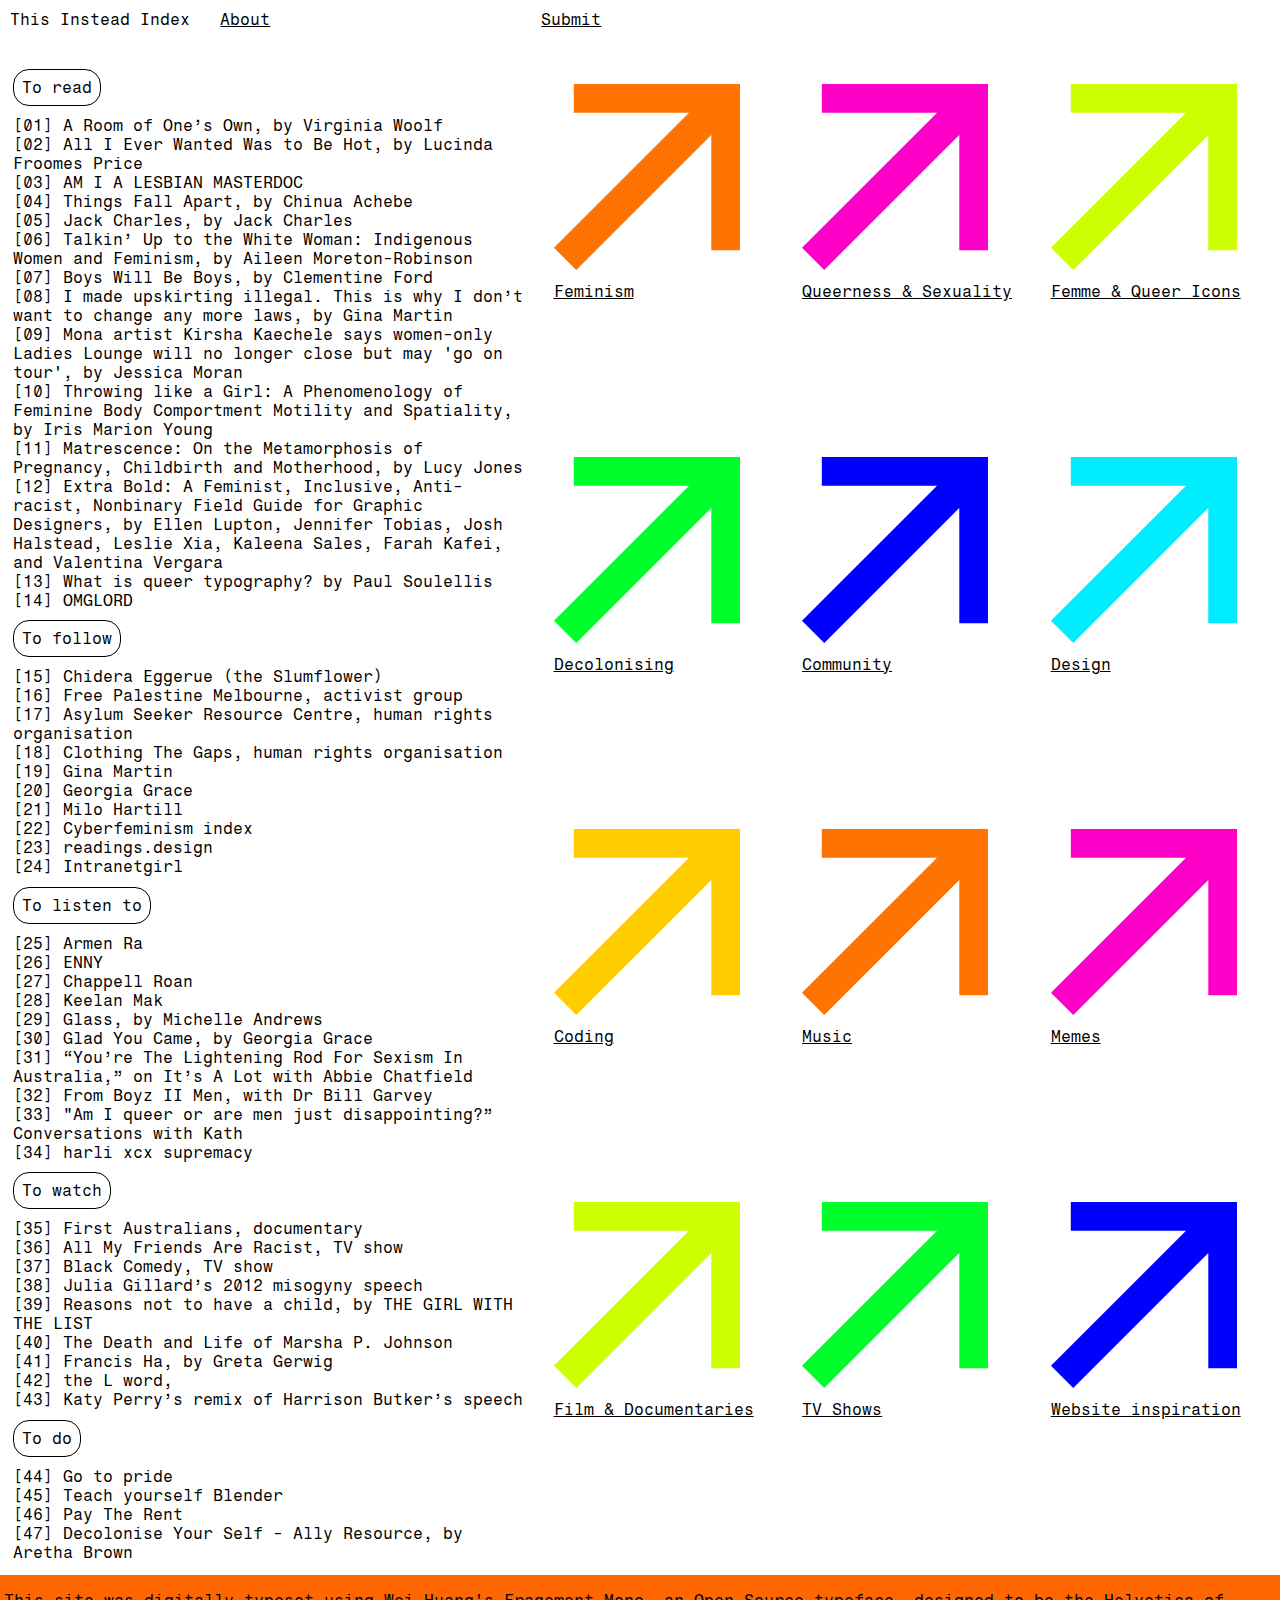
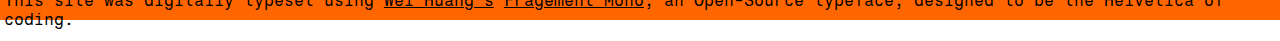
<file: index.html>
<!DOCTYPE html>
<html lang="en">
<head>
    <meta charset="UTF-8">
    <meta name="viewport" content="width=device-width, initial-scale=1.0">
    <link rel="shortcut icon" href="img/arrows/orange-arrow.svg" type="orange-arrow">
    <title>This Instead Index</title>
    <link rel="stylesheet" href="style.css">
</head>
<body>
    <div class="nav-container">
        <div class="header">
            <div class="header-title">
                <p>This Instead Index</p>
            </div>
        </div>
    
            <div class="about">
                <div class="item">
                    <p class="title">About</p>
                    <p class="infoText hidden">This Instead Index is never finished. 
                        <br>
                        This instead is a response to the corners of the internet that produce, circulate and encourage discrimination. 
                        <br>
                        This instead challenges online spaces where bigotry thrives. 
                        <br>
                        This instead provides an information container of resources and links that are the antithesis of bigotry and discrimination. 
                        This instead is a space to learn more about topics, destress after a doom scroll or expand your perspective.
                        <br>
                        Suggestions are welcomed <a href="https://docs.google.com/spreadsheets/d/1srBglAwqlCr16GVAd0iEp_CFs8Gb3sQHeaOxc3mc-8o/edit?usp=sharing" target="_blank">here</a>.
                    </p>
                </div>
            </div>

            <div class="submit">
                <div class="item">
                    <p class="title">Submit</p>
                    <p class="infoText hidden">If you have something that you think should be on here, 
                        <br>
                        or if we should remove a reference, submit it <a href="https://docs.google.com/spreadsheets/d/1srBglAwqlCr16GVAd0iEp_CFs8Gb3sQHeaOxc3mc-8o/edit?usp=sharing" target="_blank">here</a>.</p>
                </div>
            </div>
            
       
</div>

    

    

<div class="content-container">

    <div class="items-list">
        <div class="topic">
            <div class="topic-title"><p>To read</p></div>
            <div class="grid-container">
                <div class="item">
                    <p class="title">[01] A Room of One’s Own, by Virginia Woolf</p>
                    <p class="infoText hidden">
                        <em>Why is it that men have always had power, influence, wealth and fame, while women have had nothing but children? 
                        In this essay, first published in 1929, Woolf exhorts young women to take advantage of the opportunities they have.
                        A Room of One’s Own, based on a lecture given at Girton College Cambridge, is one of the great feminist polemics. 
                        Woolf’s blazing writing on female creativity, the role of the writer, and the silent fate of Shakespeare’s imaginary sister 
                        remains a powerful reminder of a woman’s need for financial independence and intellectual freedom.
                        </em>
                        <br>
                        <br>
                        <a href="https://australianpridenetwork.com.au" target="_blank">Link to book, or search you local library</a>
                        <br>
                        <br>
                    </p>
                </div>
    
                <div class="item">
                    <p class="title">[02] All I Ever Wanted Was to Be Hot, by Lucinda Froomes Price</p>
                    <p class="infoText hidden">
                        <em>Beloved comedian, podcaster and commentator Price's debut book explores obsession and self-image, 
                        and how while striving to be hot feels natural, particularly in our culture, it is dangerous, homogenous, 
                        and informed by patriarchy. Anchored in her own personal experience, All I Ever Wanted Is to Be Hot is a refreshingly 
                        honest interrogation of how pop culture, the internet and modern beauty ideals intersect to influence our bodies and how we feel about them.
                        </em>
                        <br>
                        <br>
                        <a href="https://www.dymocks.com.au/book/all-i-ever-wanted-was-to-be-hot-by-lucinda-froomes-price-9780645869033" target="_blank">Link to book, or search you local library</a>
                        <br>
                        <br>
                    </p>
                </div>
    
                <div class="item">
                    <p class="title">[03] AM I A LESBIAN MASTERDOC</p>
                    <p class="infoText hidden">
                        This beast of a google doc is famous on the internet, and a fantastic resource for understanding your own sexuality and the influence that our heteronormative society can have on how we view ourselves.
                        <br> 
                        <br>
                        You may not be gay, but its still cool to learn about compulsory heterosexuality, and gauge new perspectives on the impact that patriarchy has on our relationships with others, and ourselves.
                        <br>
                        <br>
                        <a href="https://docs.google.com/document/u/1/d/e/2PACX-1vT3f5IIzt5PG-M7G9_Z-gjY4gZaiUneTdMlYrFAcdBGcJo0-N-RDQcj2JfxOaBTxKa6J_DiDQNgqVpg/pub#h.mijlp5hlb010" target="_blank">Link to the doc here.</a>
                        <br>
                        <br>
                    </p>
                </div>

                <div class="item">
                    <p class="title">[04] Things Fall Apart, by Chinua Achebe</p>
                    <p class="infoText hidden">
		                    This book is a beautiful story, and has been pivotal in understanding (and breaking) my colonised way of thinking.  
                        <em> A simple story of a "strong man" whose life is dominated by fear and anger, Things Fall Apart is written with remarkable economy and subtle irony. 
                        Uniquely and richly African, at the same time it reveals Achebe's keen awareness of the human qualities common to men of all times and places.
                        </em>
                        <br>
                        <br>
                        <a href="https://www.goodreads.com/book/show/37781.Things_Fall_Apart" target="_blank">Find at a bookstore</a>, or check your local library.
                        <br>
                        <br>
                    </p>
                </div>

                <div class="item">
                    <p class="title">[05] Jack Charles, by Jack Charles</p>
                    <p class="infoText hidden">
                        <em>Jack Charles has worn many hats throughout his life: actor, cat burglar, musician, heroin addict, activist, even Senior Victorian Australian of the Year. But the title he’s most proud to claim is that of Aboriginal Elder.
                        <br>
                        Stolen from his mother and placed into institutional care when he was only a few months old, Uncle Jack was raised under the government’s White Australia Policy. 
                        The loneliness and isolation he experienced during those years had a devastating impact on him that endured long after he reconnected with his Aboriginal roots and discovered his stolen identity. 
                        Even today he feels like an outsider; a loner; a fringe dweller.
                        <br>
                        In this honest and no-holds-barred memoir, Uncle Jack reveals the ‘ups and downs of this crazy, drugged up, locked up, fucked up, and at times unbelievable, life’. 
                        From his sideline as a cat burglar, battles with drug addiction and stints in prison, to gracing the nation’s stages and screens as he dazzled audiences with his big personality and acting prowess, he takes us through the most formative moments of his life.
                        </em>
                        <br>
                        <br>
                        <a href="https://www.penguin.com.au/books/jack-charles-9781760899158" target="_blank">Find at a bookstore</a>, or check your local library.
                        <br>
                        <br>
                    </p>
                </div>

                <div class="item">
                    <p class="title">[06] Talkin’ Up to the White Woman: Indigenous Women and Feminism, by Aileen Moreton-Robinson</p>
                    <p class="infoText hidden">
                        <em>In this ground-breaking book, Distinguished Professor Aileen Moreton-Robinson undertakes a compelling analysis of the whiteness of Australian feminism and its effects on Indigenous women. 
                        From an Indigenous woman’s standpoint, as a Goenpul woman and an academic, she ‘talks up’, engages with and interrogates western feminism in representation and practice.
                        </em>
                        <br>
                        <br>
                        <a href="https://www.readings.com.au/product/9780702263101/talkin-up-to-the-white-woman--aileen-moreton-robinson--2020--9780702263101" target="_blank">Find at a bookstore</a>, or check your local library.
                        <br>
                        <br>
                    </p>
                </div>
    
                <div class="item">
                    <p class="title">[07] Boys Will Be Boys, by Clementine Ford</p>
                    <p class="infoText hidden">
                        <em>Everyone's afraid that their daughters might be hurt. No one seems to be scared that their sons might be the ones to do it ... 
                        This book ... is the culmination of many years of writing about power, abuse, privilege, male entitlement and rape culture. 
                        After all that, here's what I've learned: we should be f*cking terrified.</em> - Clementine Ford.
                        <br>
                        <br>
                        <a href="https://www.dymocks.com.au/book/boys-will-be-boys-by-clementine-ford-9781760878627" target="_blank">Link to book, or search you local library</a>
                        <br>
                        <br>
                    </p>
                </div>
    
                <div class="item">
                    <p class="title">[08] I made upskirting illegal. This is why I don’t want to change any more laws, by Gina Martin</p>
                    <p class="infoText hidden">
                        <em>I don’t want more prisons and punishment for men – I want to help prevent sexual assault so women are safer in the first place.' 
                        <br>
                        <br>
                        You see, what I need in a society where the threat of danger is ongoing is not the same as the society I want. I can’t opt out of this reality, 
                        but I can see where we could be and I want to be part of helping us get there. I don’t want more prisons and punishment. I want more prevention. 
                        A small number of men convicted of upskirting have been sentenced to prison under my law (and a significant number of them were also convicted of 
                        other sexual offences; one was found to have 250,000 indecent images of children). While I am thankful that children will be safer because of his conviction, 
                        my work now also asks, “How do we prevent this before we need to criminalise it?”</em> Gina Martin from article.
                        <br>
                        <br>
                        <a href="https://www.dymocks.com.au/book/boys-will-be-boys-by-clementine-ford-9781760878627" target="_blank">Link to article</a>
                        <br>
                        <br>
                    </p>
                </div>
    
                <div class="item">
                    <p class="title">[09] Mona artist Kirsha Kaechele says women-only Ladies Lounge will no longer close but may 'go on tour', by Jessica Moran</p>
                    <p class="infoText hidden">
                        <em>The Ladies Lounge at Hobart's Museum of Old and New Art was at the centre of a discrimination complaint from a man who was refused entry earlier in 2024, 
                        with the gallery initially found to have discriminated against him — a finding which was later overturned in the Supreme Court.
                        The artist behind the lounge, Kirsha Kaechele, says the feeling of exclusion felt by men constituted part of the artwork.
                        </em>
                        <br>
                        <br>
                        <a href="https://www.abc.net.au/news/2024-10-06/tasmania-mona-ladies-lounge-to-close-kirsha-kaechele/104437896" target="_blank">Read about it here</a>
                        <br>
                        <br>
                    </p>
                </div>
    
                <div class="item">
                    <p class="title">[10] Throwing like a Girl: A Phenomenology of Feminine Body Comportment Motility and Spatiality, by Iris Marion Young</p>
                    <p class="infoText hidden">
                        Iris Marion Young was an American political theorist and socialist feminist who focused on the nature of justice and social difference in the late 20th century.
                        <br>
                        <br>
                        Iris Marion Young discusses the impact that the lived experience of being raised as a girl can have on the way that girls, and women, 
                        relate, move and trust their body in the everyday.
                        <br>
                        <br>
                        <a href="PDFs/On_Female_Body_Experience_Throwing_Like_a_Girl_and..._----_(2._Throwing_Like_a_Girl_A_Phenomenology_of_Feminine_Body_Comportment_M...).pdf" download="On_Female_Body_Experience_Throwing_Like_a_Girl_and..._----_(2._Throwing_Like_a_Girl_A_Phenomenology_of_Feminine_Body_Comportment_M...).pdf">Download a copy of the essay here</a>
                        <br>
                        <br>
                    </p>
                </div>
    
                <div class="item">
                    <p class="title">[11] Matrescence: On the Metamorphosis of Pregnancy, Childbirth and Motherhood, by Lucy Jones</p>
                    <p class="infoText hidden">
                        <em>A revelatory account of the transition into motherhood and how it affects the mind, brain and body.</em>
                        <br>
                        <br>
                        This book is realistic about the experience of motherhood, and speaks to the trauma, difficulties and challenges that a parent can experience that simultaneously is condemned by society.
                        <br>
                        <br>
                        <a href="https://www.penguin.com.au/books/matrescence-9781802061307" target="_blank">Link to book, or search you local library</a>
                        <br>
                        <br>
                    </p>
                </div>
    
                <div class="item">
                    <p class="title">[12] Extra Bold: A Feminist, Inclusive, Anti-racist, Nonbinary Field Guide for Graphic Designers, by Ellen Lupton, Jennifer Tobias, Josh Halstead, Leslie Xia, Kaleena Sales, Farah Kafei, and Valentina Vergara</p>
                    <p class="infoText hidden">
                        <em>Extra Bold is the inclusive, practical, and informative career handbook for designers that we've all been waiting for. Written collaboratively by a diverse team of authors, the book opens with critical essays that rethink 
                        design principles and practices through theories of feminism, racism, inclusion, and nonbinary thinking. Extra Bold features interviews, essays, typefaces, and projects from dozens of contributors with a variety of racial and 
                        ethnic backgrounds, abilities, gender identities, and positions of economic and social privilege. The book adds new voices to the dominant design canon. Part textbook and part comic book, zine, manifesto, survival guide, and self-help manual, 
                        Extra Bold is filled with stories and ideas that don't show up in other career books or design overviews. Both pragmatic and inquisitive, the book explores power structures and how to navigate them. Interviews showcase people at different stages of their careers, 
                        and biographical sketches explore individuals marginalized by sexism, racism, and ableism. Jennifer Tobias's original, handcrafted illustrations bring warmth, happiness, humor, and narrative depth. Extra Bold is the design career manual for everyone.
                        </em>
                        <br>
                        <br>
                        <a href="https://www.goodreads.com/book/show/54503714-extra-bold">Find it online</a>, or search you local library.
                        <br>
                        <br>
                    </p>
                </div>   

                <div class="item">
                    <p class="title">[13] What is queer typography? by Paul Soulellis</p>
                    <p class="infoText hidden">
                        <em> I’ve been looking for queer typography. Is anyone else out there? Who else is searching? I wonder if this is even a valid question. Looking for queer anything often feels lonely. 
                        The word queer resists definition, sometimes aligned with ideas about rejection, refusal, deviating from the expected, away from the normative. It’s certainly a political word, 
                        one that’s taken on expansive qualities throughout its history, qualities that aren’t necessarily confined to gender and sexuality.</em>
                        <br>
                        <br>
                        <a href="https://soulellis.com/writing/tdc2021/" target="_blank">Read about it here.</a>
                        <br>
                        <br>
                    </p>
                </div>
    
                <div class="item">
                    <p class="title">[14] OMGLORD</p>
                    <p class="infoText hidden">
                        <em>WTF is OMGLORD?
                        Put simply—things that make G–Lord say OMG. It’s a pretty broad range of topics but always through a common lens of design and creative thinking.
                        <br>
                        <br>
                        All resources and links are shared purely because I think they are cool, interesting or helpful. No content on this website is sponsored unless explicitly stated. 
                        If you do find this directory useful and would like to show your support, you can sign up for the (v affordable!) paid newsletter option here.
                        <br>
                        <br>
                        Gabby Lord
                        <br>
                        <br>
                        I’m a designer with a penchant for organising information. Originally from country Australia, I have worked independently and in branding studios across Sydney, 
                        Berlin and New York City. I now run a small branding studio called Super Keen.</em>
                        <br>
                        <br>
                        <a href="https://www.omglord.com//" target="_blank">Explore Gabby Lord's world</a>, it's full of amazing references and resources that you may be missing here.
                        <br>
                        <br>
                    </p>
                </div>
    
    
                
            </div>
        </div>
    
        <div class="topic">
            <div class="topic-title"><p>To follow</p></div>
            <div class="grid-container">
                <div class="item">
                    <p class="title">[15] Chidera Eggerue (the Slumflower)</p>
                    <p class="infoText hidden">
                        Chidera Eggerue is a British Nigerian writer, and podcast host. Much of her writing is on feminist issues from a feminist perspective. 
                        That being said, she is not regurgitating feminist critiques from the 90s, or even early 00s. Eggerue's intersectional feminist perspective, 
                        as woman of colour, provides perspectives that challenge those feminist ideals upheld in white society.
                        <br>
                        <br>
                        Chidera Eggerue is worth following, reading, and listening to.
                        <br>
                        <br>
                        <a href="https://www.instagram.com/theslumflower/?hl=en/" target="_blank">Her instagram</a> here.
                        <br>
                        <a href="https://www.goodreads.com/en/book/show/38744579-what-a-time-to-be-alone" target="_blank">What a Time to Be Alone: The Slumflower's Guide to Why You Are Already Enough</a> (book).
                        <br>
                        <a href="https://www.goodreads.com/book/show/52329515-how-to-get-over-a-boy" target="_blank">How To Get Over A Boy</a> (book).
                        <br>
                        <a href="https://www.goodreads.com/book/show/156728537-pocket-power-from-the-slumflower" target="_blank">Pocket Power from The Slumflower: Know Your Worth and Act On It</a> (book).
                        <br>
                        <br>
                    </p>
                </div>

                <div class="item">
                    <p class="title">[16] Free Palestine Melbourne, activist group</p>
                    <p class="infoText hidden">
                        <em>Free Palestine Melbourne was formed in 2020 in Melbourne, Australia.
                        <br>
                        We are a group of activists, advocates and community mobilisers – both Palestinian and non-Palestinian – who’ve come together to coordinate solidarity action and community awareness-raising for a free Palestine.
                        <br>
                        We will use this page to keep people updated of all actions, events and activities happening in and around Melbourne, and regional Victoria, in support of all efforts for a free Palestine, and the human rights of all Palestinian people.
                        <br>
                        If you would like us to promote your event, or you would like to organise an event in Melbourne please do get in contact with us.
                        </em>
                        <br>
                        <br>
                        <a href="https://www.freepalestinevic.org/" target="_blank">Learn more</a>, and get involved.
                        <br>
                        Keep up to date <a href="https://www.instagram.com/freepalestinemelb/?hl=en" target="_blank">and follow their instagram</a>.
                        <br>
                        <br>
                    </p>
                </div>

                <div class="item">
                    <p class="title">[17] Asylum Seeker Resource Centre, human rights organisation</p>
                    <p class="infoText hidden">
                        <em>Founded in 2001, the Asylum Seeker Resource Centre (ASRC) is Australia’s largest human rights organisation providing support to people seeking asylum.
                        <br>
                        We are an independent not-for-profit organisation whose programs support and empower people seeking asylum to maximise their own physical, mental and social wellbeing.
                        <br>
                        We champion the rights of people seeking asylum and mobilise a community of compassion to create lasting social and policy change.
                        <br>
                        The ASRC movement is proudly supported by a community of committed volunteers and supporters.
                        </em>
                        <br>
                        <br>
                        <a href="https://asrc.org.au/" target="_blank">Learn more</a>, and get involved.
                        <br>
                        <br>
                    </p>
                </div>

                <div class="item">
                    <p class="title">[18] Clothing The Gaps, human rights organisation</p>
                    <p class="infoText hidden">
                        <em>Clothing The Gaps creates merch with a message that sparks conversations. We make clothes that influence social change by uniting people (Indigenous and non-Indigenous) through fashion and a cause. 
                        <br>
                        We are committed to using our brand and platform to campaign, educate and elevate Aboriginal peoples' voices and causes. 
                        <br>
                        As a certified Aboriginal business, social enterprise, and B-Corp, we use business as a vehicle to create social change.
                        </em>
                        <br>
                        <br>
                        Read more about their values and impact, as well as buying some clothing here <a href="https://www.clothingthegaps.com.au/?srsltid=AfmBOooEc7fmIDbWZT6HMKLSfTzug9OIX0Nz4eOyoRCaSWHCsynXjisp" target="_blank">here</a>(if you have the means). Wear your values and show your support.
                        <br>
                        <br>
                    </p>
                </div>
    
                <div class="item">
                    <p class="title">[19] Gina Martin</p>
                    <p class="infoText hidden">
                        <em>Gina Martin is an English gender equality activist, facilitator, writer and speaker. She runs workshops across schools for <a href="https://www.tomorrowwoman.com.au/">Tomorrow Woman</a> 
                        around gender stereotypes empowering students to speak their truth and change their communities. She is a Changemaker for <a href="https://www.unwomenuk.org/">UN Women UK</a>, 
                        and an Ambassador for <a href="https://www.beyondequality.org">Beyond Equality</a> co-hosting seminars on online misogyny. 
                        Gina has written three acclaimed books <a href="https://www.goodreads.com/book/show/43975809-be-the-change">Be The Change</a>, <a href="https://www.goodreads.com/book/show/62826123-no-offence-but">No Offence, But...</a> 
                        and To Love And Hate Men for <a href="https://www.poundproject.co.uk/">The Pound Project</a>. She also writes for platforms such as GQ, The Guardian, Stylist Magazine, Grazia, The Telegraph, World Economic Forum and Vogue.
                        </em>
                        <br>
                        Gina changed the law in 2019 making upskirting a specific sexual offence by creating the Voyeurism Act. Three other countries have followed suit.
                        <br>
                        <a href="https://ginamartin.online/" target="_blank">Keep up to date on Gina Martin here.</a>
                        <br>
                        <br>
                    </p>
                </div>
    
                <div class="item">
                    <p class="title">[20] Georgia Grace</p>
                    <p class="infoText hidden">
                        Also known as G, sometimes GSpot, she is an Australian somatic sexologist, sex eduator, creating a safe and comfortable space online to understand sexuality, gender, pleasure and relationships more.
                        G is carving the way for whoever will listen to understand other people better, to have safer sex, and safer conversations. 
                        <br>
                        <br>
                        <a href="https://www.instagram.com/gspot._/?hl=en3" target="_blank">Keep up to date with her here.</a>
                        <br>
                        <br>
                    </p>
                </div>
    
                <div class="item">
                    <p class="title">[21] Milo Hartill</p>
                    <p class="infoText hidden">
                        Milo Hartill describes themselves as a <em>"harlot from Western Australia, who does musical theatre, content creation, modelling, and advocacy and activism for anti-racism, anti-fat-phobia, and body positivity."</em> 
                        (As described in their guest episode on <a href="https://open.spotify.com/show/0vpo1Klm9gqXaY1oOUFSQr?si=549219ded72d4d63" target="_blank">Glad You Came.</a> with Georgia Grace.)
                        <br>
                        <br>
                        <a href="https://www.instagram.com/milohartill/?hl=en" target="_blank">Keep up to date with them here.</a>
                        <br>
                        <br>
                    </p>
                </div>
    
                <div class="item">
                    <p class="title">[22] Cyberfeminism index</p>
                    <p class="infoText hidden">
                       [DESCRIPTION NEEDED]
                        <br>
                        <br>
                        <a href="https://cyberfeminismindex.com/" target="_blank">Keep up to date with the cyberfeminism index here.</a>
                        <br>
                        <br>
                    </p>
                </div>
    
                <div class="item">
                    <p class="title">[23] readings.design</p>
                    <p class="infoText hidden">
                        <em>[DESCRIPTION NEEDED]
                        </em>
                        <br>
                        <br>
                        <a href="https://readings.design/" target="_blank">Keep up to date with design practice and resources here.</a>
			            <br>
                        <br>
                    </p>
                </div>
    
                <div class="item">
                    <p class="title">[24] Intranetgirl</p>
                    <p class="infoText hidden">
                        <em>In spirit of championing women leading coding communities, Intranetgirl is a fantastic resource for learning Blender, a 3D modelling software.
	                       In addition to being a 3D artist, she makes music, and is always working on something cool. Inta is someone to watch.
	                       <br>
	                       She is a powerhouse and knows how to teach people Blender. 
			                   Her tutorials are super cool, easy to follow, and you make things that are actually interesting. 
			                   Start your Blender journey, Intra makes it easy. 
                        </em>
                        <br>
                        <br>
                        <a href="https://www.instagram.com/intranetgirl/?hl=en">Follow her</a> here.
                        <br>
                        <a href="https://youtu.be/HsnzMZve_NU?si=OVO3ZxuySEyBG6IW" target="_blank">Here</a> is a class Intra tutorial.
                        <br>
                        <br>
                    </p>
                </div>
    
            </div>
        </div>
    
        <div class="topic">
            <div class="topic-title">
                <p>To listen to</p></div>
            <div class="grid-container">
                <div class="item">
                    <p class="title">[25] Armen Ra</p>
                    <p class="infoText hidden">
                        A queer Iranian musician, and artist, Armen Ra is thought to be one of, if not the best theremin players worldwide.
                        <br>
                        <br>
                        Take a break from whatever your doing, or listening to, and listen to his music.
                        <br>
                        <br>
                        <a href="https://open.spotify.com/artist/0YHZ5h5Xm50R5bW5ISx08A?si=luu7BL-6SruhOPj0BP9KBg" target="_blank">Listen here.</a>
                        <br>
                        <br>                   
                    </p>
                </div> 

                <div class="item">
                    <p class="title">[26] ENNY</p>
                    <p class="infoText hidden">
                       <em> BBC Sound Of 2022 singer and rapper ENNY is a soulful, truth-talking lyricist of Nigerian heritage (London born and raised).
                       </em>
                       <br>
                       <br>
                       <a href="https://open.spotify.com/artist/3qEnCAnX23lvoxZYtBiPgL?si=-oOOqkfFTRuch73IXIRA7g">Listen</a> here.
                       <br>
		               <br>
                    </p>
                </div>

                <div class="item">
                    <p class="title">[27] Chappell Roan</p>
                    <p class="infoText hidden">
                    <em> Currently rhinestoning a cowgirl hat or something *✲☆⋆(˘ᴗ˘)</em>
                        <br>
                        <br>
                       Worldwide we are experiencing the rise of this mid-west princess, and as we should.
                       <br>
                       <br>
                       <a href="https://open.spotify.com/artist/7GlBOeep6PqTfFi59PTUUN?si=qjeyxnjXT9eWOM66-MpRkA">Listen</a> here.
                       <br>
		               <br>
                    </p>
                </div>

                <div class="item">
                    <p class="title">[28] Keelan Mak</p>
                    <p class="infoText hidden">
                       <em> Meet Keelan Mak, the magnetic voice captivating a generation with his heartfelt melodies and introspective lyrics. Hailing from Naarm/Melbourne, this twenty-six-year-old queer artist seamlessly blends raw emotions with an unconventional, avant-garde take on pop music.
                       <br>
                       <br>
                       In his sonic tapestry, Keelan weaves together the highs and lows of life, drawing from his own experiences and observations as a young queer man navigating the world. From the haunting vulnerability of his debut single "Weigh You Down" to the bold experimentation of his latest EP "Brave Face," 
                       Keelan's music is a testament to resilience and authenticity.
                       <br>
                       <br>With a soft yet compelling vocal, Keelan invites listeners into his world, where vulnerability is celebrated and queer identity is embraced. Named Apple Music's "Up Next" artist in 2022, he's garnered acclaim from both fans and critics alike, solidifying his place as a voice for a new generation.
                       </em>
                       <br>
                       <br>
                       <a href="https://open.spotify.com/artist/3qEnCAnX23lvoxZYtBiPgL?si=-oOOqkfFTRuch73IXIRA7g">Listen</a> here.
                       <br>
		               <br>
                    </p>
                </div>    
    
                <div class="item">
                    <p class="title">[29] Glass, by Michelle Andrews</p>
                    <p class="infoText hidden">
                        A podcast about <em> “one woman's exploration of family and infertility.” </em>
                        <br>
                        <br>
                        <a href="https://open.spotify.com/show/7haI4Ue3ZxvHig63xuZWQc" target="_blank">Listen to her experience here.</a>
                        <br>
                        <br>
                    </p>
                </div>
    
                <div class="item">
                    <p class="title">[30] Glad You Came, by Georgia Grace</p>
                    <p class="infoText hidden">
                        <em> You need to learn how to be good at sex, but none of us were ever taught. Georgia has dedicated her life to helping more people feel 
                        comfortable and fulfilled during sex and she wants to bring these essential conversations outside of the therapy room and into the comfort 
                        of your space. Every Tuesday G drops a mini episode to give straight forward advice and tools to improve sex and relationships. Then every 
                        Thursday, G is joined by a different co-host to discuss an element of human sexuality that’s close to them. Talking about sex can be hard, 
                        but good conversations about pleasure start outside the bedroom. These experts offer tools, anecdotes and personal dilemmas to normalise the 
                        sometimes confusing parts of sex, dating and relationships This podcast is sex positive, inclusive and aims to cover every crevasse of human 
                        sexuality with advice you can actually trust.</em>
                        <br>
                        <br>
                        <a href="https://open.spotify.com/show/0vpo1Klm9gqXaY1oOUFSQr?si=549219ded72d4d63" target="_blank">Listen to here.</a>
                        <br>
                        <br>
                    </p>
                </div>
    
    
                <div class="item">
                    <p class="title">[31] “You’re The Lightening Rod For Sexism In Australia,” on It’s A Lot with Abbie Chatfield</p>
                    <p class="infoText hidden">
                        <em>Head of Cheek Media Co. Hannah Ferguson discusses sexism in Australia with Abbie Chatfield, and comments on how the media uses treats Abbie 
                        exemplifies how rampant misogyny continues to be in this Western country. </em>
                        <br>
                        <br>
                        <a href="https://open.spotify.com/episode/0tFdUehZicRNVmDgvvEd99?si=dc2737361ca54c61" target="_blank">Listen here,</a> there's also a part two, and many more interesting episodes.
                        <br>
                        <br>
                    </p>
                </div>
    
                <div class="item">
                    <p class="title">[32] From Boyz II Men, with Dr Bill Garvey</p>
                    <p class="infoText hidden">
                        <em>Dr Billy Garvey gets kids.
                        <br>
                        <br>
                        A developmental and behavioural paediatrician with over twenty years experience, Billy is an expert at up-skilling kids with the fundamental skills of empathy, kindness, compassion and self-esteem.
                        <br>
                        <br>
                        Due to the extremely high demand for his expertise (the clinic waiting list is most likely seven years long at this point), Billy decided to co-produce his own podcast ‘Pop-Culture Parenting’, 
                        and has also just released a book Ten Things I Wish You Knew About Your Child’s Mental Health.
                        <br>
                        <br>
                        In this Academy, Billy gets into the nitty gritty about masculinity, role modelling and teaching emotional regulation to kids, especially young boys (we even talk about porn). Extremely generous in 
                        sharing his own story, Billy reveals the purpose behind his clinic, and how he finds immense privilege in being here to do the work that he does (you’re going to need tissues). </em>
                        <br>
                        <br>
                        <a href="https://open.spotify.com/episode/2tyiOnn5b9CBogYTNGkmLe?si=ef02fb0f2e254d63" target="_blank">Listen and share this episode with men in your life.</a>
                        <br>
                        <br>
                    </p>
                </div>
    
                <div class="item">
                    <p class="title">[33] "Am I queer or are men just disappointing?” Conversations with Kath</p>
                    <p class="infoText hidden">
                        <em>Today's episode we open up the hotline to answer some of your burning delemias and questions. Strap in for some shitty advice as we cover compulsive heteronormativity, staying as far away from 
                        a forbidden crush as possible, coming into queerness "later" in life and why Kath has no time for people that think women are "too pretty" to date.</em>
                        <br>
                        <br>
                        <a href="https://open.spotify.com/episode/2kawbYOqcjsqoox5Tgkdmw?si=2fc1dc4c272249e0">Listen to the (relateable) episode here.</a>
                        <br>
                        <br>
                    </p>
                </div>
    
                <div class="item">
                    <p class="title">[34] harli xcx supremacy</p>
                    <p class="infoText hidden">
                       It is so awesome having women, and queer music steering pop culture. 
                        <br>
                        <br>
                       <a href="https://open.spotify.com/album/2lIZef4lzdvZkiiCzvPKj7?si=JelUFfSlRpC-HqIDo8ZsjQ">Listen</a> and be a part of it.
                        <br>
                        <br>
                    </p>
                </div>
            </div>
        </div>
    
        <div class="topic">
            <div class="topic-title"><p>To watch</p></div>
                <div class="grid-container">
                    <div class="item">
                        <p class="title">[35] First Australians, documentary</p>
                        <p class="infoText hidden">
                            <em>The history of Australia from an Indigenous peoples' perspective, beginning with the 1788 arrival of the First Fleet in Sydney and ending in 1993 with Eddie Kolki Mabo's legal challenge.
                            </em>
                            <br>
                            <br>
                            Directed by Beck Cole and Rachel Perkins.
                            <a href="https://www.sbs.com.au/ondemand/tv-series/first-australians" target="_blank">Watch it here</a>.
                            <br>
                            <br>
                        </p>
                    </div>

                    <div class="item">
                        <p class="title">[36] All My Friends Are Racist, TV show</p>
                        <p class="infoText hidden">
                            <em> In a survival-of-the-fiercest, two twenty-something black millennials decide it's time to call the racists out. 
                            They think it could cause a revolution, instead it causes a downgrade in lifestyle.
                            </em>
                            <br>
                            <br>
                            Directed by Bjorn Stewart.
                            <a href="https://iview.abc.net.au/show/all-my-friends-are-racist" target="_blank">Watch it here.</a>
                            <br>
                            <br>
                        </p>
                    </div>

                    <div class="item">
                        <p class="title">[37] Black Comedy, TV show</p>
                        <p class="infoText hidden">
                            <em>A sketch comedy show by Blackfellas, for everyone. Featuring an ensemble cast of Indigenous writers and performers and many special guest cameo appearances as well.
                            </em>
                            <br>
                            <br>
                            <a href="https://iview.abc.net.au/show/black-comedy" target="_blank">Watch it here.</a>
                            <br>
                            <br>
                        </p>
                    </div>

            <div class="item">
                <p class="title">[38] Julia Gillard’s 2012 misogyny speech</p>
                <p class="infoText hidden">
                    [DESCRIPTION NEEDED]
                    <br>
                    <br>
                    <a href="https://www.youtube.com/watch?app=desktop&v=fCNuPcf8L00" target="_blank">Watch Gillard give her epic speech here.</a>
                    <br>
                    <br>
                </p>
            </div>
    
            <div class="item">
                <p class="title">[39] Reasons not to have a child, by THE GIRL WITH THE LIST</p>
                <p class="infoText hidden">
                   [DESCRIPTION NEEDED]
                    <br>
                    <br> 
                   <a href="https://www.tiktok.com/@girlwiththelist1/video/7250579466425093382?is_from_webapp=1&sender_device=pc&web_id=7380177227617175056" target="_blank">Watch it here,</a> and feel good about your decision not to have children.
                    <br>
                    <br>
                </p>
            </div>
    
            <div class="item">
                <p class="title">[40] The Death and Life of Marsha P. Johnson</p>
                <p class="infoText hidden">
                   <em>As she fights the tide of violence against trans women, activist Victoria Cruz probes the suspicious 1992 death of her friend Marsha P. Johnson.</em>
                    <br>
                    <br> 
                   <a href="https://www.netflix.com/title/80189623" target="_blank">Watch it here,</a> learn about those trans black women that paved the way for queer and womens rights today.
                    <br>
                    <br>
                </p>
            </div>
    
            <div class="item">
                <p class="title">[41]  Francis Ha, by Greta Gerwig</p>
                <p class="infoText hidden">
                    [DESCRIPTION NEEDED]
                    <br>
                    <br>
                    <a href="https://www.netflix.com/title/70257412" target="_blank">Watch it here.</a>
                    <br>
                    <br>
                </p>
            </div>
    
            <div class="item">
                <p class="title">[42] the L word, </p>
                <p class="infoText hidden">
                    [DESCRIPTION NEEDED]
                    <br>
                    <br>
                    <a href="https://www.stan.com.au/watch/the-l-word?ds_rl=1263226&gad_source=1&gclid=Cj0KCQjwyL24BhCtARIsALo0fSCgaGHb85XNBAru9ihizA-GisoBGcs_rAfhy--Yw085WufzChC5BZcaAnhaEALw_wcB&gclsrc=aw.ds" target="_blank">Watch it here, or wherever you can access it.</a>
                    <br>
                    <br>
                </p>
            </div>
    
                <div class="item">
                <p class="title">[43] Katy Perry’s remix of Harrison Butker’s speech</p>
                    <p class="infoText hidden">
                        <em> fixed this for my girls, my graduates, and my gays — you can do anything, congratulations and happy pride
                        </em>
                        <br>
                        <br>
                         <a href="https://www.instagram.com/p/C7sSJyovXU7/">Watch what Butker should've said..</a>
			                  <br>
                        <br>
                    </p>
                </div>  
                </div>
        </div>
    
    <div class="topic">
        <div class="topic-title"><p>To do</p></div>
            <div class="grid-container">
             <div class="item">
                <p class="title">[44] Go to pride</p>
                <p class="infoText hidden">
			              <em>
			              LGBTIQ festivals and events provide the community to celebrate and reflect on gay and lesbian life. 
			              Across Australia, a diverse selection of festivals and events take place throughout the year. 
			              Events are listed by State / Territory in chronological order – confirmed dates will be updated – once known!
                    </em>
                    <br>
                    <br>
                    Find your local pride event, and go. 
                    <br>
                    <br>
                    <a href="https://australianpridenetwork.com.au/lgbtiq-festivals/" target="_blank">Here is the Australian Pride Network</a>, there's info here for you.
                    <br>
                    <br>
                </p>
             </div>
    
             <div class="item">
                <p class="title">[45] Teach yourself Blender</p>
                <p class="infoText hidden">
                    Intranetgirl, previously mentioned on this list, is awesome. 
                    She is a powerhouse and knows how to teach people Blender. 
                    Her tutorials are super cool, easy to follow, and you make things that are actually interesting. 
                    Start your Blender journey, Intra makes it easy.
                    <br>
                    <br>
                    <a href="https://youtu.be/HsnzMZve_NU?si=OVO3ZxuySEyBG6IW" target="_blank">Here</a> is a class Intra tutorial.
                    <br>
                    <br>
                </p>
             </div>

             <div class="item">
                <p class="title">[46] Pay The Rent</p>
                <p class="infoText hidden">
                    I wanted to find a succint paragraph that summarises what Pay The Rent is, and why it is important. I started reading through their website
                    and everything written there was important. So the following excerpt does not fully encapsulate their significance.
                    <br>
                    <br>
                    <em> Pay The Rent program is organised by First Nations and non-First Nations people working together, as the Pay The Rent Grassroots Collective. 
                    This Collective is based on the lands of the Kulin Nation in Victoria, Australia, however we are a national organisation.
                    <br>
                    <br>
                    Australia is founded on land that was stolen from Indigenous people. The wealth that has been generated by that theft is disproportionately distributed. 
                    All people who live here today, or who have lived here in the past, have not benefited equally from the continuing dispossession of Indigenous people. 
                    Indeed, many are deliberately and profoundly marginalised from power and the spoils of colonialism. 
                    </em> 
                    <br>
                    <br>
                    <a href="https://paytherent.net.au/about-us/" target="_blank">Start paying the rent</a> and read more.
                    <br>
                    <br>
                </p>
            </div>

             <div class="item">
                <p class="title">[47] Decolonise Your Self - Ally Resource, by Aretha Brown</p>
                <p class="infoText hidden">
                      <em> Conversation Cards For The Thoughtful Ally!
                    <br>
                    Since the failed 2023 Referendum, we as young Aboriginal people, have felt a deep shame and grief because we have felt a silence from our fellow Australians.
                    <br>
                    We believe our merch will help to reignite conversations around Aboriginal histories that will help to break harmful stereotypes about our people. We understand that tough conversations and self-reflection are necessary to be had, 
                    to foster real change and truth-telling. Teach Blak History!
                    </em>
                    <br>
                    <br>
                    <a href="https://www.arethabrown.au/product/decolonise-your-self-card-game" target="_blank">Buy a set</a>, and start having conversations.
                    <br>
                    <br>
                </p>
            </div>
        
            </div>
        </div>
    </div>
    
    <div class="folders">
        <div class="folder-item">
            <a href="pages/feminism/feminism.html">
                <img src="img/arrows/orange-arrow.svg" alt="orange-folder">
                <p>Feminism</p>
            </a>
        </div>
        <div class="folder-item">
            <a href="pages/queerness-and-sexuality/queerness-and-sexuality.html">
                <img src="img/arrows/pink-arrow.svg" alt="pink-folder">
                <p>Queerness & Sexuality</p>
            </a>
        </div>
        <div class="folder-item">
            <a href="pages/femme-and-queer-icons/femme-and-queer-icons.html">
                <img src="img/arrows/lime-arrow.svg" alt="lime-folder">
                <p>Femme & Queer Icons</p>
            </a>
        </div>
        <div class="folder-item">
            <a href="pages/decolonising/decolonising.html">
                <img src="img/arrows/green-arrow.svg" alt="green-folder">
                <p>Decolonising</p>
            </a>
        </div>
         <div class="folder-item">
            <a href="pages/community/community.html">
                <img src="img/arrows/blue-arrow.svg" alt="blue-folder">
                <p>Community</p>
            </a>
        </div>
        <div class="folder-item">
            <a href="pages/design/design.html">
                <img src="img/arrows/cyan-arrow.svg" alt="cyan-folder">
                <p>Design</p>
            </a>
        </div>
        <div class="folder-item">
            <a href="pages/coding/coding.html">
                <img src="img/arrows/yellow-arrow.svg" alt="yellow-folder">
                <p>Coding</p>
            </a>
        </div>
                     <div class="folder-item">
            <a href="pages/music/music.html">
                <img src="img/arrows/orange-arrow.svg" alt="orange-folder">
                <p>Music</p>
            </a>
        </div>
         <div class="folder-item">
            <a href="pages/memes/memes.html">
                <img src="img/arrows/pink-arrow.svg" alt="pink-folder">
                <p>Memes</p>
            </a>
        </div>
        <div class="folder-item">
            <a href="pages/film-documentaries/film-documentaries.html">
                <img src="img/arrows/lime-arrow.svg" alt="lime-folder">
                <p>Film & Documentaries</p>
            </a>
        </div>
               <div class="folder-item">
            <a href="pages/tv-shows/tv-shows.html">
                <img src="img/arrows/green-arrow.svg" alt="green-folder">
                <p>TV Shows</p>
            </a>
        </div>
          <div class="folder-item">
            <a href="pages/website-inspiration/website-inspiration.html">
                <img src="img/arrows/blue-arrow.svg" alt="blue-folder">
                <p>Website inspiration</p>
            </a>
        </div>
       <!--  <div class="folder-item">
            <a href="topic13.html">
                <img src="img/folders/icon/blue-folder.svg" alt="blue-folder">
                <p>Theme13</p>
            </a>
        </div>
        <div class="folder-item">
            <a href="topic14.html">
                <img src="img/folders/icon/yellow-folder.svg" alt="yellow-folder">
                <p>Theme14</p>
            </a>
        </div> -->
    </div>
    


</div>

<div class="footer">
    <p>This site was digitally typeset using <a href="https://weiweihuanghuang.github.io/">Wei Huang's</a> <a href="https://fonts.google.com/specimen/Fragment+Mono">Fragement Mono</a>, an Open-Source typeface, designed to be the Helvetica of coding. </p>
</div>

    <script src="script.js"></script>
</body>
</html>
</file>
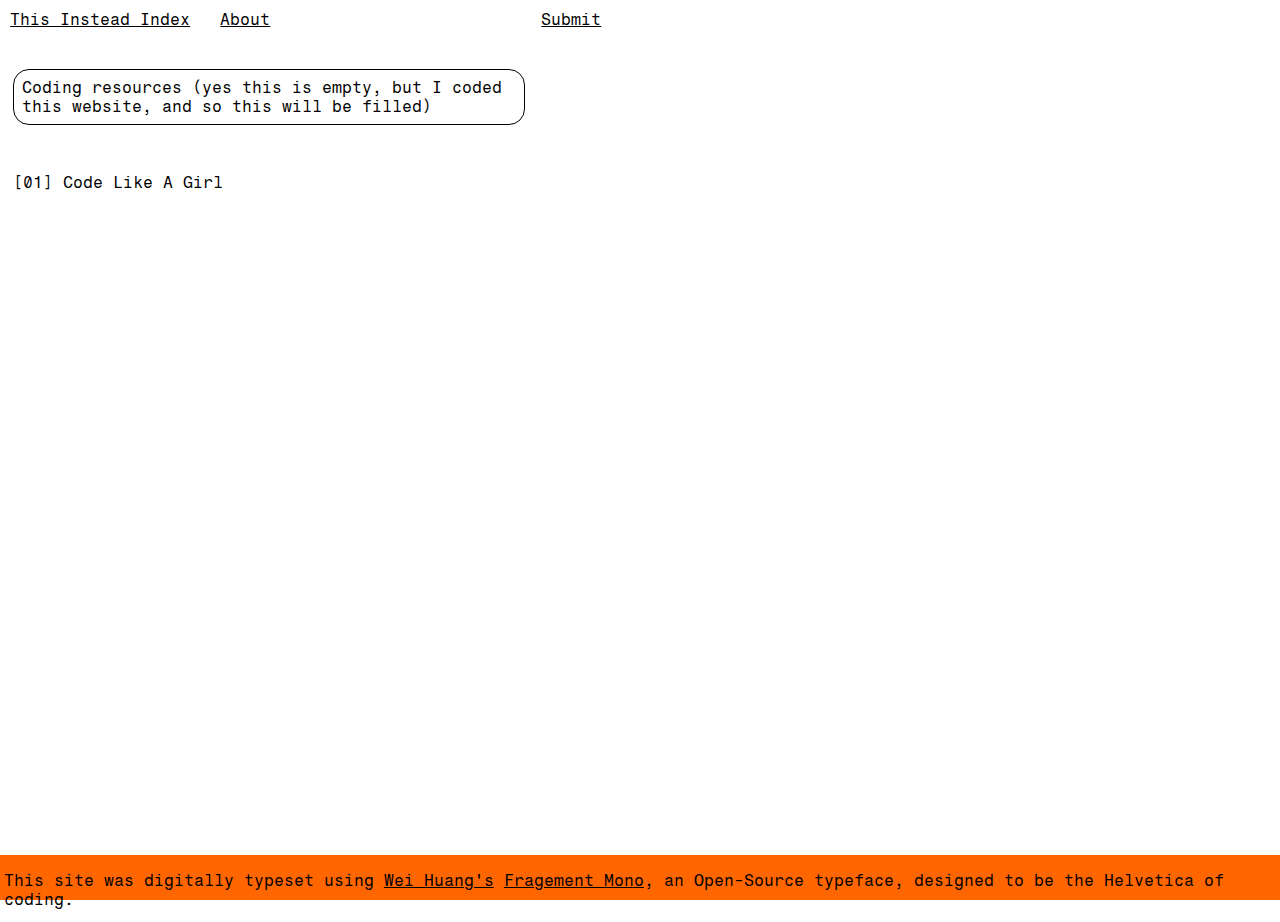
<file: pages/coding/coding.html>
<!DOCTYPE html>
<html lang="en">
<head>
    <meta charset="UTF-8">
    <meta name="viewport" content="width=device-width, initial-scale=1.0">
    <link rel="shortcut icon" href="/img/arrows/yellow-arrow.svg" type="yellow-arrow">
    <title>This Instead Index</title>
    <link rel="stylesheet" href="/style.css">
</head>
<body>
    <div class="nav-container">
        <div class="header">
            <div class="header-title">
                <p><a href="https://www.this-instead-index.com/">This Instead Index</a></p>
            </div>
        </div>
    
            <div class="about">
                <div class="item">
                    <p class="title">About</p>
                    <p class="infoText hidden">This Instead Index is never finished. It has been created in response to those rising pockets on the internet that produce, circulate and encourage discrimination. 
                        <br>
                        We hope that this site can challenge those online spaces where bigotry thrives. 
                        Instead, providing an information container of resources and links that are [cool, interesting, or helpful]. 
                        Whether you want to know more on a topic, or you simply need to destress after scrolling online, hopefully you can find something here.
                        <br>
                        If you have any suggestions to add in, or remove, pop it into <a href="https://docs.google.com/spreadsheets/d/1srBglAwqlCr16GVAd0iEp_CFs8Gb3sQHeaOxc3mc-8o/edit?usp=sharing">this spreadsheet</a>.
                    </p>
                </div>
            </div>

            <div class="submit">
                <div class="item">
                    <p class="title">Submit</p>
                    <p class="infoText hidden">If you have something that you think should be on here, 
                        <br>
                        or if we should remove a reference, submit it <a href="https://docs.google.com/spreadsheets/d/1srBglAwqlCr16GVAd0iEp_CFs8Gb3sQHeaOxc3mc-8o/edit?usp=sharing">here</a>.</p>
                </div>
            </div>
</div>

<div class="content-container">
    <div class="items-list">
        <div class="topic">
            <div class="topic-title"><p>Coding resources (yes this is empty, but I coded this website, and so this will be filled)</p>
            </div>
            <div class="topic-info">
                <p class="infoText">  
                    <br>
                    <br>
                    </p>
	            </div>

            <div class="grid-container">
               <div class="item">
                    <p class="title">[01] Code Like A Girl</p>
                    <p class="infoText hidden">
                        <em>[DESCRIPTION NEEDED]
                        </em>
                        <br>
                        <br>
                         <a href="https://www.codelikeagirl.com/">Keep up to date, or get involved with this femme-led coding community here.</a>
			                  <br>
                        <br>
                    </p>
                </div>   
                
            </div>
            </div>

    </div> 

    <div class="page-image">

        <div class="embedded-website">
            <iframe src="https://www.codelikeagirl.com/internships/" frameborder="0" allowfullscreen></iframe>
        </div>
    
    </div>
    
</div>

</div>

    

</div>

<div class="footer">
    <p>This site was digitally typeset using <a href="https://weiweihuanghuang.github.io/">Wei Huang's</a> <a href="https://fonts.google.com/specimen/Fragment+Mono">Fragement Mono</a>, an Open-Source typeface, designed to be the Helvetica of coding. </p>
</div>

<script src="/script.js"></script>
</body>
</html>
</file>
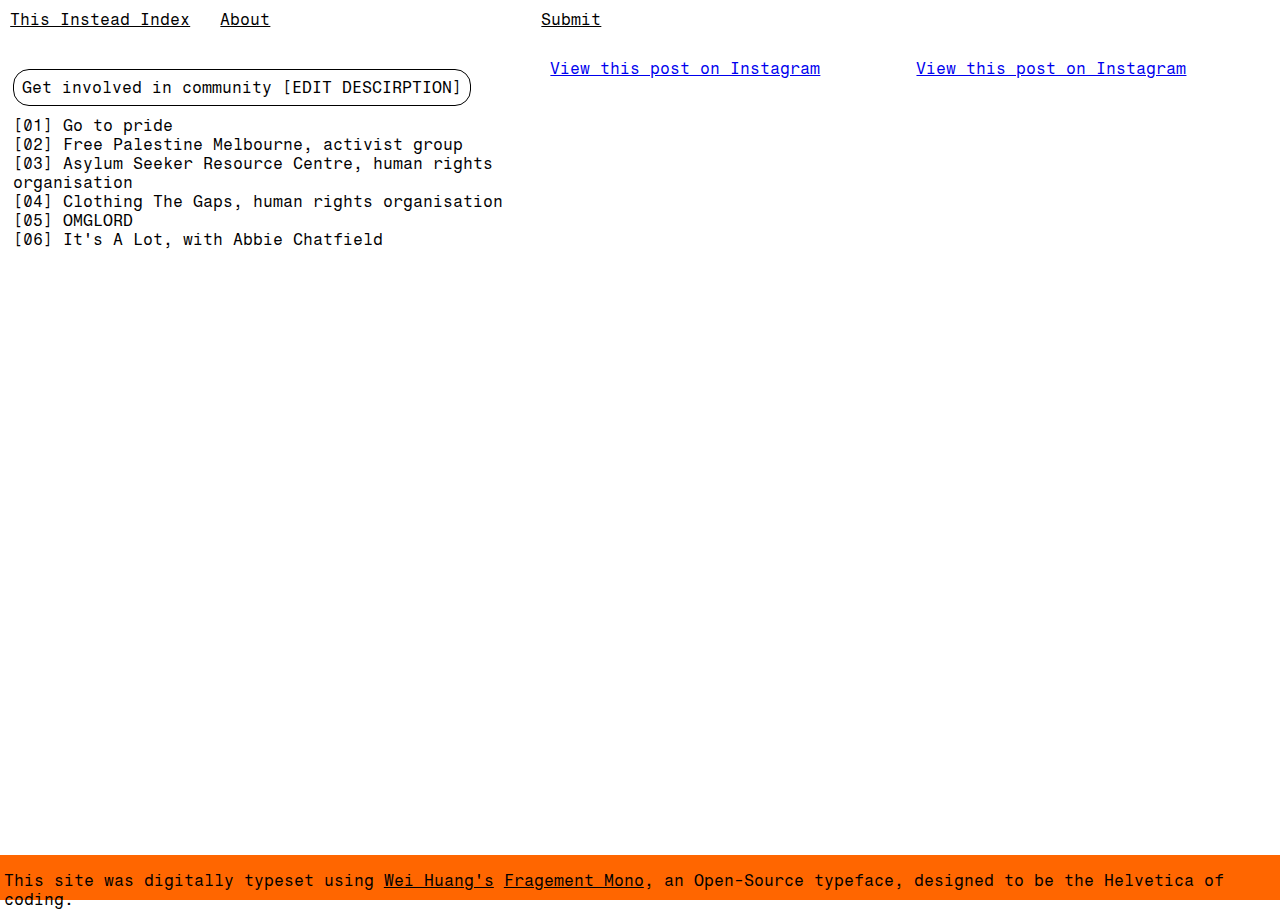
<file: pages/community/community.html>
<!DOCTYPE html>
<html lang="en">
<head>
    <meta charset="UTF-8">
    <meta name="viewport" content="width=device-width, initial-scale=1.0">
    <link rel="shortcut icon" href="/img/arrows/blue-arrow.svg" type="blue-arrow">
    <title>This Instead Index</title>
    <link rel="stylesheet" href="/style.css">
</head>
<body>
    <div class="nav-container">
        <div class="header">
            <div class="header-title">
                <p><a href="https://www.this-instead-index.com/">This Instead Index</a></p>
            </div>
        </div>
    
            <div class="about">
                <div class="item">
                    <p class="title">About</p>
                    <p class="infoText hidden">This Instead Index is never finished. It has been created in response to those rising pockets on the internet that produce, circulate and encourage discrimination. 
                        <br>
                        We hope that this site can challenge those online spaces where bigotry thrives. 
                        Instead, providing an information container of resources and links that are [cool, interesting, or helpful]. 
                        Whether you want to know more on a topic, or you simply need to destress after scrolling online, hopefully you can find something here.
                        <br>
                        If you have any suggestions to add in, or remove, pop it into <a href="https://docs.google.com/spreadsheets/d/1srBglAwqlCr16GVAd0iEp_CFs8Gb3sQHeaOxc3mc-8o/edit?usp=sharing">this spreadsheet</a>.
                    </p>
                </div>
            </div>

            <div class="submit">
                <div class="item">
                    <p class="title">Submit</p>
                    <p class="infoText hidden">If you have something that you think should be on here, 
                        <br>
                        or if we should remove a reference, submit it <a href="https://docs.google.com/spreadsheets/d/1srBglAwqlCr16GVAd0iEp_CFs8Gb3sQHeaOxc3mc-8o/edit?usp=sharing">here</a>.</p>
                </div>
            </div>
</div>

<div class="content-container">
    <div class="items-list">
        <div class="topic">
            <div class="topic-title"><p>Get involved in community [EDIT DESCIRPTION] </p></div>
            
            <div class="grid-container">
                <div class="item">
                <p class="title">[01] Go to pride</p>
                <p class="infoText hidden">
			              <em>
			              LGBTIQ festivals and events provide the community to celebrate and reflect on gay and lesbian life. 
			              Across Australia, a diverse selection of festivals and events take place throughout the year. 
			              Events are listed by State / Territory in chronological order – confirmed dates will be updated – once known!
                    </em>
                    <br>
                    <br>
                    Find your local pride event, and go. 
                    <br>
                    <br>
                    <a href="https://australianpridenetwork.com.au/lgbtiq-festivals/" target="_blank">Here is the Australian Pride Network</a>, there's info here for you.
                    <br>
                    <br>
                </p>
             </div>
                
            <div class="item">
                    <p class="title">[02] Free Palestine Melbourne, activist group</p>
                    <p class="infoText hidden">
                        <em>Free Palestine Melbourne was formed in 2020 in Melbourne, Australia.
                        <br>
                        We are a group of activists, advocates and community mobilisers – both Palestinian and non-Palestinian – who’ve come together to coordinate solidarity action and community awareness-raising for a free Palestine.
                        <br>
                        We will use this page to keep people updated of all actions, events and activities happening in and around Melbourne, and regional Victoria, in support of all efforts for a free Palestine, and the human rights of all Palestinian people.
                        <br>
                        If you would like us to promote your event, or you would like to organise an event in Melbourne please do get in contact with us.
                        </em>
                        <br>
                        <br>
                        <a href="https://www.freepalestinevic.org/" target="_blank">Learn more</a>, and get involved.
                        <br>
                        Keep up to date <a href="https://www.instagram.com/freepalestinemelb/?hl=en" target="_blank">and follow their instagram</a>.
                        <br>
                        <br>
                    </p>
                </div>
                
                <div class="item">
                    <p class="title">[03] Asylum Seeker Resource Centre, human rights organisation</p>
                    <p class="infoText hidden">
                        <em>Founded in 2001, the Asylum Seeker Resource Centre (ASRC) is Australia’s largest human rights organisation providing support to people seeking asylum.
                        <br>
                        We are an independent not-for-profit organisation whose programs support and empower people seeking asylum to maximise their own physical, mental and social wellbeing.
                        <br>
                        We champion the rights of people seeking asylum and mobilise a community of compassion to create lasting social and policy change.
                        <br>
                        The ASRC movement is proudly supported by a community of committed volunteers and supporters.
                        </em>
                        <br>
                        <br>
                        <a href="https://asrc.org.au/" target="_blank">Learn more</a>, and get involved.
                        <br>
                        <br>
                    </p>
                </div>
                
                <div class="item">
                    <p class="title">[04] Clothing The Gaps, human rights organisation</p>
                    <p class="infoText hidden">
                        <em>Clothing The Gaps creates merch with a message that sparks conversations. We make clothes that influence social change by uniting people (Indigenous and non-Indigenous) through fashion and a cause. 
                        <br>
                        We are committed to using our brand and platform to campaign, educate and elevate Aboriginal peoples' voices and causes. 
                        <br>
                        As a certified Aboriginal business, social enterprise, and B-Corp, we use business as a vehicle to create social change.
                        </em>
                        <br>
                        <br>
                        Read more about their values and impact, as well as buying some clothing here <a href="https://www.clothingthegaps.com.au/?srsltid=AfmBOooEc7fmIDbWZT6HMKLSfTzug9OIX0Nz4eOyoRCaSWHCsynXjisp" target="_blank">here</a>(if you have the means). Wear your values and show your support.
                        <br>
                        <br>
                    </p>
                </div>
    
                <div class="item">
                    <p class="title">[05] OMGLORD</p>
                    <p class="infoText hidden">
                        <em>WTF is OMGLORD?
                        Put simply—things that make G–Lord say OMG. It’s a pretty broad range of topics but always through a common lens of design and creative thinking.
                        <br>
                        All resources and links are shared purely because I think they are cool, interesting or helpful. No content on this website is sponsored unless explicitly stated. 
                        If you do find this directory useful and would like to show your support, you can sign up for the (v affordable!) paid newsletter option here.
                        <br>
                        Gabby Lord
                        <br>
                        I’m a designer with a penchant for organising information. Originally from country Australia, I have worked independently and in branding studios across Sydney, 
                        Berlin and New York City. I now run a small branding studio called Super Keen.
                        </em>
                        <br>
                        <br>
                        <a href="https://www.omglord.com//" target="_blank">Explore Gabby Lord's world</a>, it's full of amazing references and resources that you may be missing here.
                        <br>
                        <br>
                    </p>
                </div>
                
                <div class="item">
                    <p class="title">[06] It's A Lot, with Abbie Chatfield</p>
                    <p class="infoText hidden">
                        <em>Join reality TV queen, entrepreneur and chronic over-sharer, Abbie Chatfield each week as she tackles the deep stuff - from abandonment issues and mental health to important social discourse around feminism and politics.
                        <br>
                        Plus there’s a reliable dose of sex tips, bad dating stories, and interviews with funny, clever, and wickedly cool people. For guest and topic suggestions or to submit your own Nightmare Fuel email hello@itsalotpodcast.com. 
                        </em>
                        <br>
                        <br>
                        <a href="https://open.spotify.com/show/3OG5SmzCHgJZKLcammfJ1K?si=73bcb22faab64417" target="_blank">Listen</a> and feel connected if this podcast aligns with you.
                        <br>
                        <br>
                    </p>
                </div>   
                
            </div>
            </div>

    </div> 
    
    <div class="page-image">
        <div class="media-container">
            <blockquote class="instagram-media" data-instgrm-permalink="https://www.instagram.com/p/DA_yEQwhq1M/?utm_source=ig_embed&amp;utm_campaign=loading" data-instgrm-version="14">
                <a href="https://www.instagram.com/p/DA_yEQwhq1M/?utm_source=ig_embed&amp;utm_campaign=loading" target="_blank">View this post on Instagram</a>
            </blockquote>
            <script async src="//www.instagram.com/embed.js"></script>
    
            <blockquote class="instagram-media" data-instgrm-permalink="https://www.instagram.com/p/C-oJH6_T7D3/?utm_source=ig_embed&amp;utm_campaign=loading" data-instgrm-version="14">
                <a href="https://www.instagram.com/p/C-oJH6_T7D3/?utm_source=ig_embed&amp;utm_campaign=loading" target="_blank">View this post on Instagram</a>
            </blockquote>
            <script async src="//www.instagram.com/embed.js"></script>
        </div>
    </div>

</div>


</div>

<div class="footer">
    <p>This site was digitally typeset using <a href="https://weiweihuanghuang.github.io/">Wei Huang's</a> <a href="https://fonts.google.com/specimen/Fragment+Mono">Fragement Mono</a>, an Open-Source typeface, designed to be the Helvetica of coding. </p>
</div>

<script src="/script.js"></script>
</body>
</html>
</file>
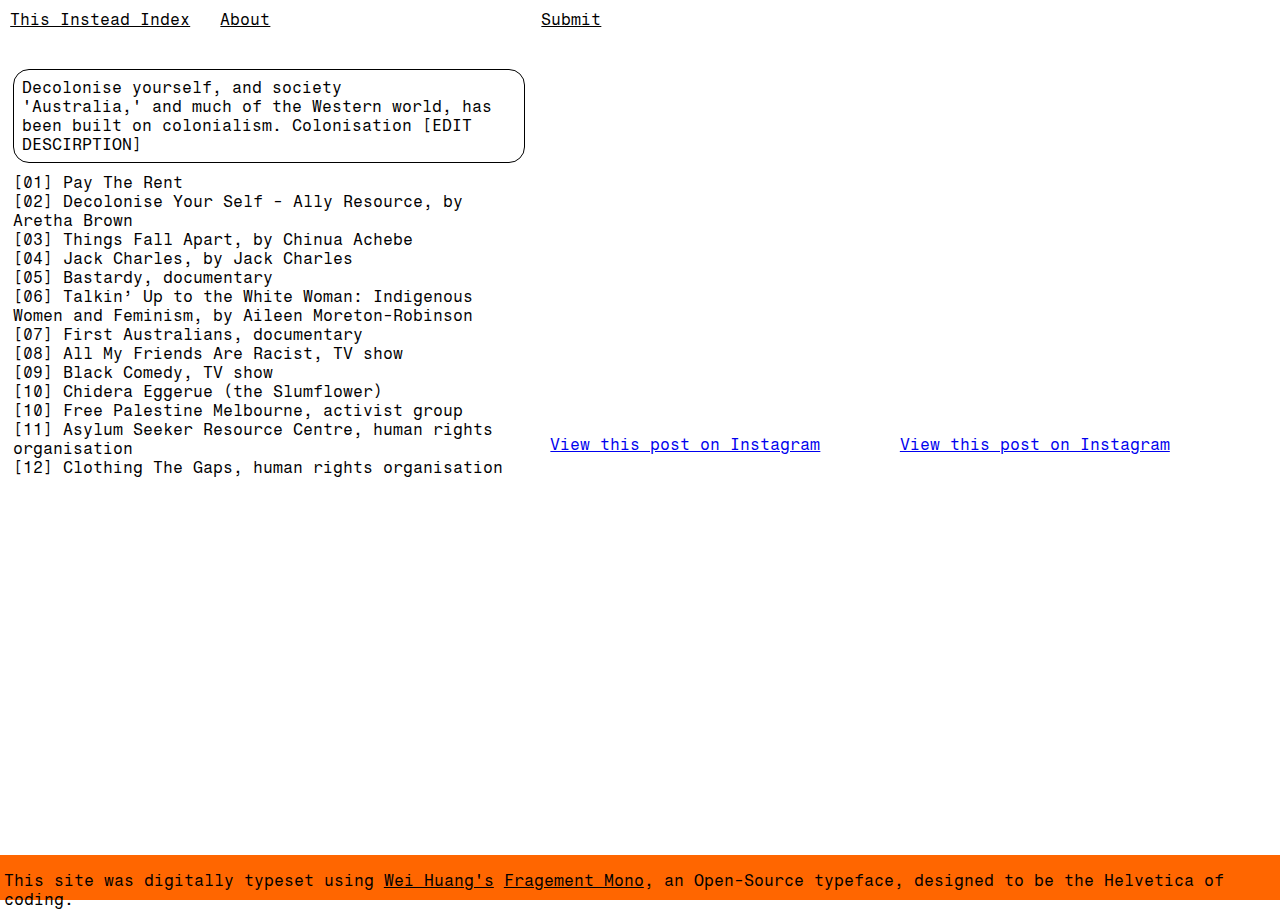
<file: pages/decolonising/decolonising.html>
<!DOCTYPE html>
<html lang="en">
<head>
    <meta charset="UTF-8">
    <meta name="viewport" content="width=device-width, initial-scale=1.0">
    <link rel="shortcut icon" href="/img/arrows/green-arrow.svg" type="green-arrow">
    <title>This Instead Index</title>
    <link rel="stylesheet" href="/style.css">
</head>
<body>
    <div class="nav-container">
        <div class="header">
            <div class="header-title">
                <p><a href="https://www.this-instead-index.com/">This Instead Index</a></p>
            </div>
        </div>
    
            <div class="about">
                <div class="item">
                    <p class="title">About</p>
                    <p class="infoText hidden">This Instead Index is never finished. It has been created in response to those rising pockets on the internet that produce, circulate and encourage discrimination. 
                        <br>
                        We hope that this site can challenge those online spaces where bigotry thrives. 
                        Instead, providing an information container of resources and links that are [cool, interesting, or helpful]. 
                        Whether you want to know more on a topic, or you simply need to destress after scrolling online, hopefully you can find something here.
                        <br>
                        If you have any suggestions to add in, or remove, pop it into <a href="https://docs.google.com/spreadsheets/d/1srBglAwqlCr16GVAd0iEp_CFs8Gb3sQHeaOxc3mc-8o/edit?usp=sharing">this spreadsheet</a>.
                    </p>
                </div>
            </div>

            <div class="submit">
                <div class="item">
                    <p class="title">Submit</p>
                    <p class="infoText hidden">If you have something that you think should be on here, 
                        <br>
                        or if we should remove a reference, submit it <a href="https://docs.google.com/spreadsheets/d/1srBglAwqlCr16GVAd0iEp_CFs8Gb3sQHeaOxc3mc-8o/edit?usp=sharing">here</a>.</p>
                </div>
            </div>
</div>

<div class="content-container">
    <div class="items-list">
        <div class="topic">
            <div class="topic-title"><p>Decolonise yourself, and society
                <br>
                'Australia,' and much of the Western world, has been built on colonialism. Colonisation [EDIT DESCIRPTION]
                </p></div>
            

            <div class="grid-container">
                <div class="item">
                    <p class="title">[01] Pay The Rent</p>
                    <p class="infoText hidden">
                        I wanted to find a succint paragraph that summarises what Pay The Rent is, and why it is important. I started reading through their website
                        and everything written there was important. So the following excerpt does not fully encapsulate their significance.
                        <br>
                        <br>
                        <em> Pay The Rent program is organised by First Nations and non-First Nations people working together, as the Pay The Rent Grassroots Collective. 
                        This Collective is based on the lands of the Kulin Nation in Victoria, Australia, however we are a national organisation.
                        <br>
                        <br>
                        Australia is founded on land that was stolen from Indigenous people. The wealth that has been generated by that theft is disproportionately distributed. 
                        All people who live here today, or who have lived here in the past, have not benefited equally from the continuing dispossession of Indigenous people. 
                        Indeed, many are deliberately and profoundly marginalised from power and the spoils of colonialism. 
                        </em> 
                        <br>
                        <br>
                        <a href="https://paytherent.net.au/about-us/" target="_blank">Start paying the rent</a> and read more.
                        <br>
                        <br>
                    </p>
                </div>
                
            
                <div class="item">
                    <p class="title">[02] Decolonise Your Self - Ally Resource, by Aretha Brown</p>
                    <p class="infoText hidden">
	                      <em> Conversation Cards For The Thoughtful Ally!
                        <br>
                        Since the failed 2023 Referendum, we as young Aboriginal people, have felt a deep shame and grief because we have felt a silence from our fellow Australians.
                        <br>
                        We believe our merch will help to reignite conversations around Aboriginal histories that will help to break harmful stereotypes about our people. We understand that tough conversations and self-reflection are necessary to be had, 
                        to foster real change and truth-telling. Teach Blak History!
                        </em>
                        <br>
                        <br>
                        <a href="https://www.arethabrown.au/product/decolonise-your-self-card-game" target="_blank">Buy a set</a>, and start having conversations.
                        <br>
                        <br>
                    </p>
                </div>
    
                <div class="item">
                    <p class="title">[03] Things Fall Apart, by Chinua Achebe</p>
                    <p class="infoText hidden">
		                    This book is a beautiful story, and has been pivotal in understanding (and breaking) my colonised way of thinking.  
                        <em> A simple story of a "strong man" whose life is dominated by fear and anger, Things Fall Apart is written with remarkable economy and subtle irony. 
                        Uniquely and richly African, at the same time it reveals Achebe's keen awareness of the human qualities common to men of all times and places.
                        </em>
                        <br>
                        <br>
                        <a href="https://www.goodreads.com/book/show/37781.Things_Fall_Apart" target="_blank">Find at a bookstore</a>, or check your local library.
                        <br>
                        <br>
                    </p>
                </div>
    
                <div class="item">
                    <p class="title">[04] Jack Charles, by Jack Charles</p>
                    <p class="infoText hidden">
                        <em>Jack Charles has worn many hats throughout his life: actor, cat burglar, musician, heroin addict, activist, even Senior Victorian Australian of the Year. But the title he’s most proud to claim is that of Aboriginal Elder.
                        <br>
                        Stolen from his mother and placed into institutional care when he was only a few months old, Uncle Jack was raised under the government’s White Australia Policy. 
                        The loneliness and isolation he experienced during those years had a devastating impact on him that endured long after he reconnected with his Aboriginal roots and discovered his stolen identity. 
                        Even today he feels like an outsider; a loner; a fringe dweller.
                        <br>
                        In this honest and no-holds-barred memoir, Uncle Jack reveals the ‘ups and downs of this crazy, drugged up, locked up, fucked up, and at times unbelievable, life’. 
                        From his sideline as a cat burglar, battles with drug addiction and stints in prison, to gracing the nation’s stages and screens as he dazzled audiences with his big personality and acting prowess, he takes us through the most formative moments of his life.
                        </em>
                        <br>
                        <br>
                        <a href="https://www.penguin.com.au/books/jack-charles-9781760899158" target="_blank">Find at a bookstore</a>, or check your local library.
                        <br>
                        <br>
                    </p>
                </div>
    
                <div class="item">
                    <p class="title">[05] Bastardy, documentary</p>
                    <p class="infoText hidden">
                        <em>Provocative, funny and profoundly moving, BASTARDY is the inspirational story of a self-proclaimed Robin Hood of the streets. 
                        For 40 years and with infectious humour and optimism, Jack Charles has juggled a life of crime with another successful career - acting. 
                        Since founding the first Aboriginal theatre company in the 1970s, Jack has performed with Australia’s most renowned actors and directors in feature films, TV series and hundreds of plays. 
                        Filmmaker Amiel Courtin-Wilson follows Jack over seven years - gradually blurring the line between director and accomplice as Jack continually traverses the criminal and acting worlds. 
                        However, the law finally catches up with Jack and when he faces a jail sentence he might not survive, he is forced to decide if he can go straight for the first time in his life. BASTARDY is the story of one man’s journey into the light.
                        </em>
                        <br>
                        <br>
                        <a href="https://www.screenaustralia.gov.au/the-screen-guide/t/bastardy-2009/20129/" target="_blank">Find somewhere to watch it</a>.
                        <br>
                        <br>
                    </p>
                </div>
    
                <div class="item">
                    <p class="title">[06] Talkin’ Up to the White Woman: Indigenous Women and Feminism, by Aileen Moreton-Robinson</p>
                    <p class="infoText hidden">
                        <em>In this ground-breaking book, Distinguished Professor Aileen Moreton-Robinson undertakes a compelling analysis of the whiteness of Australian feminism and its effects on Indigenous women. 
                        From an Indigenous woman’s standpoint, as a Goenpul woman and an academic, she ‘talks up’, engages with and interrogates western feminism in representation and practice.
                        </em>
                        <br>
                        <br>
                        <a href="https://www.readings.com.au/product/9780702263101/talkin-up-to-the-white-woman--aileen-moreton-robinson--2020--9780702263101" target="_blank">Find at a bookstore</a>, or check your local library.
                        <br>
                        <br>
                    </p>
                </div>
    
                <div class="item">
                    <p class="title">[07] First Australians, documentary</p>
                    <p class="infoText hidden">
                        <em>The history of Australia from an Indigenous peoples' perspective, beginning with the 1788 arrival of the First Fleet in Sydney and ending in 1993 with Eddie Kolki Mabo's legal challenge.
                        </em>
                        <br>
                        <br>
                        Directed by Beck Cole and Rachel Perkins.
                        <a href="https://www.sbs.com.au/ondemand/tv-series/first-australians" target="_blank">Watch it here</a>.
                        <br>
                        <br>
                    </p>
                </div>
    
                <div class="item">
                    <p class="title">[08] All My Friends Are Racist, TV show</p>
                    <p class="infoText hidden">
                        <em> In a survival-of-the-fiercest, two twenty-something black millennials decide it's time to call the racists out. 
                        They think it could cause a revolution, instead it causes a downgrade in lifestyle.
                        </em>
                        <br>
                        <br>
                        Directed by Bjorn Stewart.
                        <a href="https://iview.abc.net.au/show/all-my-friends-are-racist" target="_blank">Watch it here.</a>
                        <br>
                        <br>
                    </p>
                </div>
    
                <div class="item">
                    <p class="title">[09] Black Comedy, TV show</p>
                    <p class="infoText hidden">
                        <em>A sketch comedy show by Blackfellas, for everyone. Featuring an ensemble cast of Indigenous writers and performers and many special guest cameo appearances as well.
                        </em>
                        <br>
                        <br>
                        <a href="https://iview.abc.net.au/show/black-comedy" target="_blank">Watch it here.</a>
                        <br>
                        <br>
                    </p>
                </div>

                <div class="item">
                    <p class="title">[10] Chidera Eggerue (the Slumflower)</p>
                    <p class="infoText hidden">
                        Chidera Eggerue is a British Nigerian writer, and podcast host. Much of her writing is on feminist issues from a feminist perspective. 
                        That being said, she is not regurgitating feminist critiques from the 90s, or even early 00s. Eggerue's intersectional feminist perspective, 
                        as woman of colour, provides perspectives that challenge those feminist ideals upheld in white society.
                        <br>
                        Chidera Eggerue is worth following, reading, and listening to.
                        <br>
                        <a href="https://www.instagram.com/theslumflower/?hl=en/" target="_blank">Her instagram</a> here.
                        <br>
                        <a href="https://www.goodreads.com/en/book/show/38744579-what-a-time-to-be-alone" target="_blank">What a Time to Be Alone: The Slumflower's Guide to Why You Are Already Enough</a> (book).
                        <br>
                        <a href="https://www.goodreads.com/book/show/52329515-how-to-get-over-a-boy" target="_blank">How To Get Over A Boy</a> (book).
                        <br>
                        <a href="https://www.goodreads.com/book/show/156728537-pocket-power-from-the-slumflower" target="_blank">Pocket Power from The Slumflower: Know Your Worth and Act On It</a> (book).
                    </p>
                </div>
                
                <div class="item">
                    <p class="title">[10] Free Palestine Melbourne, activist group</p>
                    <p class="infoText hidden">
                        <em>Free Palestine Melbourne was formed in 2020 in Melbourne, Australia.
                        <br>
                        We are a group of activists, advocates and community mobilisers – both Palestinian and non-Palestinian – who’ve come together to coordinate solidarity action and community awareness-raising for a free Palestine.
                        <br>
                        We will use this page to keep people updated of all actions, events and activities happening in and around Melbourne, and regional Victoria, in support of all efforts for a free Palestine, and the human rights of all Palestinian people.
                        <br>
                        If you would like us to promote your event, or you would like to organise an event in Melbourne please do get in contact with us.
                        </em>
                        <br>
                        <br>
                        <a href="https://www.freepalestinevic.org/" target="_blank">Learn more</a>, and get involved.
                        <br>
                        Keep up to date <a href="https://www.instagram.com/freepalestinemelb/?hl=en" target="_blank">and follow their instagram</a>.
                        <br>
                        <br>
                    </p>
                </div>
                
                <div class="item">
                    <p class="title">[11] Asylum Seeker Resource Centre, human rights organisation</p>
                    <p class="infoText hidden">
                        <em>Founded in 2001, the Asylum Seeker Resource Centre (ASRC) is Australia’s largest human rights organisation providing support to people seeking asylum.
                        <br>
                        We are an independent not-for-profit organisation whose programs support and empower people seeking asylum to maximise their own physical, mental and social wellbeing.
                        <br>
                        We champion the rights of people seeking asylum and mobilise a community of compassion to create lasting social and policy change.
                        <br>
                        The ASRC movement is proudly supported by a community of committed volunteers and supporters.
                        </em>
                        <br>
                        <br>
                        <a href="https://asrc.org.au/" target="_blank">Learn more</a>, and get involved.
                        <br>
                        <br>
                    </p>
                </div>
                
                <div class="item">
                    <p class="title">[12] Clothing The Gaps, human rights organisation</p>
                    <p class="infoText hidden">
                        <em>Clothing The Gaps creates merch with a message that sparks conversations. We make clothes that influence social change by uniting people (Indigenous and non-Indigenous) through fashion and a cause. 
                        <br>
                        We are committed to using our brand and platform to campaign, educate and elevate Aboriginal peoples' voices and causes. 
                        <br>
                        As a certified Aboriginal business, social enterprise, and B-Corp, we use business as a vehicle to create social change.
                        </em>
                        <br>
                        <br>
                        Read more about their values and impact, as well as buying some clothing here <a href="https://www.clothingthegaps.com.au/?srsltid=AfmBOooEc7fmIDbWZT6HMKLSfTzug9OIX0Nz4eOyoRCaSWHCsynXjisp" target="_blank">here</a>(if you have the means). Wear your values and show your support.
                        <br>
                        <br>
                    </p>
                </div>
    
                
        </div>
        </div> 
    </div>

    <div class="page-image">
        <div class="page-image">
            <div class="embedded-website custom-website">
                <iframe src="https://paytherent.net.au/whypay/" frameborder="0" allowfullscreen></iframe>
            </div>
            <div class="media-container">
                <blockquote class="instagram-media" data-instgrm-permalink="https://www.instagram.com/p/C7Q3ihCNhlS/?utm_source=ig_embed&amp;utm_campaign=loading" data-instgrm-version="14">
                    <a href="https://www.instagram.com/p/C7Q3ihCNhlS/?utm_source=ig_embed&amp;utm_campaign=loading" target="_blank">View this post on Instagram</a>
                </blockquote>
                <script async src="//www.instagram.com/embed.js"></script>
        
                <blockquote class="instagram-media" data-instgrm-permalink="https://www.instagram.com/p/DBOPjGoSagf/?utm_source=ig_embed&amp;utm_campaign=loading" data-instgrm-version="14">
                    <a href="https://www.instagram.com/p/DBOPjGoSagf/?utm_source=ig_embed&amp;utm_campaign=loading" target="_blank">View this post on Instagram</a>
                </blockquote>
                <script async src="//www.instagram.com/embed.js"></script>
            </div>
        </div>
    
        
    </div>

</div>

<div class="footer">
    <p>This site was digitally typeset using <a href="https://weiweihuanghuang.github.io/">Wei Huang's</a> <a href="https://fonts.google.com/specimen/Fragment+Mono">Fragement Mono</a>, an Open-Source typeface, designed to be the Helvetica of coding. </p>
</div>

<script src="/script.js"></script>
</body>
</html>
</file>
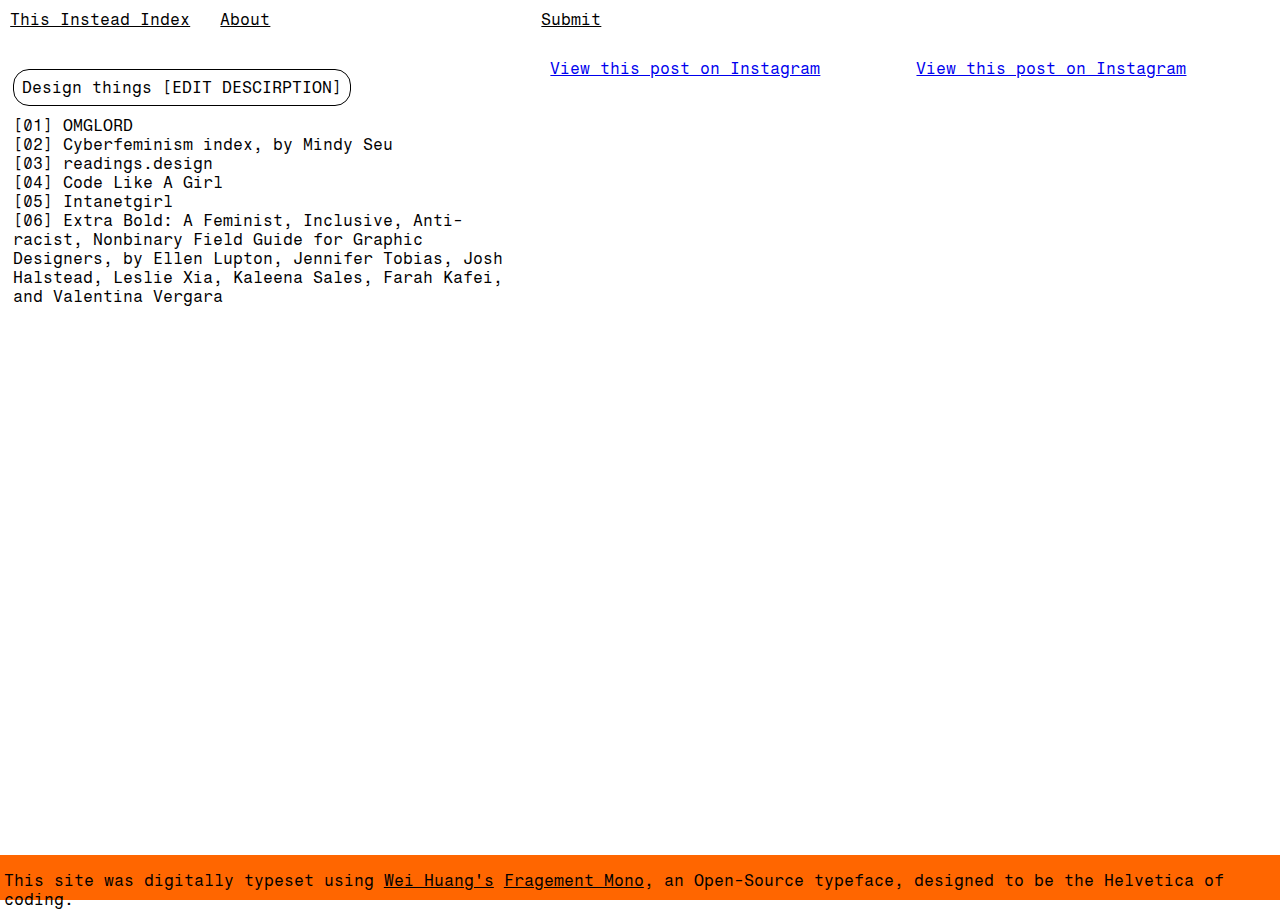
<file: pages/design/design.html>
<!DOCTYPE html>
<html lang="en">
<head>
    <meta charset="UTF-8">
    <meta name="viewport" content="width=device-width, initial-scale=1.0">
    <link rel="shortcut icon" href="/img/arrows/cyan-arrow.svg" type="cyan-arrow">
    <title>This Instead Index</title>
    <link rel="stylesheet" href="/style.css">
</head>
<body>
    <div class="nav-container">
        <div class="header">
            <div class="header-title">
                <p><a href="https://www.this-instead-index.com/">This Instead Index</a></p>
            </div>
        </div>
    
            <div class="about">
                <div class="item">
                    <p class="title">About</p>
                    <p class="infoText hidden">This Instead Index is never finished. It has been created in response to those rising pockets on the internet that produce, circulate and encourage discrimination. 
                        <br>
                        We hope that this site can challenge those online spaces where bigotry thrives. 
                        Instead, providing an information container of resources and links that are [cool, interesting, or helpful]. 
                        Whether you want to know more on a topic, or you simply need to destress after scrolling online, hopefully you can find something here.
                        <br>
                        If you have any suggestions to add in, or remove, pop it into <a href="https://docs.google.com/spreadsheets/d/1srBglAwqlCr16GVAd0iEp_CFs8Gb3sQHeaOxc3mc-8o/edit?usp=sharing">this spreadsheet</a>.
                    </p>
                </div>
            </div>

            <div class="submit">
                <div class="item">
                    <p class="title">Submit</p>
                    <p class="infoText hidden">If you have something that you think should be on here, 
                        <br>
                        or if we should remove a reference, submit it <a href="https://docs.google.com/spreadsheets/d/1srBglAwqlCr16GVAd0iEp_CFs8Gb3sQHeaOxc3mc-8o/edit?usp=sharing">here</a>.</p>
                </div>
            </div>
</div>

<div class="content-container">
    <div class="items-list">
        <div class="topic">
            <div class="topic-title"><p>Design things [EDIT DESCIRPTION]</p></div>

            <div class="grid-container">
               <div class="item">
                    <p class="title">[01] OMGLORD</p>
                    <p class="infoText hidden">
                        <em>WTF is OMGLORD?
                        Put simply—things that make G–Lord say OMG. It’s a pretty broad range of topics but always through a common lens of design and creative thinking.
                        <br>
                        All resources and links are shared purely because I think they are cool, interesting or helpful. No content on this website is sponsored unless explicitly stated. 
                        If you do find this directory useful and would like to show your support, you can sign up for the (v affordable!) paid newsletter option here.
                        <br>
                        Gabby Lord
                        <br>
                        I’m a designer with a penchant for organising information. Originally from country Australia, I have worked independently and in branding studios across Sydney, 
                        Berlin and New York City. I now run a small branding studio called Super Keen.
                        </em>
                        <br>
                        <br>
                        <a href="https://www.omglord.com//" target="_blank">Explore Gabby Lord's world</a>, it's full of amazing references and resources that you may be missing here.
                        <br>
                        <br>
                    </p>
                </div>
                
            <div class="item">
                    <p class="title">[02] Cyberfeminism index, by Mindy Seu</p>
                    <p class="infoText hidden">
                        <em>[DESCRIPTION NEEDED]
                        </em>
                        <br>
                        <br>
                        <a href="https://cyberfeminismindex.com/" target="_blank">Keep up to date with the cyberfeminism index here.</a>
			                  <br>
                        <br>
                    </p>
                </div>
                
                <div class="item">
                    <p class="title">[03] readings.design</p>
                    <p class="infoText hidden">
                        <em>[DESCRIPTION NEEDED]
                        </em>
                        <br>
                        <br>
                        <a href="https://readings.design/" target="_blank">Keep up to date with design practice and resources here.</a>
			                  <br>
                        <br>
                    </p>
                </div>
                
                <div class="item">
                    <p class="title">[04] Code Like A Girl</p>
                    <p class="infoText hidden">
                        <em>[DESCRIPTION NEEDED]
                        </em>
                        <br>
                        <br>
                         <a href="https://www.codelikeagirl.com/">Keep up to date, or get involved with this femme-led coding community here.</a>
			                  <br>
                        <br>
                    </p>
                </div>
    
                <div class="item">
                    <p class="title">[05] Intanetgirl</p>
                    <p class="infoText hidden">
                        <em>In spirit of championing women leading coding communities, Intranetgirl is a fantastic resource for learning Blender, a 3D modelling software.
	                       In addition to being a 3D artist, she makes music, and is always working on something cool. Inta is someone to watch.
	                       <br>
	                       She is a powerhouse and knows how to teach people Blender. 
			                   Her tutorials are super cool, easy to follow, and you make things that are actually interesting. 
			                   Start your Blender journey, Intra makes it easy. 
                        </em>
                        <br>
                        <br>
                        <a href="https://www.instagram.com/intranetgirl/?hl=en">Follow her</a> here.
                        <br>
                        <a href="https://youtu.be/HsnzMZve_NU?si=OVO3ZxuySEyBG6IW" target="_blank">Here</a> is a class Intra tutorial.
                        <br>
                        <br>
                    </p>
                </div>
                
                <div class="item">
                    <p class="title">[06] Extra Bold: A Feminist, Inclusive, Anti-racist, Nonbinary Field Guide for Graphic Designers, by Ellen Lupton, Jennifer Tobias, Josh Halstead, Leslie Xia, Kaleena Sales, Farah Kafei, and Valentina Vergara</p>
                    <p class="infoText hidden">
                        <em>Extra Bold is the inclusive, practical, and informative career handbook for designers that we've all been waiting for. Written collaboratively by a diverse team of authors, the book opens with critical essays that rethink 
                        design principles and practices through theories of feminism, racism, inclusion, and nonbinary thinking. Extra Bold features interviews, essays, typefaces, and projects from dozens of contributors with a variety of racial and 
                        ethnic backgrounds, abilities, gender identities, and positions of economic and social privilege. The book adds new voices to the dominant design canon. Part textbook and part comic book, zine, manifesto, survival guide, and self-help manual, 
                        Extra Bold is filled with stories and ideas that don't show up in other career books or design overviews. Both pragmatic and inquisitive, the book explores power structures and how to navigate them. Interviews showcase people at different stages of their careers, 
                        and biographical sketches explore individuals marginalized by sexism, racism, and ableism. Jennifer Tobias's original, handcrafted illustrations bring warmth, happiness, humor, and narrative depth. Extra Bold is the design career manual for everyone.
                        </em>
                        <br>
                        <br>
                        <a href="https://www.goodreads.com/book/show/54503714-extra-bold">Find it online</a>, or search you local library.
                        <br>
                        <br>
                    </p>
                </div>   
                
            </div>
            </div>

    </div> 

    <div class="page-image">

        <div class="media-container">
            <blockquote class="instagram-media" data-instgrm-permalink="https://www.instagram.com/p/C6WP7KFCWst/?utm_source=ig_embed&amp;utm_campaign=loading" data-instgrm-version="14">
                <a href="https://www.instagram.com/p/C6WP7KFCWst/?utm_source=ig_embed&amp;utm_campaign=loading" target="_blank">View this post on Instagram</a>
            </blockquote>
            <script async src="//www.instagram.com/embed.js"></script>
    
            <blockquote class="instagram-media" data-instgrm-permalink="https://www.instagram.com/p/Cvhr107oNeS/?utm_source=ig_embed&amp;utm_campaign=loading" data-instgrm-version="14">
                <a href="https://www.instagram.com/p/Cvhr107oNeS/?utm_source=ig_embed&amp;utm_campaign=loading" target="_blank">View this post on Instagram</a>
            </blockquote>
            <script async src="//www.instagram.com/embed.js"></script>
        </div>
    </div>
    
</div>

<div class="footer">
    <p>This site was digitally typeset using <a href="https://weiweihuanghuang.github.io/">Wei Huang's</a> <a href="https://fonts.google.com/specimen/Fragment+Mono">Fragement Mono</a>, an Open-Source typeface, designed to be the Helvetica of coding. </p>
</div>

<script src="/script.js"></script>
</body>
</html>
</file>
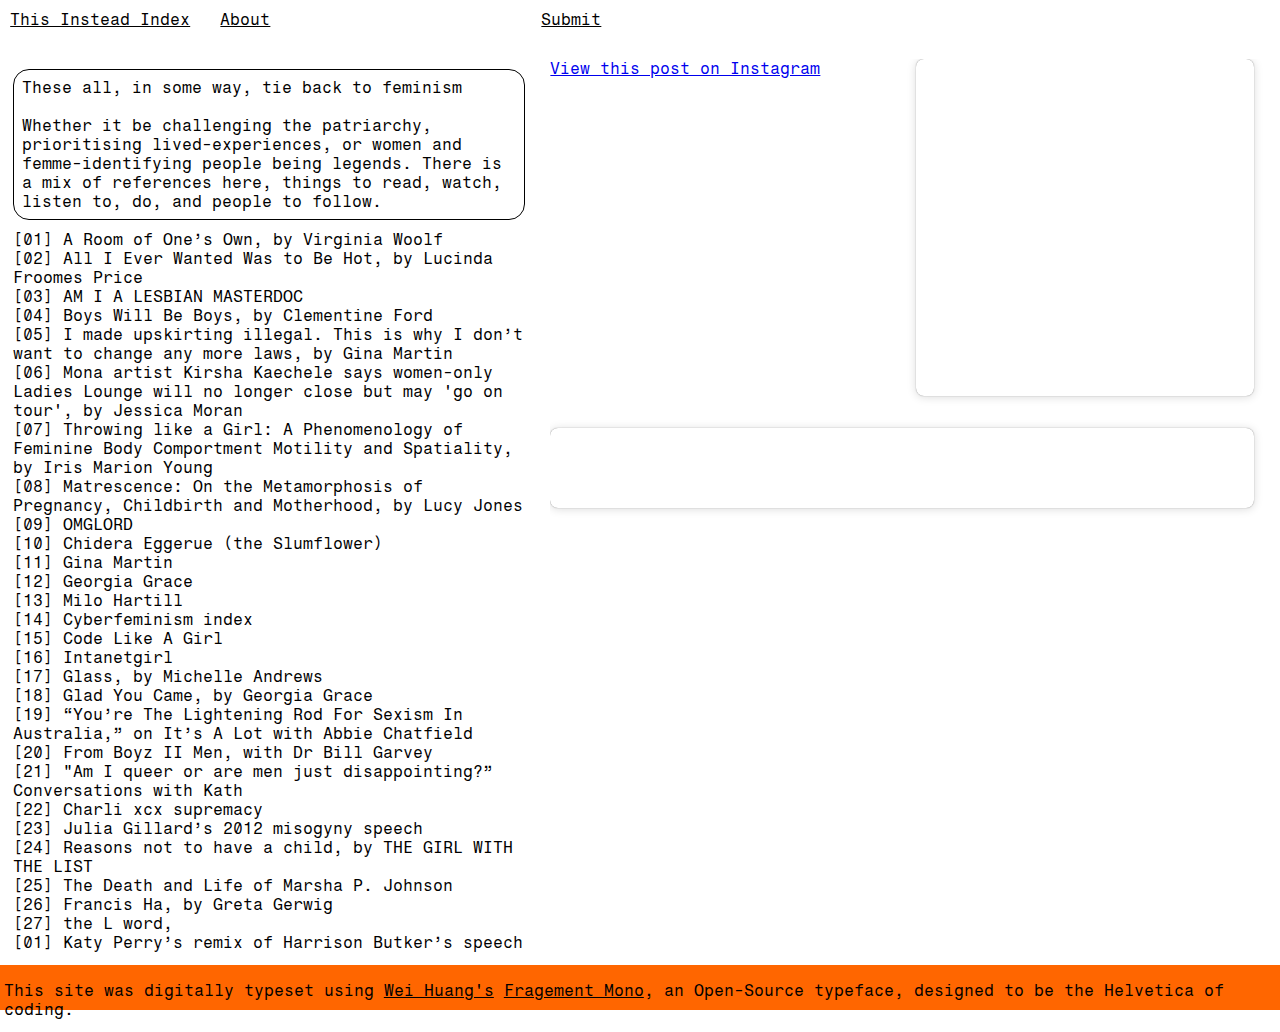
<file: pages/feminism/feminism.html>
<!DOCTYPE html>
<html lang="en">
<head>
    <meta charset="UTF-8">
    <meta name="viewport" content="width=device-width, initial-scale=1.0">
    <link rel="shortcut icon" href="/img/arrows/orange-arrow.svg" type="orange-arrow">
    <title>This Instead Index</title>
    <link rel="stylesheet" href="/style.css">
</head>
<body>
    <div class="nav-container">
        <div class="header">
            <div class="header-title">
                <p><a href="https://www.this-instead-index.com/">This Instead Index</a></p>
            </div>
        </div>
    
            <div class="about">
                <div class="item">
                    <p class="title">About</p>
                    <p class="infoText hidden">This Instead Index is never finished. It has been created in response to those rising pockets on the internet that produce, circulate and encourage discrimination. 
                        <br>
                        We hope that this site can challenge those online spaces where bigotry thrives. 
                        Instead, providing an information container of resources and links that are [cool, interesting, or helpful]. 
                        Whether you want to know more on a topic, or you simply need to destress after scrolling online, hopefully you can find something here.
                        <br>
                        If you have any suggestions to add in, or remove, pop it into <a href="https://docs.google.com/spreadsheets/d/1srBglAwqlCr16GVAd0iEp_CFs8Gb3sQHeaOxc3mc-8o/edit?usp=sharing">this spreadsheet</a>.
                    </p>
                </div>
            </div>

            <div class="submit">
                <div class="item">
                    <p class="title">Submit</p>
                    <p class="infoText hidden">If you have something that you think should be on here, 
                        <br>
                        or if we should remove a reference, submit it <a href="https://docs.google.com/spreadsheets/d/1srBglAwqlCr16GVAd0iEp_CFs8Gb3sQHeaOxc3mc-8o/edit?usp=sharing">here</a>.</p>
                </div>
            </div>
</div>

<div class="content-container">
    <div class="items-list">
        <div class="topic">
            <div class="topic-title"><p>These all, in some way, tie back to feminism
                    <br>
                    <br>
                     Whether it be challenging the patriarchy, prioritising lived-experiences, or women and femme-identifying people being legends. 
                     There is a mix of references here, things to read, watch, listen to, do, and people to follow.
                    </p></div>
            <div class="topic-info">
                <p class="topic-description"> 
                </p>
            </div>

            <div class="grid-container">
                <div class="item">
                    <p class="title">[01] A Room of One’s Own, by Virginia Woolf</p>
                    <p class="infoText hidden">
                        <em>Why is it that men have always had power, influence, wealth and fame, while women have had nothing but children? 
                        In this essay, first published in 1929, Woolf exhorts young women to take advantage of the opportunities they have.
                        A Room of One’s Own, based on a lecture given at Girton College Cambridge, is one of the great feminist polemics. 
                        Woolf’s blazing writing on female creativity, the role of the writer, and the silent fate of Shakespeare’s imaginary sister 
                        remains a powerful reminder of a woman’s need for financial independence and intellectual freedom.
                        </em>
                        <br>
                        <br>
                        <a href="https://australianpridenetwork.com.au" target="_blank">Link to book, or search you local library</a>
                        <br>
                        <br>
                    </p>
                </div>
    
                <div class="item">
                    <p class="title">[02] All I Ever Wanted Was to Be Hot, by Lucinda Froomes Price</p>
                    <p class="infoText hidden">
                        <em>Beloved comedian, podcaster and commentator Price's debut book explores obsession and self-image, 
                        and how while striving to be hot feels natural, particularly in our culture, it is dangerous, homogenous, 
                        and informed by patriarchy. Anchored in her own personal experience, All I Ever Wanted Is to Be Hot is a refreshingly 
                        honest interrogation of how pop culture, the internet and modern beauty ideals intersect to influence our bodies and how we feel about them.
                        </em>
                        <br>
                        <br>
                        <a href="https://www.dymocks.com.au/book/all-i-ever-wanted-was-to-be-hot-by-lucinda-froomes-price-9780645869033" target="_blank">Link to book, or search you local library</a>
                        <br>
                        <br>
                    </p>
                </div>
    
                <div class="item">
                    <p class="title">[03] AM I A LESBIAN MASTERDOC</p>
                    <p class="infoText hidden">
                        This beast of a google doc is famous on the internet, and a fantastic resource for understanding your own sexuality and the influence that our heteronormative society can have on how we view ourselves.
                        <br> 
                        <br>
                        You may not be gay, but its still cool to learn about compulsory heterosexuality, and gauge new perspectives on the impact that patriarchy has on our relationships with others, and ourselves.
                        <br>
                        <br>
                        <a href="https://docs.google.com/document/u/1/d/e/2PACX-1vT3f5IIzt5PG-M7G9_Z-gjY4gZaiUneTdMlYrFAcdBGcJo0-N-RDQcj2JfxOaBTxKa6J_DiDQNgqVpg/pub#h.mijlp5hlb010" target="_blank">Link to the doc here.</a>
                        <br>
                        <br>
                    </p>
                </div>
    
                <div class="item">
                    <p class="title">[04] Boys Will Be Boys, by Clementine Ford</p>
                    <p class="infoText hidden">
                        <em>Everyone's afraid that their daughters might be hurt. No one seems to be scared that their sons might be the ones to do it ... 
                        This book ... is the culmination of many years of writing about power, abuse, privilege, male entitlement and rape culture. 
                        After all that, here's what I've learned: we should be f*cking terrified.</em> - Clementine Ford.
                        <br>
                        <br>
                        <a href="https://www.dymocks.com.au/book/boys-will-be-boys-by-clementine-ford-9781760878627" target="_blank">Link to book, or search you local library</a>
                        <br>
                        <br>
                    </p>
                </div>
    
                <div class="item">
                    <p class="title">[05] I made upskirting illegal. This is why I don’t want to change any more laws, by Gina Martin</p>
                    <p class="infoText hidden">
                        <em>I don’t want more prisons and punishment for men – I want to help prevent sexual assault so women are safer in the first place.' 
                        <br>
                        <br>
                        You see, what I need in a society where the threat of danger is ongoing is not the same as the society I want. I can’t opt out of this reality, 
                        but I can see where we could be and I want to be part of helping us get there. I don’t want more prisons and punishment. I want more prevention. 
                        A small number of men convicted of upskirting have been sentenced to prison under my law (and a significant number of them were also convicted of 
                        other sexual offences; one was found to have 250,000 indecent images of children). While I am thankful that children will be safer because of his conviction, 
                        my work now also asks, “How do we prevent this before we need to criminalise it?”</em> Gina Martin from article.
                        <br>
                        <br>
                        <a href="https://www.dymocks.com.au/book/boys-will-be-boys-by-clementine-ford-9781760878627" target="_blank">Link to article</a>
                        <br>
                        <br>
                    </p>
                </div>
    
                <div class="item">
                    <p class="title">[06] Mona artist Kirsha Kaechele says women-only Ladies Lounge will no longer close but may 'go on tour', by Jessica Moran</p>
                    <p class="infoText hidden">
                        <em>The Ladies Lounge at Hobart's Museum of Old and New Art was at the centre of a discrimination complaint from a man who was refused entry earlier in 2024, 
                        with the gallery initially found to have discriminated against him — a finding which was later overturned in the Supreme Court.
                        The artist behind the lounge, Kirsha Kaechele, says the feeling of exclusion felt by men constituted part of the artwork.
                        </em>
                        <br>
                        <br>
                        <a href="https://www.abc.net.au/news/2024-10-06/tasmania-mona-ladies-lounge-to-close-kirsha-kaechele/104437896" target="_blank">Read about it here</a>
                        <br>
                        <br>
                    </p>
                </div>
    
                <div class="item">
                    <p class="title">[07] Throwing like a Girl: A Phenomenology of Feminine Body Comportment Motility and Spatiality, by Iris Marion Young</p>
                    <p class="infoText hidden">
                        Iris Marion Young was an American political theorist and socialist feminist who focused on the nature of justice and social difference in the late 20th century.
                        <br>
                        <br>
                        Iris Marion Young discusses the impact that the lived experience of being raised as a girl can have on the way that girls, and women, 
                        relate, move and trust their body in the everyday.
                        <br>
                        <br>
                        <a href="PDFs/On_Female_Body_Experience_Throwing_Like_a_Girl_and..._----_(2._Throwing_Like_a_Girl_A_Phenomenology_of_Feminine_Body_Comportment_M...).pdf" download="On_Female_Body_Experience_Throwing_Like_a_Girl_and..._----_(2._Throwing_Like_a_Girl_A_Phenomenology_of_Feminine_Body_Comportment_M...).pdf">Download a copy of the essay here</a>
                        <br>
                        <br>
                    </p>
                </div>
    
                <div class="item">
                    <p class="title">[08] Matrescence: On the Metamorphosis of Pregnancy, Childbirth and Motherhood, by Lucy Jones</p>
                    <p class="infoText hidden">
                        <em>A revelatory account of the transition into motherhood and how it affects the mind, brain and body.</em>
                        <br>
                        <br>
                        This book is realistic about the experience of motherhood, and speaks to the trauma, difficulties and challenges that a parent can experience that simultaneously is condemned by society.
                        <br>
                        <br>
                        <a href="https://www.penguin.com.au/books/matrescence-9781802061307" target="_blank">Link to book, or search you local library</a>
                        <br>
                        <br>
                    </p>
                </div>
    
                <div class="item">
                    <p class="title">[09] OMGLORD</p>
                    <p class="infoText hidden">
                        <em>WTF is OMGLORD?
                        Put simply—things that make G–Lord say OMG. It’s a pretty broad range of topics but always through a common lens of design and creative thinking.
                        <br>
                        <br>
                        All resources and links are shared purely because I think they are cool, interesting or helpful. No content on this website is sponsored unless explicitly stated. 
                        If you do find this directory useful and would like to show your support, you can sign up for the (v affordable!) paid newsletter option here.
                        <br>
                        <br>
                        Gabby Lord
                        <br>
                        <br>
                        I’m a designer with a penchant for organising information. Originally from country Australia, I have worked independently and in branding studios across Sydney, 
                        Berlin and New York City. I now run a small branding studio called Super Keen.</em>
                        <br>
                        <br>
                        <a href="https://www.omglord.com//" target="_blank">Explore Gabby Lord's world</a>, it's full of amazing references and resources that you may be missing here.
                        <br>
                        <br>
                    </p>
                </div>

                <div class="item">
                    <p class="title">[10] Chidera Eggerue (the Slumflower)</p>
                    <p class="infoText hidden">
                        Chidera Eggerue is a British Nigerian writer, and podcast host. Much of her writing is on feminist issues from a feminist perspective. 
                        That being said, she is not regurgitating feminist critiques from the 90s, or even early 00s. Eggerue's intersectional feminist perspective, 
                        as woman of colour, provides perspectives that challenge those feminist ideals upheld in white society.
                        <br>
                        <br>
                        Chidera Eggerue is worth following, reading, and listening to.
                        <br>
                        <br>
                        <a href="https://www.instagram.com/theslumflower/?hl=en/" target="_blank">Her instagram</a> here.
                        <br>
                        <a href="https://www.goodreads.com/en/book/show/38744579-what-a-time-to-be-alone" target="_blank">What a Time to Be Alone: The Slumflower's Guide to Why You Are Already Enough</a> (book).
                        <br>
                        <a href="https://www.goodreads.com/book/show/52329515-how-to-get-over-a-boy" target="_blank">How To Get Over A Boy</a> (book).
                        <br>
                        <a href="https://www.goodreads.com/book/show/156728537-pocket-power-from-the-slumflower" target="_blank">Pocket Power from The Slumflower: Know Your Worth and Act On It</a> (book).
                        <br>
                        <br>
                    </p>
                </div>
    
                <div class="item">
                    <p class="title">[11] Gina Martin</p>
                    <p class="infoText hidden">
                        <em>Gina Martin is an English gender equality activist, facilitator, writer and speaker. She runs workshops across schools for <a href="https://www.tomorrowwoman.com.au/">Tomorrow Woman</a> 
                        around gender stereotypes empowering students to speak their truth and change their communities. She is a Changemaker for <a href="https://www.unwomenuk.org/">UN Women UK</a>, 
                        and an Ambassador for <a href="https://www.beyondequality.org">Beyond Equality</a> co-hosting seminars on online misogyny. 
                        Gina has written three acclaimed books <a href="https://www.goodreads.com/book/show/43975809-be-the-change">Be The Change</a>, <a href="https://www.goodreads.com/book/show/62826123-no-offence-but">No Offence, But...</a> 
                        and To Love And Hate Men for <a href="https://www.poundproject.co.uk/">The Pound Project</a>. She also writes for platforms such as GQ, The Guardian, Stylist Magazine, Grazia, The Telegraph, World Economic Forum and Vogue.
                        </em>
                        <br>
                        Gina changed the law in 2019 making upskirting a specific sexual offence by creating the Voyeurism Act. Three other countries have followed suit.
                        <br>
                        <a href="https://ginamartin.online/" target="_blank">Keep up to date on Gina Martin here.</a>
                        <br>
                        <br>
                    </p>
                </div>
    
                <div class="item">
                    <p class="title">[12] Georgia Grace</p>
                    <p class="infoText hidden">
                        Also known as G, sometimes GSpot, she is an Australian somatic sexologist, sex eduator, creating a safe and comfortable space online to understand sexuality, gender, pleasure and relationships more.
                        G is carving the way for whoever will listen to understand other people better, to have safer sex, and safer conversations. 
                        <br>
                        <br>
                        <a href="https://www.instagram.com/gspot._/?hl=en3" target="_blank">Keep up to date with her here.</a>
                        <br>
                        <br>
                    </p>
                </div>
    
                <div class="item">
                    <p class="title">[13] Milo Hartill</p>
                    <p class="infoText hidden">
                        Milo Hartill describes themselves as a <em>"harlot from Western Australia, who does musical theatre, content creation, modelling, and advocacy and activism for anti-racism, anti-fat-phobia, and body positivity."</em> 
                        (As described in their guest episode on <a href="https://open.spotify.com/show/0vpo1Klm9gqXaY1oOUFSQr?si=549219ded72d4d63" target="_blank">Glad You Came.</a> with Georgia Grace.)
                        <br>
                        <br>
                        <a href="https://www.instagram.com/milohartill/?hl=en" target="_blank">Keep up to date with them here.</a>
                        <br>
                        <br>
                    </p>
                </div>
    
                <div class="item">
                    <p class="title">[14] Cyberfeminism index</p>
                    <p class="infoText hidden">
                       [DESCRIPTION NEEDED]
                        <br>
                        <br>
                        <a href="https://cyberfeminismindex.com/" target="_blank">Keep up to date with the cyberfeminism index here.</a>
                        <br>
                        <br>
                    </p>
                </div>
  
                <div class="item">
                    <p class="title">[15] Code Like A Girl</p>
                    <p class="infoText hidden">
                        [DESCIRPTION NEEDED]
                        <br>
                        <br>
                        <a href="https://www.codelikeagirl.com/">Keep up to date, or get involved with this femme-led coding community here.</a>
                        <br>
                        <br>
                    </p>
                </div>
    
                <div class="item">
                    <p class="title">[16] Intanetgirl</p>
                    <p class="infoText hidden">
                       In spirit of championing women leading coding communities, Intranetgirl is a fantastic resource for learning Blender, a 3D modelling software.
                       In addition to being a 3D artist, she makes music, and is always working on something cool. Inta is someone to watch.
                        <br>
                        <br>
                        <a href="https://www.instagram.com/intranetgirl/?hl=en">Follow her</a> here.
                        <br>
                        <br>
                    </p>
                </div>

                <div class="item">
                    <p class="title">[17] Glass, by Michelle Andrews</p>
                    <p class="infoText hidden">
                        A podcast about <em> “one woman's exploration of family and infertility.” </em>
                        <br>
                        <br>
                        <a href="https://open.spotify.com/show/7haI4Ue3ZxvHig63xuZWQc" target="_blank">Listen to her experience here.</a>
                        <br>
                        <br>
                    </p>
                </div>
    
                <div class="item">
                    <p class="title">[18] Glad You Came, by Georgia Grace</p>
                    <p class="infoText hidden">
                        <em> You need to learn how to be good at sex, but none of us were ever taught. Georgia has dedicated her life to helping more people feel 
                        comfortable and fulfilled during sex and she wants to bring these essential conversations outside of the therapy room and into the comfort 
                        of your space. Every Tuesday G drops a mini episode to give straight forward advice and tools to improve sex and relationships. Then every 
                        Thursday, G is joined by a different co-host to discuss an element of human sexuality that’s close to them. Talking about sex can be hard, 
                        but good conversations about pleasure start outside the bedroom. These experts offer tools, anecdotes and personal dilemmas to normalise the 
                        sometimes confusing parts of sex, dating and relationships This podcast is sex positive, inclusive and aims to cover every crevasse of human 
                        sexuality with advice you can actually trust.</em>
                        <br>
                        <br>
                        <a href="https://open.spotify.com/show/0vpo1Klm9gqXaY1oOUFSQr?si=549219ded72d4d63" target="_blank">Listen to here.</a>
                        <br>
                        <br>
                    </p>
                </div>
        
                <div class="item">
                    <p class="title">[19] “You’re The Lightening Rod For Sexism In Australia,” on It’s A Lot with Abbie Chatfield</p>
                    <p class="infoText hidden">
                        <em>Head of Cheek Media Co. Hannah Ferguson discusses sexism in Australia with Abbie Chatfield, and comments on how the media uses treats Abbie 
                        exemplifies how rampant misogyny continues to be in this Western country. </em>
                        <br>
                        <br>
                        <a href="https://open.spotify.com/episode/0tFdUehZicRNVmDgvvEd99?si=dc2737361ca54c61" target="_blank">Listen here,</a> there's also a part two, and many more interesting episodes.
                        <br>
                        <br>
                    </p>
                </div>
    
                <div class="item">
                    <p class="title">[20] From Boyz II Men, with Dr Bill Garvey</p>
                    <p class="infoText hidden">
                        <em>Dr Billy Garvey gets kids.
                        <br>
                        <br>
                        A developmental and behavioural paediatrician with over twenty years experience, Billy is an expert at up-skilling kids with the fundamental skills of empathy, kindness, compassion and self-esteem.
                        <br>
                        <br>
                        Due to the extremely high demand for his expertise (the clinic waiting list is most likely seven years long at this point), Billy decided to co-produce his own podcast ‘Pop-Culture Parenting’, 
                        and has also just released a book Ten Things I Wish You Knew About Your Child’s Mental Health.
                        <br>
                        <br>
                        In this Academy, Billy gets into the nitty gritty about masculinity, role modelling and teaching emotional regulation to kids, especially young boys (we even talk about porn). Extremely generous in 
                        sharing his own story, Billy reveals the purpose behind his clinic, and how he finds immense privilege in being here to do the work that he does (you’re going to need tissues). </em>
                        <br>
                        <br>
                        <a href="https://open.spotify.com/episode/2tyiOnn5b9CBogYTNGkmLe?si=ef02fb0f2e254d63" target="_blank">Listen and share this episode with men in your life.</a>
                        <br>
                        <br>
                    </p>
                </div>
    
                <div class="item">
                    <p class="title">[21] "Am I queer or are men just disappointing?” Conversations with Kath</p>
                    <p class="infoText hidden">
                        <em>Today's episode we open up the hotline to answer some of your burning delemias and questions. Strap in for some shitty advice as we cover compulsive heteronormativity, staying as far away from 
                        a forbidden crush as possible, coming into queerness "later" in life and why Kath has no time for people that think women are "too pretty" to date.</em>
                        <br>
                        <br>
                        <a href="https://open.spotify.com/episode/2kawbYOqcjsqoox5Tgkdmw?si=2fc1dc4c272249e0">Listen to the (relateable) episode here.</a>
                        <br>
                        <br>
                    </p>
                </div>
    
                <div class="item">
                    <p class="title">[22] Charli xcx supremacy</p>
                    <p class="infoText hidden">
                       It is so awesome having women, and queer music steering pop culture. 
                        <br>
                        <br>
                       <a href="https://open.spotify.com/album/2lIZef4lzdvZkiiCzvPKj7?si=JelUFfSlRpC-HqIDo8ZsjQ">Listen</a> and be a part of it.
                        <br>
                        <br>
                    </p>
                </div>

                <div class="item">
                    <p class="title">[23] Julia Gillard’s 2012 misogyny speech</p>
                    <p class="infoText hidden">
                        [DESCRIPTION NEEDED]
                        <br>
                        <br>
                        <a href="https://www.youtube.com/watch?app=desktop&v=fCNuPcf8L00" target="_blank">Watch Gillard give her epic speech here.</a>
                        <br>
                        <br>
                    </p>
                </div>
        
                <div class="item">
                    <p class="title">[24] Reasons not to have a child, by THE GIRL WITH THE LIST</p>
                    <p class="infoText hidden">
                       [DESCRIPTION NEEDED]
                        <br>
                        <br> 
                       <a href="https://www.tiktok.com/@girlwiththelist1/video/7250579466425093382?is_from_webapp=1&sender_device=pc&web_id=7380177227617175056" target="_blank">Watch it here,</a> and feel good about your decision not to have children.
                        <br>
                        <br>
                    </p>
                </div>
        
                <div class="item">
                    <p class="title">[25] The Death and Life of Marsha P. Johnson</p>
                    <p class="infoText hidden">
                       <em>As she fights the tide of violence against trans women, activist Victoria Cruz probes the suspicious 1992 death of her friend Marsha P. Johnson.</em>
                        <br>
                        <br> 
                       <a href="https://www.netflix.com/title/80189623" target="_blank">Watch it here,</a> learn about those trans black women that paved the way for queer and womens rights today.
                        <br>
                        <br>
                    </p>
                </div>
        
                <div class="item">
                    <p class="title">[26] Francis Ha, by Greta Gerwig</p>
                    <p class="infoText hidden">
                        [DESCRIPTION NEEDED]
                        <br>
                        <br>
                        <a href="https://www.netflix.com/title/70257412" target="_blank">Watch it here.</a>
                        <br>
                        <br>
                    </p>
                </div>
        
                <div class="item">
                    <p class="title">[27] the L word, </p>
                    <p class="infoText hidden">
                        [DESCRIPTION NEEDED]
                        <br>
                        <br>
                        <a href="https://www.stan.com.au/watch/the-l-word?ds_rl=1263226&gad_source=1&gclid=Cj0KCQjwyL24BhCtARIsALo0fSCgaGHb85XNBAru9ihizA-GisoBGcs_rAfhy--Yw085WufzChC5BZcaAnhaEALw_wcB&gclsrc=aw.ds" target="_blank">Watch it here, or wherever you can access it.</a>
                        <br>
                        <br>
                    </p>
                </div>
        
                       <div class="item">
                    <p class="title">[01] Katy Perry’s remix of Harrison Butker’s speech</p>
                    <p class="infoText hidden">
                        <em> fixed this for my girls, my graduates, and my gays — you can do anything, congratulations and happy pride
                        </em>
                        <br>
                        <br>
                         <a href="https://www.instagram.com/p/C7sSJyovXU7/">Watch what Butker should've said..</a>
			                  <br>
                        <br>
                    </p>
                </div>  
    
            </div>
        
</div>


    </div>

    <div class="page-image">
        <div class="media-container">
            <blockquote class="instagram-media" data-instgrm-permalink="https://www.instagram.com/reel/C5O5gSfS6lM/?utm_source=ig_embed&amp;utm_campaign=loading" data-instgrm-version="14">
                <a href="https://www.instagram.com/reel/C5O5gSfS6lM/?utm_source=ig_embed&amp;utm_campaign=loading" target="_blank">View this post on Instagram</a>
            </blockquote>
            <script async src="//www.instagram.com/embed.js"></script>
    
            <div class="youtube-embed">
                <iframe src="https://www.youtube.com/embed/fCNuPcf8L00?si=mR_n6kvRobQ22JGE" title="YouTube video player" frameborder="0" allow="accelerometer; autoplay; clipboard-write; encrypted-media; gyroscope; picture-in-picture; web-share" allowfullscreen></iframe>
            </div>
        </div>
    
        <div class="spotify-embed">
            <iframe src="https://open.spotify.com/embed/episode/55Ra0BJyGqXoUN1LZRc4KP?utm_source=generator" allowtransparency="true" allow="encrypted-media"></iframe>
        </div>
    </div>
    
    
    
    
    
</div>

<div class="footer">
    <p>This site was digitally typeset using <a href="https://weiweihuanghuang.github.io/">Wei Huang's</a> <a href="https://fonts.google.com/specimen/Fragment+Mono">Fragement Mono</a>, an Open-Source typeface, designed to be the Helvetica of coding. </p>
</div>

    <script src="/script.js"></script>
</body>
</html>
</file>
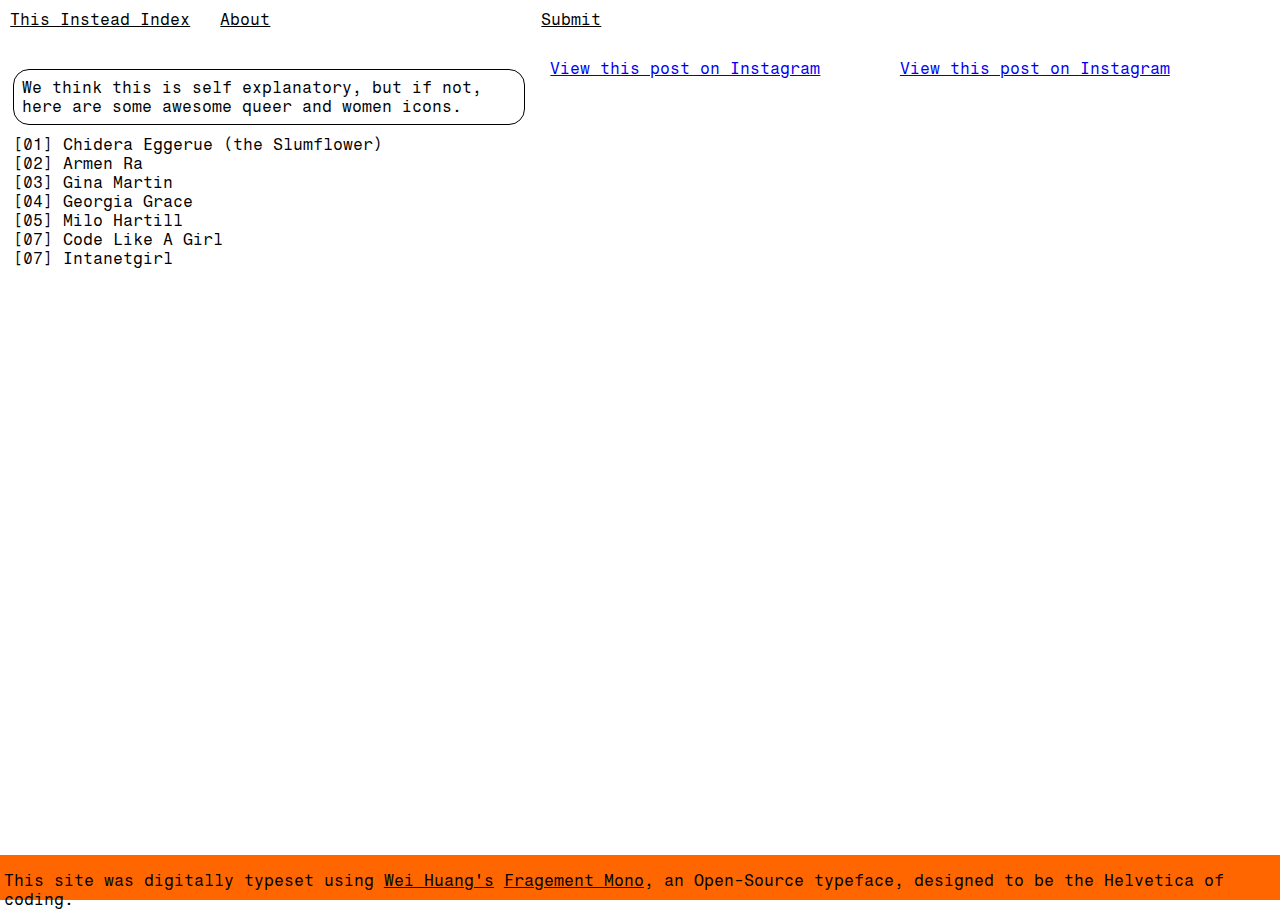
<file: pages/femme-and-queer-icons/femme-and-queer-icons.html>
<!DOCTYPE html>
<html lang="en">
<head>
    <meta charset="UTF-8">
    <meta name="viewport" content="width=device-width, initial-scale=1.0">
    <link rel="shortcut icon" href="/img/arrows/lime-arrow.svg" type="lime-arrow">
    <title>This Instead Index</title>
    <link rel="stylesheet" href="/style.css">
</head>
<body>
    <div class="nav-container">
        <div class="header">
            <div class="header-title">
                <p><a href="https://www.this-instead-index.com/">This Instead Index</a></p>
            </div>
        </div>
    
            <div class="about">
                <div class="item">
                    <p class="title">About</p>
                    <p class="infoText hidden">This Instead Index is never finished. It has been created in response to those rising pockets on the internet that produce, circulate and encourage discrimination. 
                        <br>
                        We hope that this site can challenge those online spaces where bigotry thrives. 
                        Instead, providing an information container of resources and links that are [cool, interesting, or helpful]. 
                        Whether you want to know more on a topic, or you simply need to destress after scrolling online, hopefully you can find something here.
                        <br>
                        If you have any suggestions to add in, or remove, pop it into <a href="https://docs.google.com/spreadsheets/d/1srBglAwqlCr16GVAd0iEp_CFs8Gb3sQHeaOxc3mc-8o/edit?usp=sharing">this spreadsheet</a>.
                    </p>
                </div>
            </div>

            <div class="submit">
                <div class="item">
                    <p class="title">Submit</p>
                    <p class="infoText hidden">If you have something that you think should be on here, 
                        <br>
                        or if we should remove a reference, submit it <a href="https://docs.google.com/spreadsheets/d/1srBglAwqlCr16GVAd0iEp_CFs8Gb3sQHeaOxc3mc-8o/edit?usp=sharing">here</a>.</p>
                </div>
            </div>
</div>

<div class="content-container">
    <div class="items-list">
        <div class="topic">
            <div class="topic-title"><p>We think this is self explanatory, but if not, here are some awesome queer and women icons.</p></div>

                <div class="grid-container">
                    <div class="item">
                        <p class="title">[01] Chidera Eggerue (the Slumflower)</p>
                        <p class="infoText hidden">
                            Chidera Eggerue is a British Nigerian writer, and podcast host. Much of her writing is on feminist issues from a feminist perspective. 
                            That being said, she is not regurgitating feminist critiques from the 90s, or even early 00s. Eggerue's intersectional feminist perspective, 
                            as woman of colour, provides perspectives that challenge those feminist ideals upheld in white society.
                            <br>
                            <br>
                            Chidera Eggerue is worth following, reading, and listening to.
                            <br>
                            <a href="https://www.instagram.com/theslumflower/?hl=en/" target="_blank">Her instagram</a> here.
                            <br>
                            <a href="https://www.goodreads.com/en/book/show/38744579-what-a-time-to-be-alone" target="_blank">What a Time to Be Alone: The Slumflower's Guide to Why You Are Already Enough</a> (book).
                            <br>
                            <a href="https://www.goodreads.com/book/show/52329515-how-to-get-over-a-boy" target="_blank">How To Get Over A Boy</a> (book).
                            <br>
                            <a href="https://www.goodreads.com/book/show/156728537-pocket-power-from-the-slumflower" target="_blank">Pocket Power from The Slumflower: Know Your Worth and Act On It</a> (book).
                            <br>
                            <br>
                        </p>
                    </div>

                    <div class="item">
                        <p class="title">[02] Armen Ra</p>
                    <p class="infoText hidden">
                        A queer Iranian musician, and artist, Armen Ra is thought to be one of, if not the best theremin players worldwide.
                        <br>
                        <br>
                        Take a break from whatever your doing, or listening to, and listen to his music.
                        <br>
                        <br>
                        <a href="https://open.spotify.com/artist/0YHZ5h5Xm50R5bW5ISx08A?si=luu7BL-6SruhOPj0BP9KBg" target="_blank">Listen here.</a>
                        <br>
                        <br>                   
                    </p>
                </div>
        
                    <div class="item">
                        <p class="title">[03] Gina Martin</p>
                    <p class="infoText hidden">
                        <em>Gina Martin is an English gender equality activist, facilitator, writer and speaker. She runs workshops across schools for <a href="https://www.tomorrowwoman.com.au/">Tomorrow Woman</a> 
                        around gender stereotypes empowering students to speak their truth and change their communities. She is a Changemaker for <a href="https://www.unwomenuk.org/">UN Women UK</a>, 
                        and an Ambassador for <a href="https://www.beyondequality.org">Beyond Equality</a> co-hosting seminars on online misogyny. 
                        Gina has written three acclaimed books <a href="https://www.goodreads.com/book/show/43975809-be-the-change">Be The Change</a>, <a href="https://www.goodreads.com/book/show/62826123-no-offence-but">No Offence, But...</a> 
                        and To Love And Hate Men for <a href="https://www.poundproject.co.uk/">The Pound Project</a>. She also writes for platforms such as GQ, The Guardian, Stylist Magazine, Grazia, The Telegraph, World Economic Forum and Vogue.
                        </em>
                        <br>
                        Gina changed the law in 2019 making upskirting a specific sexual offence by creating the Voyeurism Act. Three other countries have followed suit.
                        <br>
                        <a href="https://ginamartin.online/" target="_blank">Keep up to date on Gina Martin here.</a>
                        <br>
                        <br>
                    </p>
                </div>
        
                    <div class="item">
                        <p class="title">[04] Georgia Grace</p>
                    <p class="infoText hidden">
                        Also known as G, sometimes GSpot, she is an Australian somatic sexologist, sex eduator, creating a safe and comfortable space online to understand sexuality, gender, pleasure and relationships more.
                        G is carving the way for whoever will listen to understand other people better, to have safer sex, and safer conversations. 
                        <br>
                        <br>
                        <a href="https://www.instagram.com/gspot._/?hl=en3" target="_blank">Keep up to date with her here.</a>
                        <br>
                        <br>
                    </p>
                </div>
        
                    <div class="item">
                        <p class="title">[05] Milo Hartill</p>
                    <p class="infoText hidden">
                        Milo Hartill describes themselves as a <em>"harlot from Western Australia, who does musical theatre, content creation, modelling, and advocacy and activism for anti-racism, anti-fat-phobia, and body positivity."</em> 
                        (As described in their guest episode on <a href="https://open.spotify.com/show/0vpo1Klm9gqXaY1oOUFSQr?si=549219ded72d4d63" target="_blank">Glad You Came.</a> with Georgia Grace.)
                        <br>
                        <br>
                        <a href="https://www.instagram.com/milohartill/?hl=en" target="_blank">Keep up to date with them here.</a>
                        <br>
                        <br>
                    </p>
                </div>
             
                    <div class="item">
                        <p class="title">[07] Code Like A Girl</p>
                    <p class="infoText hidden">
                        [DESCIRPTION NEEDED]
                        <br>
                        <br>
                        <a href="https://www.codelikeagirl.com/">Keep up to date, or get involved with this femme-led coding community here.</a>
                        <br>
                        <br>
                    </p>
                </div>
        
                    <div class="item">
                        <p class="title">[07] Intanetgirl</p>
                    <p class="infoText hidden">
                       In spirit of championing women leading coding communities, Intranetgirl is a fantastic resource for learning Blender, a 3D modelling software.
                       In addition to being a 3D artist, she makes music, and is always working on something cool. Inta is someone to watch.
                        <br>
                        <br>
                        <a href="https://www.instagram.com/intranetgirl/?hl=en">Follow her</a> here.
                        <br>
                        <br>
                    </p>
                </div>
        
                </div>
        </div>
</div>

    <div class="page-image">
        <div class="page-image">
            <div class="media-container">
                <blockquote class="instagram-media" data-instgrm-permalink="https://www.instagram.com/p/C9gqtwfvgFt/?utm_source=ig_embed&amp;utm_campaign=loading" data-instgrm-version="14">
                    <a href="https://www.instagram.com/p/C9gqtwfvgFt/?utm_source=ig_embed&amp;utm_campaign=loading" target="_blank">View this post on Instagram</a>
                </blockquote>
                <script async src="//www.instagram.com/embed.js"></script>
        
                <blockquote class="instagram-media" data-instgrm-permalink="https://www.instagram.com/reel/DA92OBJycZi/?utm_source=ig_embed&amp;utm_campaign=loading" data-instgrm-version="14">
                    <a href="https://www.instagram.com/reel/DA92OBJycZi/?utm_source=ig_embed&amp;utm_campaign=loading" target="_blank">View this post on Instagram</a>
                </blockquote>
                <script async src="//www.instagram.com/embed.js"></script>
            </div>
        </div>
    </div>

</div>


<div class="footer">
    <p>This site was digitally typeset using <a href="https://weiweihuanghuang.github.io/">Wei Huang's</a> <a href="https://fonts.google.com/specimen/Fragment+Mono">Fragement Mono</a>, an Open-Source typeface, designed to be the Helvetica of coding. </p>
</div>

    <script src="/script.js"></script>
</body>
</html>
</file>
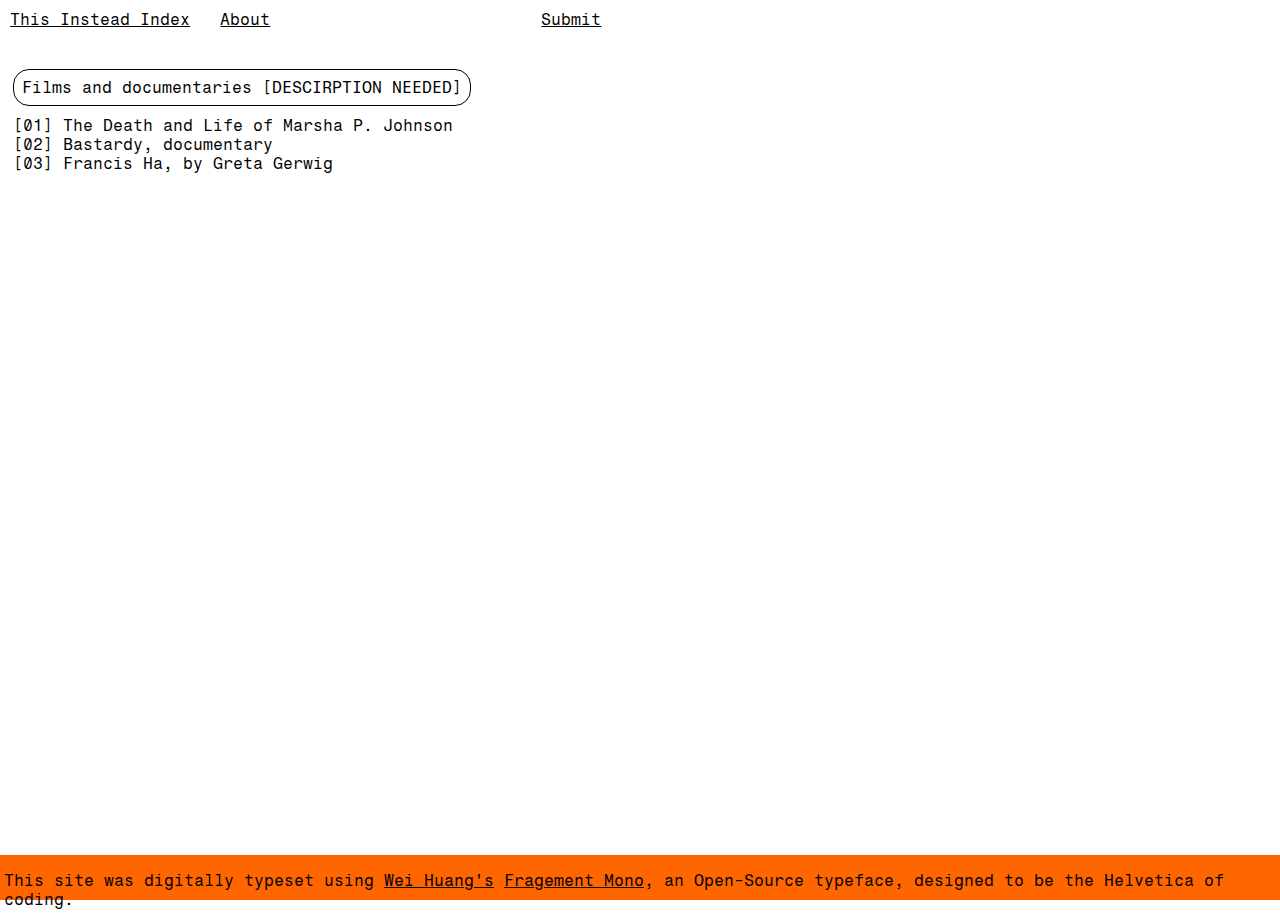
<file: pages/film-documentaries/film-documentaries.html>
<!DOCTYPE html>
<html lang="en">
<head>
    <meta charset="UTF-8">
    <meta name="viewport" content="width=device-width, initial-scale=1.0">
    <link rel="shortcut icon" href="/img/arrows/lime-arrow.svg" type="lime-arrow">
    <title>This Instead Index</title>
    <link rel="stylesheet" href="/style.css">
</head>
<body>
    <div class="nav-container">
        <div class="header">
            <div class="header-title">
                <p><a href="https://www.this-instead-index.com/">This Instead Index</a></p>
            </div>
        </div>
    
            <div class="about">
                <div class="item">
                    <p class="title">About</p>
                    <p class="infoText hidden">This Instead Index is never finished. It has been created in response to those rising pockets on the internet that produce, circulate and encourage discrimination. 
                        <br>
                        We hope that this site can challenge those online spaces where bigotry thrives. 
                        Instead, providing an information container of resources and links that are [cool, interesting, or helpful]. 
                        Whether you want to know more on a topic, or you simply need to destress after scrolling online, hopefully you can find something here.
                        <br>
                        If you have any suggestions to add in, or remove, pop it into <a href="https://docs.google.com/spreadsheets/d/1srBglAwqlCr16GVAd0iEp_CFs8Gb3sQHeaOxc3mc-8o/edit?usp=sharing">this spreadsheet</a>.
                    </p>
                </div>
            </div>

            <div class="submit">
                <div class="item">
                    <p class="title">Submit</p>
                    <p class="infoText hidden">If you have something that you think should be on here, 
                        <br>
                        or if we should remove a reference, submit it <a href="https://docs.google.com/spreadsheets/d/1srBglAwqlCr16GVAd0iEp_CFs8Gb3sQHeaOxc3mc-8o/edit?usp=sharing">here</a>.</p>
                </div>
            </div>
</div>

<div class="content-container">
    <div class="items-list">
        <div class="topic">
            <div class="topic-title"><p>Films and documentaries [DESCIRPTION NEEDED]</p></div>

            <div class="grid-container">
                <div class="item">
                    <p class="title">[01] The Death and Life of Marsha P. Johnson</p>
                    <p class="infoText hidden">
                        <em> As she fights the tide of violence against trans women, activist Victoria Cruz probes the suspicious 1992 death of her friend Marsha P. Johnson. 
                        </em> 
                        <br>
                        <br>
                        <a href="https://www.netflix.com/title/80189623" target="_blank">Watch it here,</a> learn about those trans black women that paved the way for queer and womens rights today.
                        <br>
                        <br>
                    </p>
                </div>
                
            
                <div class="item">
                    <p class="title">[02] Bastardy, documentary</p>
                    <p class="infoText hidden">
                        <em>Provocative, funny and profoundly moving, BASTARDY is the inspirational story of a self-proclaimed Robin Hood of the streets. 
                        For 40 years and with infectious humour and optimism, Jack Charles has juggled a life of crime with another successful career - acting. 
                        Since founding the first Aboriginal theatre company in the 1970s, Jack has performed with Australia’s most renowned actors and directors in feature films, TV series and hundreds of plays. 
                        Filmmaker Amiel Courtin-Wilson follows Jack over seven years - gradually blurring the line between director and accomplice as Jack continually traverses the criminal and acting worlds. 
                        However, the law finally catches up with Jack and when he faces a jail sentence he might not survive, he is forced to decide if he can go straight for the first time in his life. BASTARDY is the story of one man’s journey into the light.
                        </em>
                        <br>
                        <br>
                        <a href="https://www.screenaustralia.gov.au/the-screen-guide/t/bastardy-2009/20129/" target="_blank">Find somewhere to watch it</a>.
                        <br>
                        <br>
                    </p>
                </div>
    
                <div class="item">
                    <p class="title">[03] Francis Ha, by Greta Gerwig</p>
                    <p class="infoText hidden">
		                    [DESCRIPTION NEEDED]
                        <br>
                        <br>
                        <a href="https://www.netflix.com/title/70257412" target="_blank">Watch it here.</a>
                        <br>
                        <br>
                    </p>
                </div>
                
        </div>
        </div> 
    </div>

    <div class="page-image">
        <div class="embedded-website">
            <iframe src="https://www.wts.org.au/bastardy" frameborder="0" allowfullscreen></iframe>
        </div>
        
    </div>

</div>

<div class="footer">
    <p>This site was digitally typeset using <a href="https://weiweihuanghuang.github.io/">Wei Huang's</a> <a href="https://fonts.google.com/specimen/Fragment+Mono">Fragement Mono</a>, an Open-Source typeface, designed to be the Helvetica of coding. </p>
</div>

<script src="/script.js"></script>
</body>
</html>
</file>
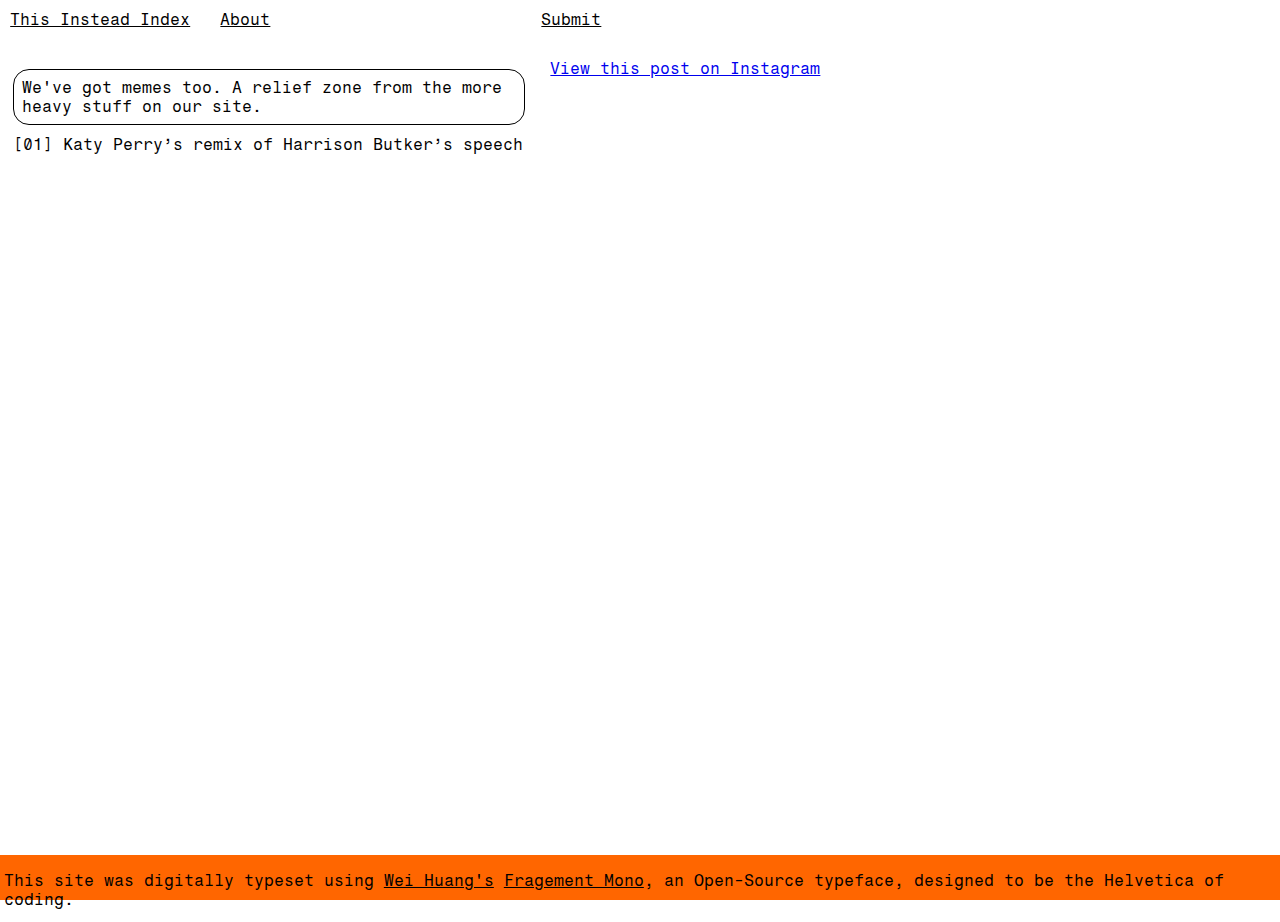
<file: pages/memes/memes.html>
<!DOCTYPE html>
<html lang="en">
<head>
    <meta charset="UTF-8">
    <meta name="viewport" content="width=device-width, initial-scale=1.0">
    <link rel="shortcut icon" href="/img/arrows/pink-arrow.svg" type="pink-arrow">
    <title>This Instead Index</title>
    <link rel="stylesheet" href="/style.css">
</head>
<body>
    <div class="nav-container">
        <div class="header">
            <div class="header-title">
                <p><a href="https://www.this-instead-index.com/">This Instead Index</a></p>
            </div>
        </div>
    
            <div class="about">
                <div class="item">
                    <p class="title">About</p>
                    <p class="infoText hidden">This Instead Index is never finished. It has been created in response to those rising pockets on the internet that produce, circulate and encourage discrimination. 
                        <br>
                        We hope that this site can challenge those online spaces where bigotry thrives. 
                        Instead, providing an information container of resources and links that are [cool, interesting, or helpful]. 
                        Whether you want to know more on a topic, or you simply need to destress after scrolling online, hopefully you can find something here.
                        <br>
                        If you have any suggestions to add in, or remove, pop it into <a href="https://docs.google.com/spreadsheets/d/1srBglAwqlCr16GVAd0iEp_CFs8Gb3sQHeaOxc3mc-8o/edit?usp=sharing">this spreadsheet</a>.
                    </p>
                </div>
            </div>

            <div class="submit">
                <div class="item">
                    <p class="title">Submit</p>
                    <p class="infoText hidden">If you have something that you think should be on here, 
                        <br>
                        or if we should remove a reference, submit it <a href="https://docs.google.com/spreadsheets/d/1srBglAwqlCr16GVAd0iEp_CFs8Gb3sQHeaOxc3mc-8o/edit?usp=sharing">here</a>.</p>
                </div>
            </div>
</div>

<div class="content-container">
    <div class="items-list">
        <div class="topic">
            <div class="topic-title"><p> We've got memes too. A relief zone from the more heavy stuff on our site.</p>
            </div>

            <div class="grid-container">
               <div class="item">
                    <p class="title">[01] Katy Perry’s remix of Harrison Butker’s speech</p>
                    <p class="infoText hidden">
                        <em> fixed this for my girls, my graduates, and my gays — you can do anything, congratulations and happy pride
                        </em>
                        <br>
                        <br>
                         <a href="https://www.instagram.com/p/C7sSJyovXU7/">Watch what Butker should've said..</a>
			                  <br>
                        <br>
                    </p>
                </div>   
                
            </div>
            </div>

    </div> 

    <div class="page-image">
        <blockquote class="instagram-media" data-instgrm-permalink="https://www.instagram.com/reel/C7sSJyovXU7/?utm_source=ig_embed&amp;utm_campaign=loading" data-instgrm-version="14">
            <a href="https://www.instagram.com/reel/C7sSJyovXU7/?utm_source=ig_embed&amp;utm_campaign=loading" target="_blank">View this post on Instagram</a>
        </blockquote>
        <script async src="//www.instagram.com/embed.js"></script>
    </div>

</div>

    

</div>

<div class="footer">
    <p>This site was digitally typeset using <a href="https://weiweihuanghuang.github.io/">Wei Huang's</a> <a href="https://fonts.google.com/specimen/Fragment+Mono">Fragement Mono</a>, an Open-Source typeface, designed to be the Helvetica of coding. </p>
</div>

<script src="/script.js"></script>
</body>
</html>
</file>
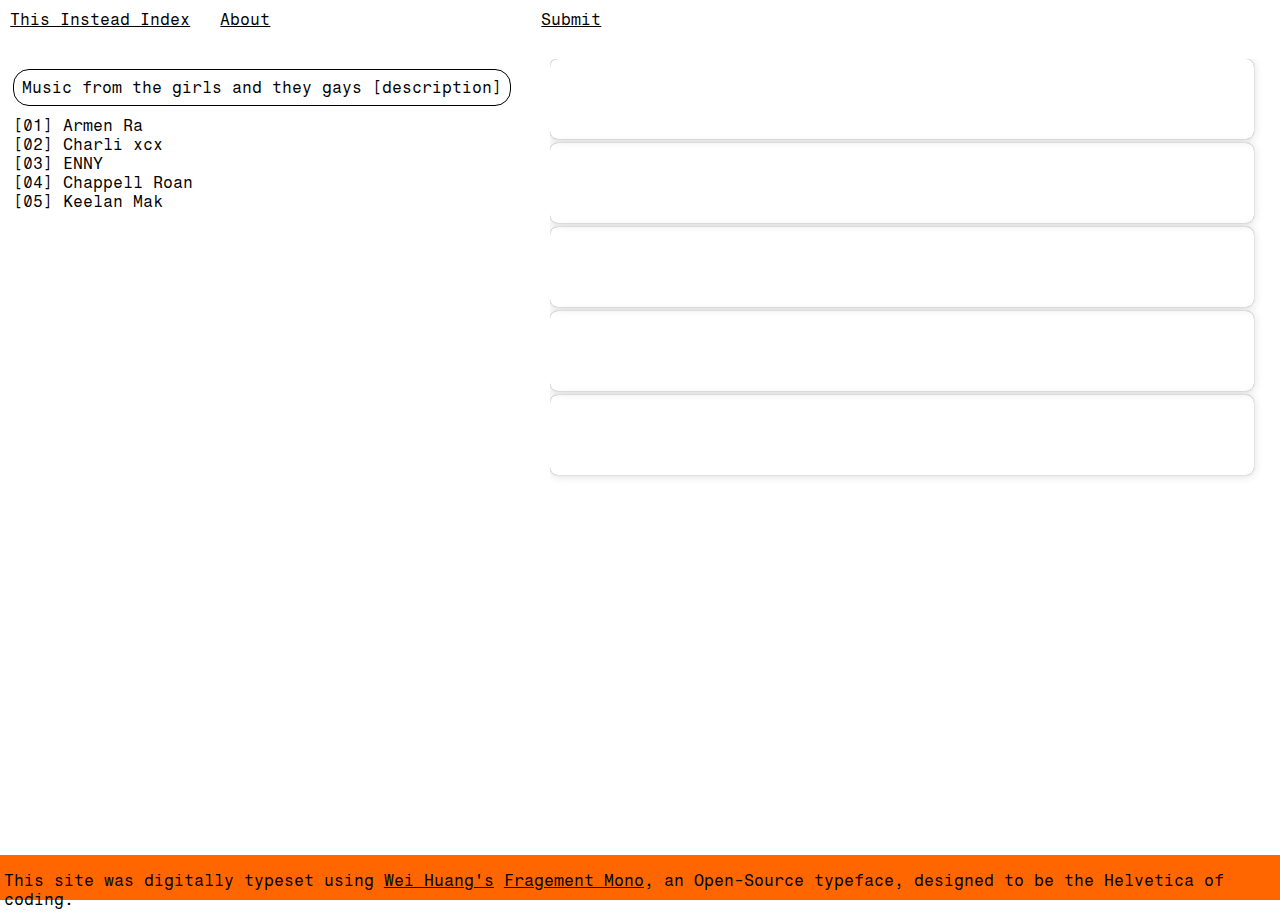
<file: pages/music/music.html>
<!DOCTYPE html>
<html lang="en">
<head>
    <meta charset="UTF-8">
    <meta name="viewport" content="width=device-width, initial-scale=1.0">
    <link rel="shortcut icon" href="/img/arrows/orange-arrow.svg" type="orange-arrow">
    <title>This Instead Index</title>
    <link rel="stylesheet" href="/style.css">
</head>
<body>
    <div class="nav-container">
        <div class="header">
            <div class="header-title">
                <p><a href="https://www.this-instead-index.com/">This Instead Index</a></p>
            </div>
        </div>
    
            <div class="about">
                <div class="item">
                    <p class="title">About</p>
                    <p class="infoText hidden">This Instead Index is never finished. It has been created in response to those rising pockets on the internet that produce, circulate and encourage discrimination. 
                        <br>
                        We hope that this site can challenge those online spaces where bigotry thrives. 
                        Instead, providing an information container of resources and links that are [cool, interesting, or helpful]. 
                        Whether you want to know more on a topic, or you simply need to destress after scrolling online, hopefully you can find something here.
                        <br>
                        If you have any suggestions to add in, or remove, pop it into <a href="https://docs.google.com/spreadsheets/d/1srBglAwqlCr16GVAd0iEp_CFs8Gb3sQHeaOxc3mc-8o/edit?usp=sharing">this spreadsheet</a>.
                    </p>
                </div>
            </div>

            <div class="submit">
                <div class="item">
                    <p class="title">Submit</p>
                    <p class="infoText hidden">If you have something that you think should be on here, 
                        <br>
                        or if we should remove a reference, submit it <a href="https://docs.google.com/spreadsheets/d/1srBglAwqlCr16GVAd0iEp_CFs8Gb3sQHeaOxc3mc-8o/edit?usp=sharing">here</a>.</p>
                </div>
            </div>
</div>

<div class="content-container">
    <div class="items-list">
        <div class="topic">
            <div class="topic-title"><p> Music from the girls and they gays [description]</p>
            </div>

            <div class="grid-container">            
                <div class="item">
                    <p class="title">[01] Armen Ra</p>
                    <p class="infoText hidden">
                        A queer Iranian musician, and artist, Armen Ra is thought to be one of, if not the best theremin players worldwide.
                        <br>
                        <br>
                        Take a break from whatever your doing, or listening to, and listen to his music.
                        <br>
                        <br>
                        <a href="https://open.spotify.com/artist/0YHZ5h5Xm50R5bW5ISx08A?si=luu7BL-6SruhOPj0BP9KBg" target="_blank">Listen here.</a>
                        <br>
                        <br>                   
                    </p>
                </div> 
                
                 <div class="item">
                    <p class="title">[02] Charli xcx</p>
                    <p class="infoText hidden">
                       It is so awesome having women, and queer music steering pop culture. 
                       <br>
                       <br>
                       <a href="https://open.spotify.com/album/2lIZef4lzdvZkiiCzvPKj7?si=JelUFfSlRpC-HqIDo8ZsjQ">Listen</a> and be a part of it.
                       <br>
		               <br>
                    </p>
                </div>  
                
                <div class="item">
                    <p class="title">[03] ENNY</p>
                    <p class="infoText hidden">
                       <em> BBC Sound Of 2022 singer and rapper ENNY is a soulful, truth-talking lyricist of Nigerian heritage (London born and raised).
                       </em>
                       <br>
                       <br>
                       <a href="https://open.spotify.com/artist/3qEnCAnX23lvoxZYtBiPgL?si=-oOOqkfFTRuch73IXIRA7g">Listen</a> here.
                       <br>
		               <br>
                    </p>
                </div>
                
                <div class="item">
                    <p class="title">[04] Chappell Roan</p>
                    <p class="infoText hidden">
                    <em> Currently rhinestoning a cowgirl hat or something *✲☆⋆(˘ᴗ˘)</em>
                        <br>
                        <br>
                       Worldwide we are experiencing the rise of this mid-west princess, and as we should.
                       <br>
                       <br>
                       <a href="https://open.spotify.com/artist/7GlBOeep6PqTfFi59PTUUN?si=qjeyxnjXT9eWOM66-MpRkA">Listen</a> here.
                       <br>
		               <br>
                    </p>
                </div>
                
                <div class="item">
                    <p class="title">[05] Keelan Mak</p>
                    <p class="infoText hidden">
                       <em> Meet Keelan Mak, the magnetic voice captivating a generation with his heartfelt melodies and introspective lyrics. Hailing from Naarm/Melbourne, this twenty-six-year-old queer artist seamlessly blends raw emotions with an unconventional, avant-garde take on pop music.
                       <br>
                       <br>
                       In his sonic tapestry, Keelan weaves together the highs and lows of life, drawing from his own experiences and observations as a young queer man navigating the world. From the haunting vulnerability of his debut single "Weigh You Down" to the bold experimentation of his latest EP "Brave Face," 
                       Keelan's music is a testament to resilience and authenticity.
                       <br>
                       <br>With a soft yet compelling vocal, Keelan invites listeners into his world, where vulnerability is celebrated and queer identity is embraced. Named Apple Music's "Up Next" artist in 2022, he's garnered acclaim from both fans and critics alike, solidifying his place as a voice for a new generation.
                       </em>
                       <br>
                       <br>
                       <a href="https://open.spotify.com/artist/3qEnCAnX23lvoxZYtBiPgL?si=-oOOqkfFTRuch73IXIRA7g">Listen</a> here.
                       <br>
		               <br>
                    </p>
                </div>    
                
            </div>
            </div>

    </div> 

    <div class="page-image">
        <div class="spotify-embed">
            <iframe src="https://open.spotify.com/embed/track/5TFRWQT4v6LVQluDYoIcpe?utm_source=generator&theme=0" allowtransparency="true" allow="encrypted-media"></iframe>
        </div>
        <div class="spotify-embed">
            <iframe src="https://open.spotify.com/embed/track/3G88sK9DtRDOUeH3xPFWYA?utm_source=generator" allowtransparency="true" allow="encrypted-media"></iframe>
        </div>
        <div class="spotify-embed">
            <iframe src="https://open.spotify.com/embed/track/2YIIDMcF9zWJ2xcFSA99lH?utm_source=generator" allowtransparency="true" allow="encrypted-media"></iframe>
        </div>
        <div class="spotify-embed">
            <iframe src="https://open.spotify.com/embed/track/1k2pQc5i348DCHwbn5KTdc?utm_source=generator&theme=0" allowtransparency="true" allow="encrypted-media"></iframe>
        </div>
        <div class="spotify-embed">
            <iframe src="https://open.spotify.com/embed/track/5PanzG0ayVx6ekOjPI01Sx?utm_source=generator&theme=0" allowtransparency="true" allow="encrypted-media"></iframe>
        </div>
        
    </div>

</div>

    

</div>

<div class="footer">
    <p>This site was digitally typeset using <a href="https://weiweihuanghuang.github.io/">Wei Huang's</a> <a href="https://fonts.google.com/specimen/Fragment+Mono">Fragement Mono</a>, an Open-Source typeface, designed to be the Helvetica of coding. </p>
</div>

<script src="/script.js"></script>
</body>
</html>
</file>
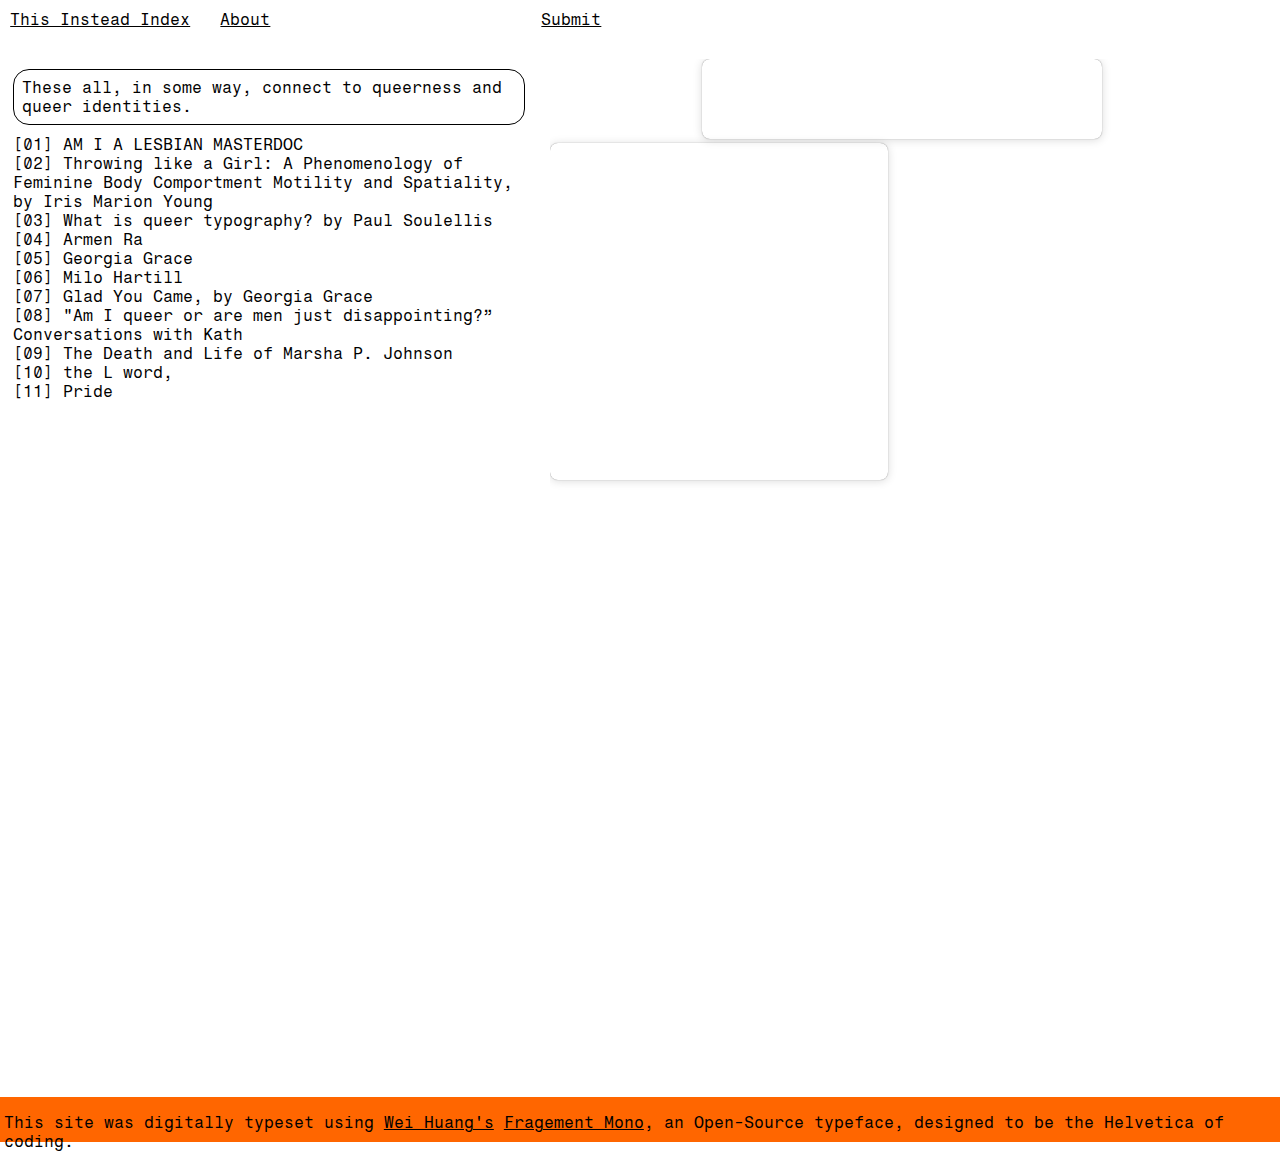
<file: pages/queerness-and-sexuality/queerness-and-sexuality.html>
<!DOCTYPE html>
<html lang="en">
<head>
    <meta charset="UTF-8">
    <meta name="viewport" content="width=device-width, initial-scale=1.0">
    <link rel="shortcut icon" href="/img/arrows/pink-arrow.svg" type="pink-arrow">
    <title>This Instead Index</title>
    <link rel="stylesheet" href="/style.css">
</head>
<body>
    <div class="nav-container">
        <div class="header">
            <div class="header-title">
                <p><a href="https://www.this-instead-index.com/">This Instead Index</a></p>
            </div>
        </div>
    
            <div class="about">
                <div class="item">
                    <p class="title">About</p>
                    <p class="infoText hidden">This Instead Index is never finished. It has been created in response to those rising pockets on the internet that produce, circulate and encourage discrimination. 
                        <br>
                        We hope that this site can challenge those online spaces where bigotry thrives. 
                        Instead, providing an information container of resources and links that are [cool, interesting, or helpful]. 
                        Whether you want to know more on a topic, or you simply need to destress after scrolling online, hopefully you can find something here.
                        <br>
                        If you have any suggestions to add in, or remove, pop it into <a href="https://docs.google.com/spreadsheets/d/1srBglAwqlCr16GVAd0iEp_CFs8Gb3sQHeaOxc3mc-8o/edit?usp=sharing">this spreadsheet</a>.
                    </p>
                </div>
            </div>

            <div class="submit">
                <div class="item">
                    <p class="title">Submit</p>
                    <p class="infoText hidden">If you have something that you think should be on here, 
                        <br>
                        or if we should remove a reference, submit it <a href="https://docs.google.com/spreadsheets/d/1srBglAwqlCr16GVAd0iEp_CFs8Gb3sQHeaOxc3mc-8o/edit?usp=sharing">here</a>.</p>
                </div>
            </div>
</div>

<div class="content-container">
    <div class="items-list">
        <div class="topic">
            <div class="topic-title"><p>These all, in some way, connect to queerness and queer identities.</p></div>

            <div class="grid-container">    
                <div class="item">
                    <p class="title">[01] AM I A LESBIAN MASTERDOC</p>
                    <p class="infoText hidden">
                        This beast of a google doc is famous on the internet, and a fantastic resource for understanding your own sexuality and the influence that our heteronormative society can have on how we view ourselves.
                        <br> 
                        <br>
                        You may not be gay, but its still cool to learn about compulsory heterosexuality, and gauge new perspectives on the impact that patriarchy has on our relationships with others, and ourselves.
                        <br>
                        <br>
                        <a href="https://docs.google.com/document/u/1/d/e/2PACX-1vT3f5IIzt5PG-M7G9_Z-gjY4gZaiUneTdMlYrFAcdBGcJo0-N-RDQcj2JfxOaBTxKa6J_DiDQNgqVpg/pub#h.mijlp5hlb010" target="_blank">Link to the doc here.</a>
                        <br>
                        <br>
                    </p>
                </div>
      
                <div class="item">
                    <p class="title">[02] Throwing like a Girl: A Phenomenology of Feminine Body Comportment Motility and Spatiality, by Iris Marion Young</p>
                    <p class="infoText hidden">
                        Iris Marion Young was an American political theorist and socialist feminist who focused on the nature of justice and social difference in the late 20th century.
                        <br>
                        <br>
                        Iris Marion Young discusses the impact that the lived experience of being raised as a girl can have on the way that girls, and women, 
                        relate, move and trust their body in the everyday.
                        <br>
                        <br>
                        <a href="PDFs/On_Female_Body_Experience_Throwing_Like_a_Girl_and..._----_(2._Throwing_Like_a_Girl_A_Phenomenology_of_Feminine_Body_Comportment_M...).pdf" download="On_Female_Body_Experience_Throwing_Like_a_Girl_and..._----_(2._Throwing_Like_a_Girl_A_Phenomenology_of_Feminine_Body_Comportment_M...).pdf">Download a copy of the essay here</a>
                        <br>
                        <br>
                    </p>
                </div>
    
                <div class="item">
                    <p class="title">[03] What is queer typography? by Paul Soulellis</p>
                    <p class="infoText hidden">
                        <em> I’ve been looking for queer typography. Is anyone else out there? Who else is searching? I wonder if this is even a valid question. Looking for queer anything often feels lonely. 
                        The word queer resists definition, sometimes aligned with ideas about rejection, refusal, deviating from the expected, away from the normative. It’s certainly a political word, 
                        one that’s taken on expansive qualities throughout its history, qualities that aren’t necessarily confined to gender and sexuality.</em>
                        <br>
                        <br>
                        <a href="https://soulellis.com/writing/tdc2021/" target="_blank">Read about it here.</a>
                        <br>
                        <br>
                    </p>
                </div>

                <div class="item">
                    <p class="title">[04] Armen Ra</p>
                    <p class="infoText hidden">
                        A queer Iranian musician, and artist, Armen Ra is thought to be one of, if not the best theremin players worldwide.
                        <br>
                        <br>
                        Take a break from whatever your doing, or listening to, and listen to his music.
                        <br>
                        <br>
                        <a href="https://open.spotify.com/artist/0YHZ5h5Xm50R5bW5ISx08A?si=luu7BL-6SruhOPj0BP9KBg" target="_blank">Listen here.</a>
                        <br>
                        <br>                   
                    </p>
                </div> 

                <div class="item">
                    <p class="title">[05] Georgia Grace</p>
                    <p class="infoText hidden">
                        Also known as G, sometimes GSpot, she is an Australian somatic sexologist, sex eduator, creating a safe and comfortable space online to understand sexuality, gender, pleasure and relationships more.
                        G is carving the way for whoever will listen to understand other people better, to have safer sex, and safer conversations. 
                        <br>
                        <br>
                        <a href="https://www.instagram.com/gspot._/?hl=en3" target="_blank">Keep up to date with her here.</a>
                        <br>
                        <br>
                    </p>
                </div>
    
                <div class="item">
                    <p class="title">[06] Milo Hartill</p>
                    <p class="infoText hidden">
                        Milo Hartill describes themselves as a <em>"harlot from Western Australia, who does musical theatre, content creation, modelling, and advocacy and activism for anti-racism, anti-fat-phobia, and body positivity."</em> 
                        (As described in their guest episode on <a href="https://open.spotify.com/show/0vpo1Klm9gqXaY1oOUFSQr?si=549219ded72d4d63" target="_blank">Glad You Came.</a> with Georgia Grace.)
                        <br>
                        <br>
                        <a href="https://www.instagram.com/milohartill/?hl=en" target="_blank">Keep up to date with them here.</a>
                        <br>
                        <br>
                    </p>
                </div>
    
                <div class="item">
                    <p class="title">[07] Glad You Came, by Georgia Grace</p>
                    <p class="infoText hidden">
                        <em> You need to learn how to be good at sex, but none of us were ever taught. Georgia has dedicated her life to helping more people feel 
                        comfortable and fulfilled during sex and she wants to bring these essential conversations outside of the therapy room and into the comfort 
                        of your space. Every Tuesday G drops a mini episode to give straight forward advice and tools to improve sex and relationships. Then every 
                        Thursday, G is joined by a different co-host to discuss an element of human sexuality that’s close to them. Talking about sex can be hard, 
                        but good conversations about pleasure start outside the bedroom. These experts offer tools, anecdotes and personal dilemmas to normalise the 
                        sometimes confusing parts of sex, dating and relationships This podcast is sex positive, inclusive and aims to cover every crevasse of human 
                        sexuality with advice you can actually trust.</em>
                        <br>
                        <br>
                        <a href="https://open.spotify.com/show/0vpo1Klm9gqXaY1oOUFSQr?si=549219ded72d4d63" target="_blank">Listen to here.</a>
                        <br>
                        <br>
                    </p>
                </div>
    
                <div class="item">
                    <p class="title">[08] "Am I queer or are men just disappointing?” Conversations with Kath</p>
                    <p class="infoText hidden">
                        <em>Today's episode we open up the hotline to answer some of your burning delemias and questions. Strap in for some shitty advice as we cover compulsive heteronormativity, staying as far away from 
                        a forbidden crush as possible, coming into queerness "later" in life and why Kath has no time for people that think women are "too pretty" to date.</em>
                        <br>
                        <br>
                        <a href="https://open.spotify.com/episode/2kawbYOqcjsqoox5Tgkdmw?si=2fc1dc4c272249e0">Listen to the (relateable) episode here.</a>
                        <br>
                        <br>
                    </p>
                </div>
    
                <div class="item">
                    <p class="title">[09] The Death and Life of Marsha P. Johnson</p>
                    <p class="infoText hidden">
                       <em>As she fights the tide of violence against trans women, activist Victoria Cruz probes the suspicious 1992 death of her friend Marsha P. Johnson.</em>
                        <br>
                        <br> 
                       <a href="https://www.netflix.com/title/80189623" target="_blank">Watch it here,</a> learn about those trans black women that paved the way for queer and womens rights today.
                        <br>
                        <br>
                    </p>
                </div>
        
                <div class="item">
                    <p class="title">[10] the L word, </p>
                    <p class="infoText hidden">
                        [DESCRIPTION NEEDED]
                        <br>
                        <br>
                        <a href="https://www.stan.com.au/watch/the-l-word?ds_rl=1263226&gad_source=1&gclid=Cj0KCQjwyL24BhCtARIsALo0fSCgaGHb85XNBAru9ihizA-GisoBGcs_rAfhy--Yw085WufzChC5BZcaAnhaEALw_wcB&gclsrc=aw.ds" target="_blank">Watch it here, or wherever you can access it.</a>
                        <br>
                        <br>
                    </p>
                </div>

                <div class="item">
                    <p class="title">[11] Pride</p>
                <p class="infoText hidden">
			              <em>
			              LGBTIQ festivals and events provide the community to celebrate and reflect on gay and lesbian life. 
			              Across Australia, a diverse selection of festivals and events take place throughout the year. 
			              Events are listed by State / Territory in chronological order – confirmed dates will be updated – once known!
                    </em>
                    <br>
                    <br>
                    Find your local pride event, and go. 
                    <br>
                    <br>
                    <a href="https://australianpridenetwork.com.au/lgbtiq-festivals/" target="_blank">Here is the Australian Pride Network</a>, there's info here for you.
                    <br>
                    <br>
                </p>
             </div>
    
            </div>
        </div>
</div>

    <div class="page-image">
        <div class="spotify-embed custom-spotify">
            <iframe src="https://open.spotify.com/embed/episode/2zDmymm0zkTb6WgRbM2VUb?utm_source=generator" allowtransparency="true" allow="encrypted-media"></iframe>
        </div>

        <div class="youtube-embed">
            <iframe src="https://www.youtube.com/embed/zb1HoZgm_xY?si=AG3HeP2VFDraE8mb" title="YouTube video player" frameborder="0" allow="accelerometer; autoplay; clipboard-write; encrypted-media; gyroscope; picture-in-picture; web-share" allowfullscreen></iframe>
        </div>

        
        <div class="embedded-website">
            <iframe src="https://soulellis.com/writing/tdc2021/" frameborder="0" allowfullscreen></iframe>
        </div>

    </div>
</div>

<div class="footer">
    <p>This site was digitally typeset using <a href="https://weiweihuanghuang.github.io/">Wei Huang's</a> <a href="https://fonts.google.com/specimen/Fragment+Mono">Fragement Mono</a>, an Open-Source typeface, designed to be the Helvetica of coding. </p>
</div>

    <script src="/script.js"></script>
</body>
</html>
</file>
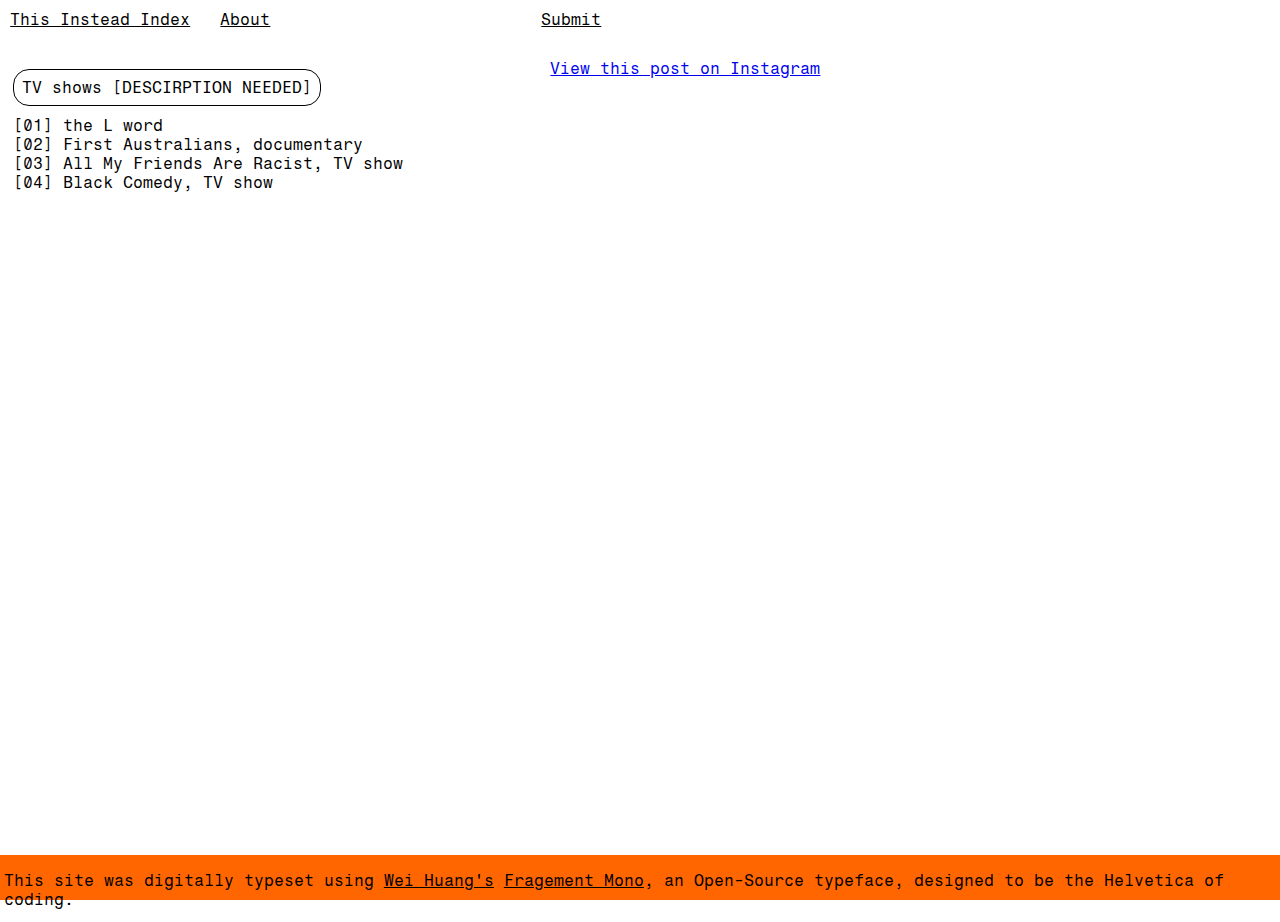
<file: pages/tv-shows/tv-shows.html>
<!DOCTYPE html>
<html lang="en">
<head>
    <meta charset="UTF-8">
    <meta name="viewport" content="width=device-width, initial-scale=1.0">
    <link rel="shortcut icon" href="/img/arrows/green-arrow.svg" type="green-arrow">
    <title>This Instead Index</title>
    <link rel="stylesheet" href="/style.css">
</head>
<body>
    <div class="nav-container">
        <div class="header">
            <div class="header-title">
                <p><a href="https://www.this-instead-index.com/">This Instead Index</a></p>
            </div>
        </div>
    
            <div class="about">
                <div class="item">
                    <p class="title">About</p>
                    <p class="infoText hidden">This Instead Index is never finished. It has been created in response to those rising pockets on the internet that produce, circulate and encourage discrimination. 
                        <br>
                        We hope that this site can challenge those online spaces where bigotry thrives. 
                        Instead, providing an information container of resources and links that are [cool, interesting, or helpful]. 
                        Whether you want to know more on a topic, or you simply need to destress after scrolling online, hopefully you can find something here.
                        <br>
                        If you have any suggestions to add in, or remove, pop it into <a href="https://docs.google.com/spreadsheets/d/1srBglAwqlCr16GVAd0iEp_CFs8Gb3sQHeaOxc3mc-8o/edit?usp=sharing">this spreadsheet</a>.
                    </p>
                </div>
            </div>

            <div class="submit">
                <div class="item">
                    <p class="title">Submit</p>
                    <p class="infoText hidden">If you have something that you think should be on here, 
                        <br>
                        or if we should remove a reference, submit it <a href="https://docs.google.com/spreadsheets/d/1srBglAwqlCr16GVAd0iEp_CFs8Gb3sQHeaOxc3mc-8o/edit?usp=sharing">here</a>.</p>
                </div>
            </div>
</div>

<div class="content-container">
    <div class="items-list">
        <div class="topic">
            <div class="topic-title"><p>TV shows [DESCIRPTION NEEDED]</p></div>

            <div class="grid-container">
                <div class="item">
                    <p class="title">[01] the L word</p>
                    <p class="infoText hidden">
                        <em> [DESCRIPTION NEEDED] 
                        </em> 
                        <br>
                        <br>
                        <a href="https://www.stan.com.au/watch/the-l-word?ds_rl=1263226&gad_source=1&gclid=Cj0KCQjwyL24BhCtARIsALo0fSCgaGHb85XNBAru9ihizA-GisoBGcs_rAfhy--Yw085WufzChC5BZcaAnhaEALw_wcB&gclsrc=aw.ds" target="_blank">Watch it here, or wherever you can access it.</a>
                        <br>
                        <br>
                    </p>
                </div>
                
            
                <div class="item">
                    <p class="title">[02] First Australians, documentary</p>
                    <p class="infoText hidden">
                        <em>The history of Australia from an Indigenous peoples' perspective, beginning with the 1788 arrival of the First Fleet in Sydney and ending in 1993 with Eddie Kolki Mabo's legal challenge.
                        </em>
                        <br>
                        <br>
                        Directed by Beck Cole and Rachel Perkins.
                        <a href="https://www.sbs.com.au/ondemand/tv-series/first-australians" target="_blank">Watch it here</a>.
                        <br>
                        <br>
                    </p>
                </div>
    
                <div class="item">
                    <p class="title">[03] All My Friends Are Racist, TV show</p>
                    <p class="infoText hidden">
                        <em> In a survival-of-the-fiercest, two twenty-something black millennials decide it's time to call the racists out. 
                        They think it could cause a revolution, instead it causes a downgrade in lifestyle.
                        </em>
                        <br>
                        <br>
                        Directed by Bjorn Stewart.
                        <a href="https://iview.abc.net.au/show/all-my-friends-are-racist" target="_blank">Watch it here.</a>
                        <br>
                        <br>
                    </p>
                </div>
                
                <div class="item">
                    <p class="title">[04] Black Comedy, TV show</p>
                    <p class="infoText hidden">
                        <em>A sketch comedy show by Blackfellas, for everyone. Featuring an ensemble cast of Indigenous writers and performers and many special guest cameo appearances as well.
                        </em>
                        <br>
                        <br>
                        <a href="https://iview.abc.net.au/show/black-comedy" target="_blank">Watch it here.</a>
                        <br>
                        <br>
                    </p>
                </div>
                
        </div>
        </div> 
    </div>

    <div class="page-image">
        <div class="media-container">
            <blockquote class="instagram-media" data-instgrm-permalink="https://www.instagram.com/reel/CnH4rHco9Wo/?utm_source=ig_embed&amp;utm_campaign=loading" data-instgrm-version="14">
                <a href="https://www.instagram.com/reel/CnH4rHco9Wo/?utm_source=ig_embed&amp;utm_campaign=loading" target="_blank">View this post on Instagram</a>
            </blockquote>
            <script async src="//www.instagram.com/embed.js"></script>
    
        </div>
    </div>

</div>

<div class="footer">
    <p>This site was digitally typeset using <a href="https://weiweihuanghuang.github.io/">Wei Huang's</a> <a href="https://fonts.google.com/specimen/Fragment+Mono">Fragement Mono</a>, an Open-Source typeface, designed to be the Helvetica of coding. </p>
</div>

<script src="/script.js"></script>
</body>
</html>
</file>
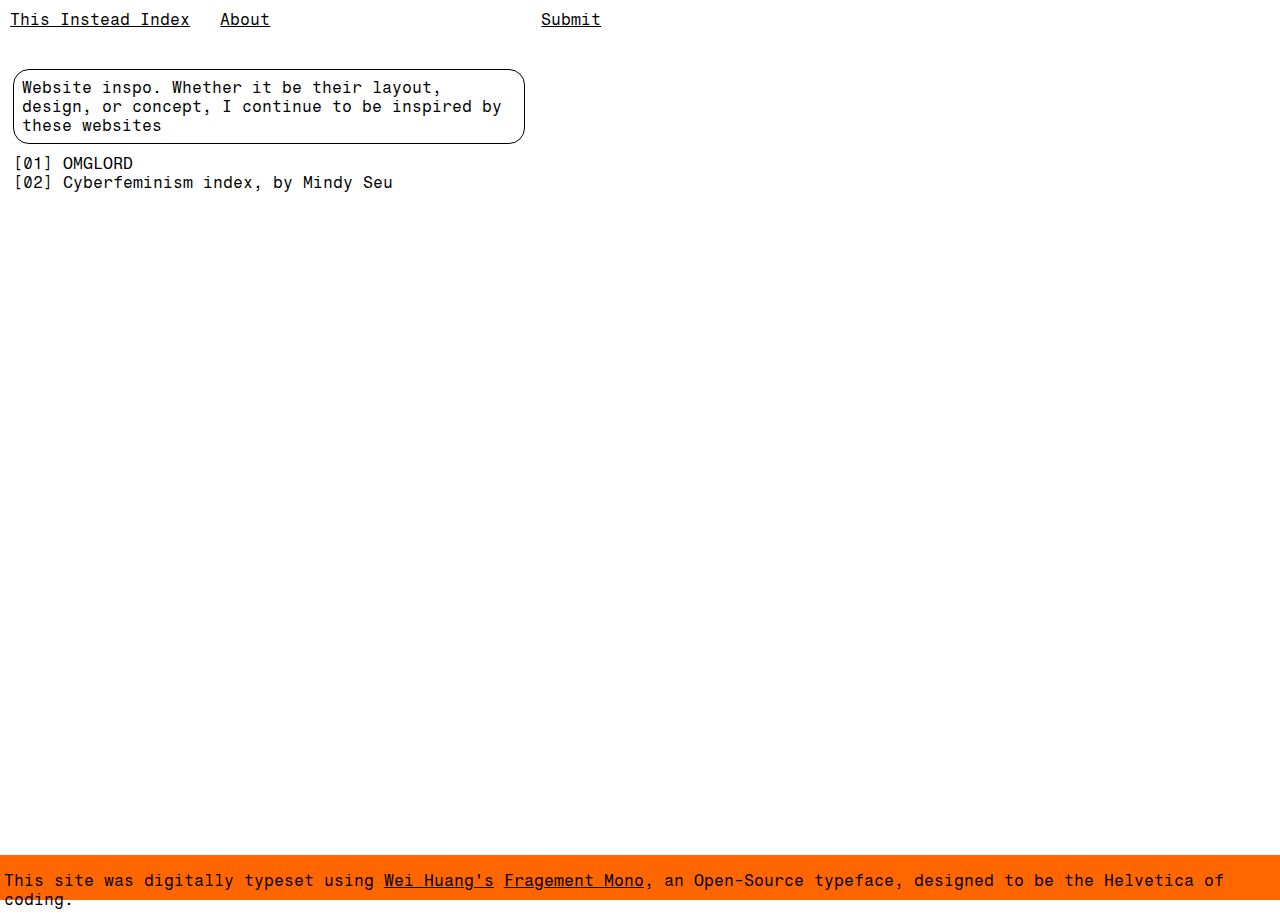
<file: pages/website-inspiration/website-inspiration.html>
<!DOCTYPE html>
<html lang="en">
<head>
    <meta charset="UTF-8">
    <meta name="viewport" content="width=device-width, initial-scale=1.0">
    <link rel="shortcut icon" href="/img/arrows/blue-arrow.svg" type="blue-arrow">
    <title>This Instead Index</title>
    <link rel="stylesheet" href="/style.css">
</head>
<body>
    <div class="nav-container">
        <div class="header">
            <div class="header-title">
                <p><a href="https://www.this-instead-index.com/">This Instead Index</a></p>
            </div>
        </div>
    
            <div class="about">
                <div class="item">
                    <p class="title">About</p>
                    <p class="infoText hidden">This Instead Index is never finished. It has been created in response to those rising pockets on the internet that produce, circulate and encourage discrimination. 
                        <br>
                        We hope that this site can challenge those online spaces where bigotry thrives. 
                        Instead, providing an information container of resources and links that are [cool, interesting, or helpful]. 
                        Whether you want to know more on a topic, or you simply need to destress after scrolling online, hopefully you can find something here.
                        <br>
                        If you have any suggestions to add in, or remove, pop it into <a href="https://docs.google.com/spreadsheets/d/1srBglAwqlCr16GVAd0iEp_CFs8Gb3sQHeaOxc3mc-8o/edit?usp=sharing">this spreadsheet</a>.
                    </p>
                </div>
            </div>

            <div class="submit">
                <div class="item">
                    <p class="title">Submit</p>
                    <p class="infoText hidden">If you have something that you think should be on here, 
                        <br>
                        or if we should remove a reference, submit it <a href="https://docs.google.com/spreadsheets/d/1srBglAwqlCr16GVAd0iEp_CFs8Gb3sQHeaOxc3mc-8o/edit?usp=sharing">here</a>.</p>
                </div>
            </div>
</div>

<div class="content-container">
    <div class="items-list">
        <div class="topic">
            <div class="topic-title"><p>Website inspo. Whether it be their layout, design, or concept, I continue to be inspired by these websites</p></div>

            <div class="grid-container">
                <div class="item">
                    <p class="title">[01] OMGLORD</p>
                    <p class="infoText hidden">
                        <em>WTF is OMGLORD?
                        Put simply—things that make G–Lord say OMG. It’s a pretty broad range of topics but always through a common lens of design and creative thinking.
                        <br>
                        All resources and links are shared purely because I think they are cool, interesting or helpful. No content on this website is sponsored unless explicitly stated. 
                        If you do find this directory useful and would like to show your support, you can sign up for the (v affordable!) paid newsletter option here.
                        <br>
                        Gabby Lord
                        <br>
                        I’m a designer with a penchant for organising information. Originally from country Australia, I have worked independently and in branding studios across Sydney, 
                        Berlin and New York City. I now run a small branding studio called Super Keen.
                        </em>
                        <br>
                        <br>
                        <a href="https://www.omglord.com/" target="_blank">Explore Gabby Lord's world</a>, it's full of amazing references and resources that you may be missing here.
                        <br>
                        <br>
                    </p>
                </div>
                
            <div class="item">
                    <p class="title">[02] Cyberfeminism index, by Mindy Seu</p>
                    <p class="infoText hidden">
                        <em>[DESCRIPTION NEEDED]
                        </em>
                        <br>
                        <br>
                        <a href="https://cyberfeminismindex.com/" target="_blank">Keep up to date with the cyberfeminism index here.</a>
			                  <br>
                        <br>
                    </p>
                </div>
    
        </div>
        </div> 
    
    </div>

    <div class="page-image">
        <div class="embedded-website">
            <iframe src="https://www.omglord.com/" frameborder="0" allowfullscreen></iframe>
        </div>
    </div>

</div>

<div class="footer">
    <p>This site was digitally typeset using <a href="https://weiweihuanghuang.github.io/">Wei Huang's</a> <a href="https://fonts.google.com/specimen/Fragment+Mono">Fragement Mono</a>, an Open-Source typeface, designed to be the Helvetica of coding. </p>
</div>

<script src="/script.js"></script>
</body>
</html>
</file>
<file: style.css>
@font-face {
    font-family: 'FragmentMono';
    src: url('fonts/FragmentMono-Regular.ttf') format('truetype');
    font-weight: normal;
    font-style: normal;
}

/* Global Styles */
* {
    font-family: 'FragmentMono', monospace;
    margin: 0; /* Reset default margin */
    padding: 0; /* Reset default padding */
    box-sizing: border-box; /* Include padding in width/height */
}

html, body {
    height: 100%; /* Ensure the body takes full height */
    display: flex; /* Use Flexbox layout */
    flex-direction: column; /* Stack children vertically */
}

/* Navigation Styles */
.nav-container {
    display: flex;
    align-items: flex-start; /* Center the items vertically */
    margin-top: 0.3%; /* Space above the navigation bar */
    margin-left: 0.3%; /* Space to the left of the navigation bar */
}

.header {
    text-align: left;
    font-size: 1em;
    width: 15vw; /* Set width for header */
    margin-bottom: 2%; /* Space below the header */
    margin-left: 0.5%; /* Space to the left of the header */
    margin-top: 0.5%; /* Space above the header */
}

.header a {
    text-decoration: underline; /* Remove underline from links */
    color: #000; /* Color of the text */
}

.header a:hover {
    color: #00ff2a; /* Change the color when hovered */
}

.header-title {
    width: max-content; /* Width of the title */
    padding-right: 2%;
}

/* About and Submit Styles */
.about {
    width: 24vw; /* Set width for about section */
    margin-top: 0.5%; /* Space above the about section */
    margin-left: 2%; /* Space between about and submit */
    margin-right: 2%; /* Space to the right of the list */
}

.submit {
    width: 60vw; /* Set width for submit section */
    margin-top: 0.5%; /* Space above the submit section */
}

.about .title, .submit .title {
    cursor: pointer; /* Show that it's clickable */
    text-decoration: underline; /* Underline the text */
}

/* Content Container */
.content-container {
    display: flex; /* Flex for the content */
    width: 100%; /* Full width below the header */
    flex: 1; /* Allow the content to grow */
    margin-top: 0.3%;
    margin-left: 0.5%;
    margin-bottom: 1%;
    transition: opacity 0.5s; /* Add fade effect */
}

.content-container.fade {
    opacity: 0.2; /* Make it semi-transparent when faded */
}

/* Topic Title Styles */
.topic-title {
    border: 0.1em solid #000; /* Border color and width */
    border-radius: 1em; /* Rounded corners */
    padding: 0.5em; /* Space inside the rectangle */
    text-align: left; /* Left align the text */
    width: max-content; /* Width of the rectangle */
    max-width: 40VW; /* Limit the width of the rectangle */
    height: min-content; /* Height of the rectangle */
    margin: 2% 0; /* Space around the rectangle */
    white-space: normal; /* Allow text wrapping */
}

/* Footer Styles */
.footer {
    display: block; /* Display the footer */
    padding-top: 1em; /* Padding inside the footer */
    margin-top: auto; /* Push footer to the bottom */
    background-color: #ff6600; /* Background color for visibility */
    height: 5vh; /* Set a fixed height for the footer */
    align-items: start; /* Align items to the top */
}

.footer p {
    align-items: start; /* Align items to the top */
    padding-left: 0.3%; /* Space from the left edge */
    padding-bottom: 1%; /* Space below the text */
}

.footer a {
    color: #000; /* Color of the links */
    text-decoration: underline; /* Underline the links */
}

.footer a:hover {
    color: #00ff2a; /* Change the color when hovered */
}

/* Folders, Page-image and Items Styles */
.folders {
    margin: 0.2em;
    margin-top: 2%;
    display: grid; /* Change to grid layout */
    grid-template-columns: repeat(3, 1fr); /* 3 columns across */
    gap: 1em; /* Space between grid items */
    width: 60vw; /* Width of the folder */
    height: auto; /* Adjust height to fit content */
    align-items: start; /* Align items to the start */
    text-align: left; /* Align text to the left */
}

.folders img {
    width: 80%; /* Make the image fill the container */
    max-width: 100%; /* Limit the width of the image */
}

.folders a {
    text-decoration: none; /* Remove underline from links */
    color: #000; /* Color of the text */
}

.folders p {
    margin-top: 0.5em; /* Spacing above the text */
    font-size: 1em; /* Font size of the text */
    text-decoration: underline; /* Underline the text */
}

.page-image {
    /*background-color: #ff6600; /* Background color for visibility */
    width: 100vw; /* Use the full width of the viewport */
    max-width: 100%; /* Prevent exceeding the viewport width */
    overflow: hidden; /* Hide any overflowing content */
    margin: 0 auto; /* Centers the content */
    padding-right: 2em; /* Padding around the embed */
    box-sizing: border-box; /* Includes padding and border in width/height calculations */
    justify-content: space-between; /* Space between items */
}

.media-container {
    display: flex; /* Enables flexbox */
    justify-content: space-between; /* Space between items */
    margin-bottom: 2em; /* Space below the media container */
}

.instagram-media,
.youtube-embed {
    width: 48%; /* Adjust width for spacing */
    max-width: 100%; /* Prevent exceeding parent width */
}

.embedded-website {
    max-width: 100%; /* Ensure it doesn't exceed the container width */
    margin: 0 auto; /* Center the iframe */
    overflow: hidden; /* Prevent overflow */
}

.embedded-website iframe {
    width: 100%; /* Full width of the container */
    height: 600px; /* Fixed height, adjust as needed */
    border: none; /* Remove default border */
}

.custom-website{
    height: 40vh; /* Set a specific height; adjust as needed */
    margin-bottom: 1em; /* Add space below */
}

.youtube-embed {
    position: relative; /* Position relative for absolute positioning of iframe */
    aspect-ratio: 1; /* Ensure square aspect ratio */
}

.youtube-embed iframe {
    width: 100%; /* Full width of the parent */
    height: 100%; /* Full height of the parent */
    border: none; /* Remove default border */
    border-radius: 0.5em; /* Rounded corners */
    box-shadow: 0 0 1px rgba(0, 0, 0, 0.5), 0 1px 10px rgba(0, 0, 0, 0.15); /* Subtle shadow */
    position: absolute; /* Positioning to fill the parent div */
    top: 0; /* Align to top */
    left: 0; /* Align to left */
}

.spotify-embed {
    max-width: 100%; /* Full width of the container */
    margin: 0 auto; /* Centers the content */
}

.spotify-embed iframe {
    width: 100%; /* Full width of the parent */
    height: 80px; /* Fixed height for the Spotify embed */
    border: none; /* Remove default border */
    border-radius: 0.5em; /* Rounded corners */
    box-shadow: 0 0 1px rgba(0, 0, 0, 0.5), 0 1px 10px rgba(0, 0, 0, 0.15); /* Subtle shadow */
}

.custom-spotify {
    width: 80%; /* Set a specific width; adjust as needed */
    max-width: 25em; /* Max width to prevent it from getting too large */
    margin: 0 auto; /* Center the player */
}

.custom-spotify iframe {
    width: 100%; /* Ensure the iframe takes the full width of the custom class */
    height: 50; /* Use viewport height for a responsive height */
    border: none; /* Remove default border */
    border-radius: 0.5em; /* Rounded corners */
    box-shadow: 0 0 1px rgba(0, 0, 0, 0.5), 0 1px 10px rgba(0, 0, 0, 0.15); /* Subtle shadow */
}

.items-list {
    display: block;
    width: 100%; /* Width of the list */
    max-width: 40vw; /* Limit the width of the list */
    height: 100%; /* Adjust height to fill available space */
    margin-left: 0.5%; /* Space to the left of the list */
    margin-right: 2%; /* Space to the right of the list */
}

.item {
    cursor: pointer;
    position: relative;
}

.item .title:hover {
    color: #00ff2a; /* Change the color of the text when hovered */
}

/* Info Text Styles */
.hidden {
    display: none;
}

.items-list .infoText {
    margin-top: 0.5em; /* Spacing above info text */
    font-size: 1em; 
    color: #000;
    padding-left: 5%;
}

.about .item .infoText,
.submit .item .infoText {
    margin-top: 0.5em; /* Spacing above info text */
    font-size: 1em; 
    color: #000;
    position: absolute; /* Position dropdowns absolutely */
    background-color: white; /* Background for visibility */
    z-index: 10; /* Ensure it appears above other elements */
    display: none; /* Initially hidden */
}

/* When the infoText is not hidden */
.about .item .infoText:not(.hidden),
.submit .item .infoText:not(.hidden) {
    display: block; /* Show the infoText */
}

.underline {
    text-decoration: underline;
}

.infoText a {
    color: #000;
}

.infoText a:hover {
    color: #00ff2a;
}

/* Media Queries */
@media (max-width: 800px) {
    .nav-container {
        display: block; /* Stack items vertically */
        align-items: start; /* Align items to the start */
    }

    .header {
        text-align: left; /* Center the header text */
        margin-bottom: 2%; 
        padding-left: 2%; /* Space to the left of the header */
    }

    .header-title {
        font-size: 2em; /* Increase font size for visibility */
    }

    .content-container {
        display: flex; 
        flex-direction: column; /* Stack items in a column */
        width: 100%; 
        flex: 1; /* Allow content to grow */
    }

    .about, .submit {
        display: flex; 
        width: 100%; /* Allow both sections to take full width */
        justify-content: space-between; /* Space them evenly */
        margin: 1%; /* Space between about and submit */
        padding-left: 2%; /* Space to the left of the list */
    }

    .about .item p.infoText,
    .submit .item p.infoText {
        width: 100vw; /* Full width for mobile */
    }

    .about .title, .submit .title {
        cursor: pointer; 
        text-decoration: underline; 
    }

    .content-container {
        flex-direction: column; /* Stack items in a column */
        flex: 0 1 100%; /* Full width for each item */
        box-sizing: border-box; /* Include padding and border in width/height calculations */
        padding-right: 3%;
    }

    .topic{
        margin-top: 1em;
    }

    .topic-title {
        border: 0.1em solid #000; /* Border color and width */
        border-radius: 1em; /* Rounded corners */
        padding: 0.5em; /* Space inside the rectangle */
        text-align: left; /* Left align the text */
        width: 100%; /* Set to full width to allow wrapping */
        max-width: 100vw; /* Limit the width of the rectangle */
        height: min-content; /* Height of the rectangle */
        margin: 2% 0; /* Space around the rectangle */
        white-space: normal; /* Allow text wrapping */
    }
    
    .topic-description{
        padding-left: 2%;
    }

    .folders {
        order: 1; /* Ensure folders come first */
        width: 100%; /* Full width for folders */
        grid-template-columns: repeat(2, 1fr); /* Two columns across */
        padding-right: 2%;
        padding-left: 2%;
    }

    .folders img {
        width: 100%; /* Make the image fill the container */
        max-width: 100%; /* Limit the width of the image */
        
    }

    .page-image {
        order: 3; /* Ensure folders come first */     
        grid-template-columns: repeat(2, 1fr); /* Two columns across */
        padding-right: 0; /* Adjust padding for mobile */
        width: 100vw; /* Use the full width of the viewport */
        max-width: 100%; /* Prevent exceeding the viewport width */
        padding-left: 3%; /* Space to the left of the page-image */
     }

        .media-container {
        flex-direction: column; /* Stack media elements vertically */
        align-items: center; /* Center align items */
    }

    .instagram-media,
    .youtube-embed {
        width: 100%; /* Full width for mobile */
        max-width: none; /* Remove max-width constraint */
        margin-bottom: 1em; /* Add space between media elements */
    }

    .spotify-embed {
        width: 100%; /* Full width for mobile */
        margin-bottom: 1em; /* Add space below */
    }

    .items-list {
        order: 2; /* Ensure items-list comes second */
        width: 100%; /* Full width for items-list */
        max-width: none; /* Remove max-width constraint */
        padding-left: 2%;
        height: auto; /* Adjust height to fit content */
        margin-bottom: 1em; /* Add space below */
    }


    .items-list .infoText {
        padding-left: 0; /* Remove padding for mobile */
    }

    .footer{
        display: block; /* Display the footer */
        padding: 1em; /* Padding inside the footer */
        margin-top: auto; /* Push footer to the bottom */
        background-color: #ff6600; /* Background color for visibility */
        height: max-content; /* Set a fixed height for the footer */
        align-items: start; /* Align items to the top */
    }
}

/* Additional Styles */
.folder-item a img[alt="orange-folder"]:hover + p {
    color: #ff7300; /* Change this to your desired hover color */
}

.folder-item a img[alt="pink-folder"]:hover + p {
    color: #ff00c9; /* Change this to your desired hover color */
}

.folder-item a img[alt="lime-folder"]:hover + p {
    color: #ccff00; /* Change this to your desired hover color */
}

.folder-item a img[alt="green-folder"]:hover + p {
    color: #00ff2a; /* Change this to your desired hover color */
}

.folder-item a img[alt="cyan-folder"]:hover + p {
    color: #00edff; /* Change this to your desired hover color */
}

.folder-item a img[alt="blue-folder"]:hover + p {
    color: #0000ff; /* Change this to your desired hover color */
}

.folder-item a img[alt="yellow-folder"]:hover + p {
    color: #ffcc00; /* Change this to your desired hover color */
}

/* Add any additional styles here */
</file>
